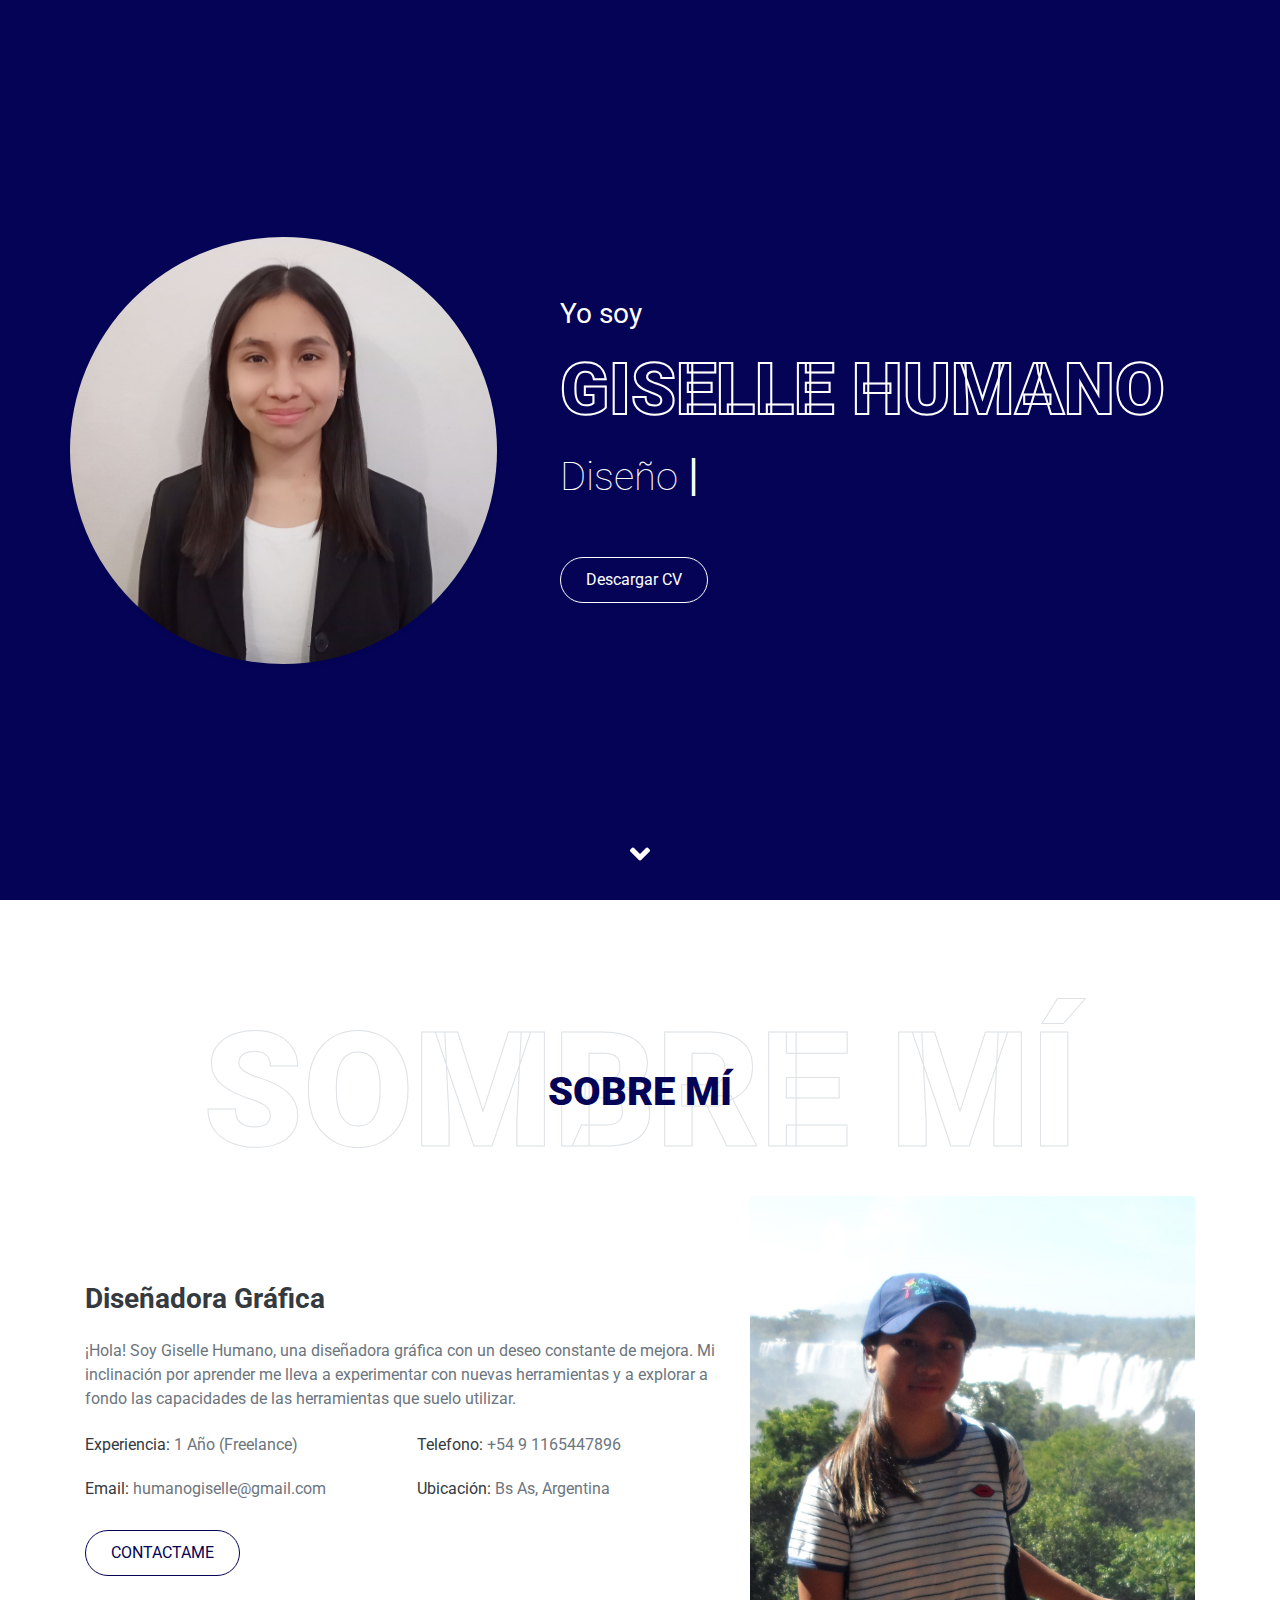
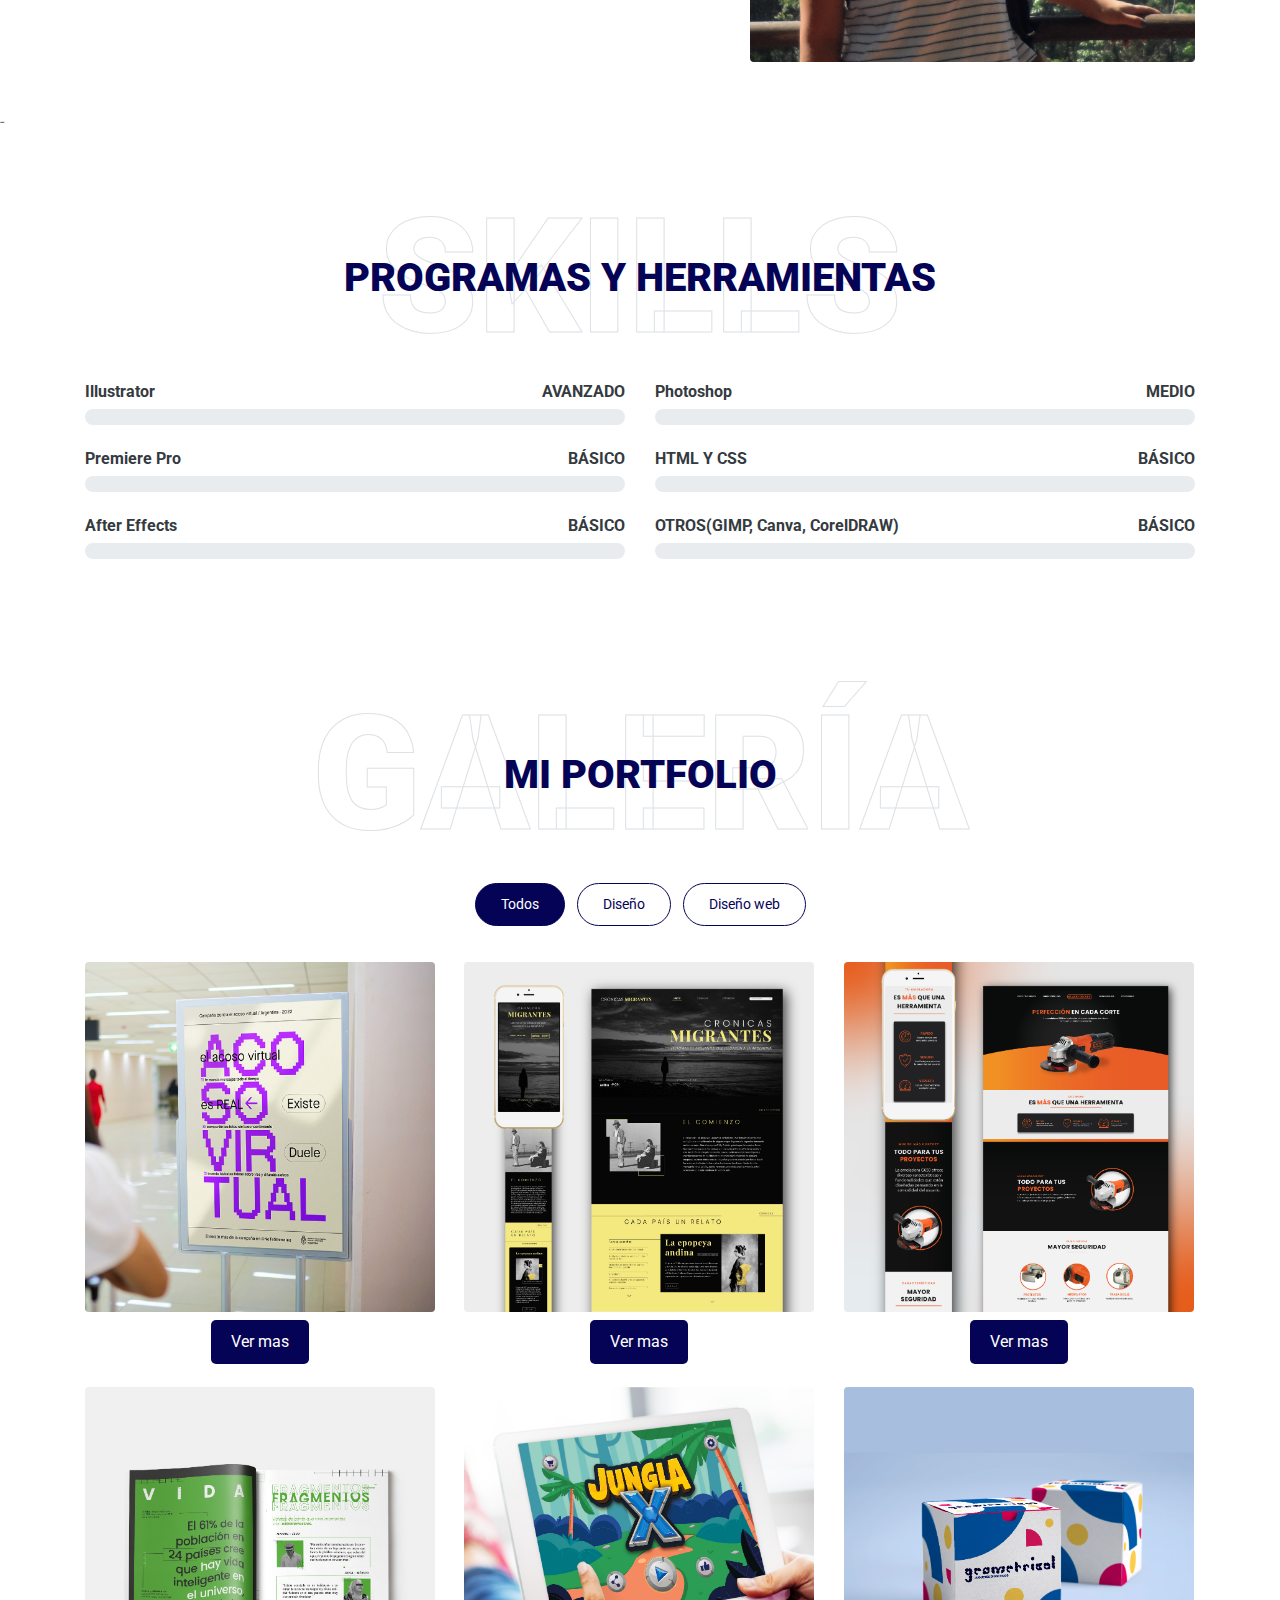
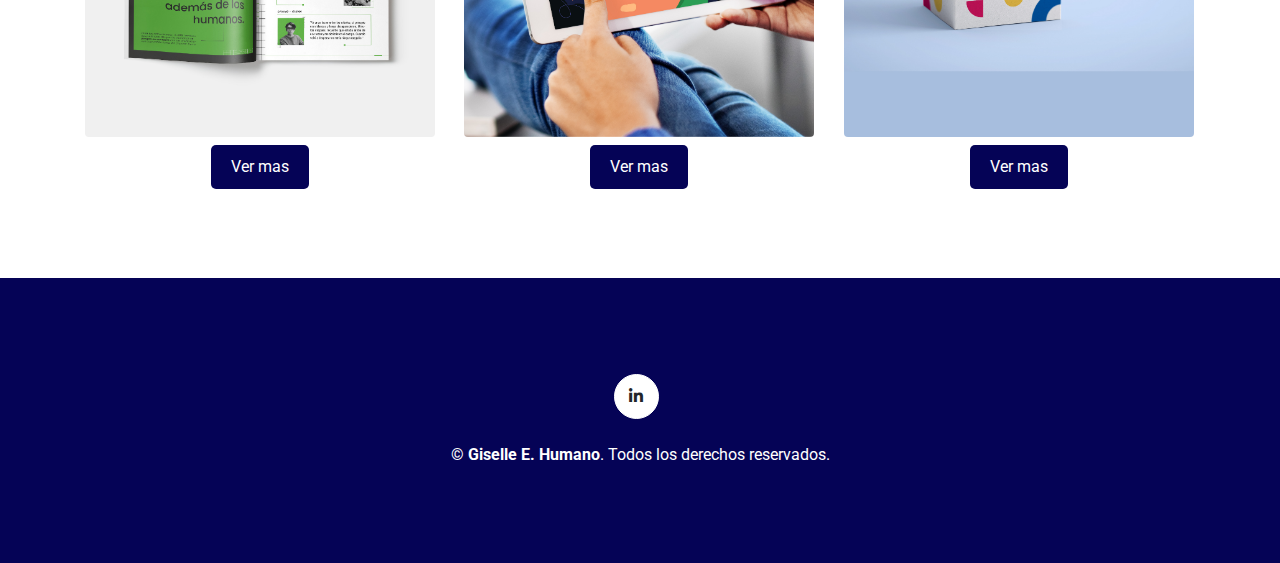
<file: index.html>
<!DOCTYPE html>
<html lang="en">

<head>
    <meta charset="utf-8">
    <title>Portafolio Giselle Humano</title>
    <meta content="width=device-width, initial-scale=1.0" name="viewport">
    <meta content="Giselle Humano" name="keywords">
    <meta content="Giselle Humano" name="description">
    <link rel="shortcut icon" href="https://img.icons8.com/emoji/48/blue-heart.png" type="image/x-icon">

    <!-- Google Web Fonts -->
    <link rel="preconnect" href="https://fonts.gstatic.com">
    <link href="https://fonts.googleapis.com/css2?family=Roboto:wght@300;400;500;700;900&display=swap" rel="stylesheet"> 

    <!-- Font Awesome -->
    <link href="https://cdnjs.cloudflare.com/ajax/libs/font-awesome/5.10.0/css/all.min.css" rel="stylesheet">

    <!-- Libraries Stylesheet -->
    <link href="lib/owlcarousel/assets/owl.carousel.min.css" rel="stylesheet">
    <link href="lib/lightbox/css/lightbox.min.css" rel="stylesheet">

    <!-- Customized Bootstrap Stylesheet -->
    <link href="css/style.css" rel="stylesheet">
</head>

<body data-spy="scroll" data-target=".navbar" data-offset="51">
    <!-- Navbar Start -->
    <nav class="navbar fixed-top shadow-sm navbar-expand-lg bg-light navbar-light py-3 py-lg-0 px-lg-5">
        <a href="index.html" class="navbar-brand ml-lg-3">
            <h1 class="m-0 display-5"><span class="text-primary">Portafolio</h1>
        </a>
        <button type="button" class="navbar-toggler" data-toggle="collapse" data-target="#navbarCollapse">
            <span class="navbar-toggler-icon"></span>
        </button>
        <div class="collapse navbar-collapse px-lg-3" id="navbarCollapse">
            <div class="navbar-nav m-auto py-0">
                <a href="#home" class="nav-item nav-link active">Inicio</a>
                <a href="#about" class="nav-item nav-link">Sobre mí</a>
                <a href="#skill" class="nav-item nav-link">Skills</a>
                <a href="#portfolio" class="nav-item nav-link">Portafolio</a>
            </div>
            <button class="btn btn-outline-primary d-none d-lg-block" id="contact-btn" class="contact-btn">CONTACTAME</button>
        </div>
    </nav>
    <!-- Navbar End -->

    <!-- Header Start -->
    <div class="container-fluid bg-primary d-flex align-items-center mb-5 py-5" id="home" style="min-height: 100vh;">
        <div class="container">
            <div class="row align-items-center">
                <div class="col-lg-5 px-5 pl-lg-0 pb-5 pb-lg-0">
                    <img class="img-fluid w-100 rounded-circle shadow-sm" src="img/profile.jpg" alt="">
                </div>
                <div class="col-lg-7 text-center text-lg-left">
                    <h3 class="text-white font-weight-normal mb-3">Yo soy</h3>
                    <h1 class="display-3 text-uppercase text-primary mb-2" style="-webkit-text-stroke: 2px #ffffff;">Giselle Humano</h1>
                    <h1 class="typed-text-output d-inline font-weight-lighter text-white"></h1>
                    <div class="typed-text d-none">Diseño gráfico, Diseño web, Ilustración</div>
                    <div class="d-flex align-items-center justify-content-center justify-content-lg-start pt-5">
                        <a href="https://drive.google.com/file/d/1hnC5hdpllgFCgRfEeDOfTxVdVs6Xctmn/view?usp=drive_link" class="btn btn-outline-light mr-5">Descargar CV</a>
                    </div>
                </div>
            </div>
        </div>
    </div>
    <!-- Header End -->


    <!-- About Start -->
    <div class="container-fluid py-5" id="about">
        <div class="container">
            <div class="position-relative d-flex align-items-center justify-content-center">
                <h1 class="display-1 text-uppercase text-white" style="-webkit-text-stroke: 1px #dee2e6;">Sombre mí</h1>
                <h1 class="position-absolute text-uppercase text-primary">Sobre mí</h1>
            </div>
            <div class="row align-items-center">
                <div class="col-lg-7">
                    <h3 class="mb-4">Diseñadora Gráfica</h3>
                    <p>¡Hola! Soy Giselle Humano, una diseñadora gráfica con un deseo constante de mejora. Mi inclinación por aprender me lleva a experimentar con nuevas herramientas y a explorar a fondo las capacidades de las herramientas que suelo utilizar.</p>
                    <div class="row mb-3">
                        <div class="col-sm-6 py-2"><h6>Experiencia: <span class="text-secondary">1 Año (Freelance)</span></h6></div>
                        <div class="col-sm-6 py-2"><h6>Telefono: <span class="text-secondary">+54 9 1165447896</span></h6></div>
                        <div class="col-sm-6 py-2"><h6>Email: <span class="text-secondary">humanogiselle@gmail.com</span></h6></div>
                        <div class="col-sm-6 py-2"><h6>Ubicación: <span class="text-secondary">Bs As, Argentina</span></h6></div>
                    </div>
                    <button class="btn btn-outline-primary mr-4" id="contact-btn" class="contact-btn">CONTACTAME</button>
                </div>
                <div class="col-lg-5 pb-4 pb-lg-0">
                    <img class="img-fluid rounded w-100" src="img/about.jpg" alt="">
                </div>
            </div>
        </div>
    </div>
    <!-- About End -->-

    <!-- Skill Start -->
    <div class="container-fluid py-5" id="skill">
        <div class="container">
            <div class="position-relative d-flex align-items-center justify-content-center">
                <h1 class="display-1 text-uppercase text-white" style="-webkit-text-stroke: 1px #dee2e6;">Skills</h1>
                <h1 class="position-absolute text-uppercase text-primary">PROGRAMAS y HERRAMIENTAS</h1>
            </div>
            <div class="row align-items-center">
                <div class="col-md-6">
                    <div class="skill mb-4">
                        <div class="d-flex justify-content-between">
                            <h6 class="font-weight-bold">Illustrator</h6>
                            <h6 class="font-weight-bold">AVANZADO</h6>
                        </div>
                        <div class="progress">
                            <div class="progress-bar bg-primary" role="progressbar" aria-valuenow="90" aria-valuemin="0" aria-valuemax="100"></div>
                        </div>
                    </div>
                    <div class="skill mb-4">
                        <div class="d-flex justify-content-between">
                            <h6 class="font-weight-bold">Premiere Pro</h6>
                            <h6 class="font-weight-bold">BÁSICO</h6>
                        </div>
                        <div class="progress">
                            <div class="progress-bar bg-warning" role="progressbar" aria-valuenow="20" aria-valuemin="0" aria-valuemax="100"></div>
                        </div>
                    </div>
                    <div class="skill mb-4">
                        <div class="d-flex justify-content-between">
                            <h6 class="font-weight-bold">After Effects</h6>
                            <h6 class="font-weight-bold">BÁSICO</h6>
                        </div>
                        <div class="progress">
                            <div class="progress-bar bg-danger" role="progressbar" aria-valuenow="20" aria-valuemin="0" aria-valuemax="100"></div>
                        </div>
                    </div>
                </div>
                <div class="col-md-6">
                    <div class="skill mb-4">
                        <div class="d-flex justify-content-between">
                            <h6 class="font-weight-bold">Photoshop</h6>
                            <h6 class="font-weight-bold">MEDIO</h6>
                        </div>
                        <div class="progress">
                            <div class="progress-bar bg-danger" role="progressbar" aria-valuenow="50" aria-valuemin="0" aria-valuemax="100"></div>
                        </div>
                    </div>
                    <div class="skill mb-4">
                        <div class="d-flex justify-content-between">
                            <h6 class="font-weight-bold">HTML Y CSS</h6>
                            <h6 class="font-weight-bold">BÁSICO</h6>
                        </div>
                        <div class="progress">
                            <div class="progress-bar bg-dark" role="progressbar" aria-valuenow="20" aria-valuemin="0" aria-valuemax="100"></div>
                        </div>
                    </div>
                    <div class="skill mb-4">
                        <div class="d-flex justify-content-between">
                            <h6 class="font-weight-bold">OTROS(GIMP, Canva, CorelDRAW)</h6>
                            <h6 class="font-weight-bold">BÁSICO</h6>
                        </div>
                        <div class="progress">
                            <div class="progress-bar bg-info" role="progressbar" aria-valuenow="20" aria-valuemin="0" aria-valuemax="100"></div>
                        </div>
                    </div>
                </div>
            </div>
        </div>
    </div>
    <!-- Skill End -->

    <!-- Portfolio Start -->
    <div class="container-fluid pt-5 pb-3" id="portfolio">
        <div class="container">
            <div class="position-relative d-flex align-items-center justify-content-center">
                <h1 class="display-1 text-uppercase text-white" style="-webkit-text-stroke: 1px #dee2e6;">Galería</h1>
                <h1 class="position-absolute text-uppercase text-primary">Mi Portfolio</h1>
            </div>
            <div class="row">
                <div class="col-12 text-center mb-2">
                    <ul class="list-inline mb-4" id="portfolio-flters">
                        <li class="btn btn-sm btn-outline-primary m-1 active"  data-filter="*">Todos</li>
                        <li class="btn btn-sm btn-outline-primary m-1" data-filter=".first">Diseño</li>
                        <li class="btn btn-sm btn-outline-primary m-1" data-filter=".second">Diseño web</li>
                    </ul>
                </div>
            </div>
            <div class="row portfolio-container">
                <div class="col-lg-4 col-md-6 mb-4 portfolio-item first">
                    <div class="position-relative overflow-hidden mb-2">
                        <img class="img-fluid rounded w-100" src="img/imagen1.jpg" alt="">
                        <div class="portfolio-btn bg-primary d-flex align-items-center justify-content-center">
                            <a href="img/imagen1.jpg" data-lightbox="portfolio">
                                <i class="fa fa-plus text-white" style="font-size: 60px;"></i>
                            </a>
                        </div>
                    </div>
                    <a href="./Pages/proyectoOne.html"><button class="verMas">Ver mas</button></a>
                </div>
                <div class="col-lg-4 col-md-6 mb-4 portfolio-item second">
                    <div class="position-relative overflow-hidden mb-2">
                        <img class="img-fluid rounded w-100" src="img/imagen2.jpg" alt="">
                        <div class="portfolio-btn bg-primary d-flex align-items-center justify-content-center">
                            <a href="img/imagen2.jpg" data-lightbox="portfolio">
                                <i class="fa fa-plus text-white" style="font-size: 60px;"></i>
                            </a>
                        </div>
                    </div>
                    <a href=""><button class="verMas">Ver mas</button></a>
                </div>
                <div class="col-lg-4 col-md-6 mb-4 portfolio-item second">
                    <div class="position-relative overflow-hidden mb-2">
                        <img class="img-fluid rounded w-100" src="img/imagen3.jpg" alt="">
                        <div class="portfolio-btn bg-primary d-flex align-items-center justify-content-center">
                            <a href="img/imagen3.jpg" data-lightbox="portfolio">
                                <i class="fa fa-plus text-white" style="font-size: 60px;"></i>
                            </a>
                        </div>
                    </div>
                    <button class="verMas">Ver mas</button>
                </div>
                <div class="col-lg-4 col-md-6 mb-4 portfolio-item second">
                    <div class="position-relative overflow-hidden mb-2">
                        <img class="img-fluid rounded w-100" src="img/imagen4.jpg" alt="">
                        <div class="portfolio-btn bg-primary d-flex align-items-center justify-content-center">
                            <a href="img/imagen4.jpg" data-lightbox="portfolio">
                                <i class="fa fa-plus text-white" style="font-size: 60px;"></i>
                            </a>
                        </div>
                    </div>
                    <button class="verMas">Ver mas</button>
                </div>
                <div class="col-lg-4 col-md-6 mb-4 portfolio-item second">
                    <div class="position-relative overflow-hidden mb-2">
                        <img class="img-fluid rounded w-100" src="img/imagen5.jpg" alt="">
                        <div class="portfolio-btn bg-primary d-flex align-items-center justify-content-center">
                            <a href="img/imagen5.jpg" data-lightbox="portfolio">
                                <i class="fa fa-plus text-white" style="font-size: 60px;"></i>
                            </a>
                        </div>
                    </div>
                    <button class="verMas">Ver mas</button>
                </div>
                <div class="col-lg-4 col-md-6 mb-4 portfolio-item second">
                    <div class="position-relative overflow-hidden mb-2">
                        <img class="img-fluid rounded w-100" src="img/imagen6.jpg" alt="">
                        <div class="portfolio-btn bg-primary d-flex align-items-center justify-content-center">
                            <a href="img/imagen6.jpg" data-lightbox="portfolio">
                                <i class="fa fa-plus text-white" style="font-size: 60px;"></i>
                            </a>
                        </div>
                    </div>
                    <button class="verMas">Ver mas</button>
                </div>
            </div>
        </div>
    </div>
    <!-- Portfolio End -->

    <!-- Footer Start -->
    <div class="container-fluid bg-primary text-white mt-5 py-5 px-sm-3 px-md-5">
        <div class="container text-center py-5">
            <div class="d-flex justify-content-center mb-4">
                <a class="btn btn-light btn-social mr-2" href="https://www.linkedin.com/in/giselle-humano/"><i class="fab fa-linkedin-in"></i></a>
            </div>
            <p class="m-0">&copy; <a class="text-white font-weight-bold" href="#">Giselle E. Humano</a>. Todos los derechos reservados.</a>
            </p>
        </div>
    </div>
    <!-- Footer End -->

    <!-- Scroll to Bottom -->
    <i class="fa fa-2x fa-angle-down text-white scroll-to-bottom"></i>

    <!-- Back to Top -->
    <a href="#" class="btn btn-outline-dark px-0 back-to-top"><i class="fa fa-angle-double-up"></i></a>


    <!-- JavaScript Libraries -->
    <script src="https://code.jquery.com/jquery-3.4.1.min.js"></script>
    <script src="https://stackpath.bootstrapcdn.com/bootstrap/4.4.1/js/bootstrap.bundle.min.js"></script>
    <script src="lib/typed/typed.min.js"></script>
    <script src="lib/easing/easing.min.js"></script>
    <script src="lib/waypoints/waypoints.min.js"></script>
    <script src="lib/owlcarousel/owl.carousel.min.js"></script>
    <script src="lib/isotope/isotope.pkgd.min.js"></script>
    <script src="lib/lightbox/js/lightbox.min.js"></script>

    <!-- Contact Javascript File -->
    <script src="mail/jqBootstrapValidation.min.js"></script>
    <script src="mail/contact.js"></script>

    <!-- Template Javascript -->
    <script src="js/main.js"></script>
</body>

</html>
</file>
<file: css/style.css>
/******* Bootstrap Theming ********/
/*!
 * Bootstrap v4.5.3 (https://getbootstrap.com/)
 * Copyright 2011-2020 The Bootstrap Authors
 * Copyright 2011-2020 Twitter, Inc.
 * Licensed under MIT (https://github.com/twbs/bootstrap/blob/main/LICENSE)
 */
:root {
  --blue: #007bff;
  --indigo: #6610f2;
  --purple: #6f42c1;
  --pink: #e83e8c;
  --red: #dc3545;
  --orange: #fd7e14;
  --yellow: #ffc107;
  --green: #28a745;
  --teal: #20c997;
  --cyan: #17a2b8;
  --white: #fff;
  --gray: #6c757d;
  --gray-dark: #343a40;
  --primary: #050356;
  --secondary: #6c757d;
  --success: #28a745;
  --info: #17a2b8;
  --warning: #ffc107;
  --danger: #dc3545;
  --light: #ffffff;
  --dark: #343a40;
  --breakpoint-xs: 0;
  --breakpoint-sm: 576px;
  --breakpoint-md: 768px;
  --breakpoint-lg: 992px;
  --breakpoint-xl: 1200px;
  --font-family-sans-serif: "Roboto", sans-serif;
  --font-family-monospace: SFMono-Regular, Menlo, Monaco, Consolas, "Liberation Mono", "Courier New", monospace;
}

*,
*::before,
*::after {
  box-sizing: border-box;
}

html {
  font-family: sans-serif;
  line-height: 1.15;
  -webkit-text-size-adjust: 100%;
  -webkit-tap-highlight-color: rgba(0, 0, 0, 0);
}

article, aside, figcaption, figure, footer, header, hgroup, main, nav, section {
  display: block;
}

body {
  margin: 0;
  font-family: "Roboto", sans-serif;
  font-size: 1rem;
  font-weight: 400;
  line-height: 1.5;
  color: #6c757d;
  text-align: left;
  background-color: #ffffff;
}

[tabindex="-1"]:focus:not(:focus-visible) {
  outline: 0 !important;
}

hr {
  box-sizing: content-box;
  height: 0;
  overflow: visible;
}

h1, h2, h3, h4, h5, h6 {
  margin-top: 0;
  margin-bottom: 0.5rem;
}

p {
  margin-top: 0;
  margin-bottom: 1rem;
}

abbr[title],
abbr[data-original-title] {
  text-decoration: underline;
  text-decoration: underline dotted;
  cursor: help;
  border-bottom: 0;
  text-decoration-skip-ink: none;
}

address {
  margin-bottom: 1rem;
  font-style: normal;
  line-height: inherit;
}

ol,
ul,
dl {
  margin-top: 0;
  margin-bottom: 1rem;
}

ol ol,
ul ul,
ol ul,
ul ol {
  margin-bottom: 0;
}

dt {
  font-weight: 700;
}

dd {
  margin-bottom: .5rem;
  margin-left: 0;
}

blockquote {
  margin: 0 0 1rem;
}

b,
strong {
  font-weight: bolder;
}

small {
  font-size: 80%;
}

sub,
sup {
  position: relative;
  font-size: 75%;
  line-height: 0;
  vertical-align: baseline;
}

sub {
  bottom: -.25em;
}

sup {
  top: -.5em;
}

a {
  color: #050356;
  text-decoration: none;
  background-color: transparent;
}

a:hover {
  color: #078571;
  text-decoration: underline;
}

a:not([href]):not([class]) {
  color: inherit;
  text-decoration: none;
}

a:not([href]):not([class]):hover {
  color: inherit;
  text-decoration: none;
}

pre,
code,
kbd,
samp {
  font-family: SFMono-Regular, Menlo, Monaco, Consolas, "Liberation Mono", "Courier New", monospace;
  font-size: 1em;
}

pre {
  margin-top: 0;
  margin-bottom: 1rem;
  overflow: auto;
  -ms-overflow-style: scrollbar;
}

figure {
  margin: 0 0 1rem;
}

img {
  vertical-align: middle;
  border-style: none;
}

svg {
  overflow: hidden;
  vertical-align: middle;
}

table {
  border-collapse: collapse;
}

caption {
  padding-top: 0.75rem;
  padding-bottom: 0.75rem;
  color: #6c757d;
  text-align: left;
  caption-side: bottom;
}

th {
  text-align: inherit;
  text-align: -webkit-match-parent;
}

label {
  display: inline-block;
  margin-bottom: 0.5rem;
}

button {
  border-radius: 0;
}

button:focus {
  outline: 1px dotted;
  outline: 5px auto -webkit-focus-ring-color;
}

input,
button,
select,
optgroup,
textarea {
  margin: 0;
  font-family: inherit;
  font-size: inherit;
  line-height: inherit;
}

button,
input {
  overflow: visible;
}

button,
select {
  text-transform: none;
}

[role="button"] {
  cursor: pointer;
}

select {
  word-wrap: normal;
}

button,
[type="button"],
[type="reset"],
[type="submit"] {
  -webkit-appearance: button;
}

button:not(:disabled),
[type="button"]:not(:disabled),
[type="reset"]:not(:disabled),
[type="submit"]:not(:disabled) {
  cursor: pointer;
}

button::-moz-focus-inner,
[type="button"]::-moz-focus-inner,
[type="reset"]::-moz-focus-inner,
[type="submit"]::-moz-focus-inner {
  padding: 0;
  border-style: none;
}

input[type="radio"],
input[type="checkbox"] {
  box-sizing: border-box;
  padding: 0;
}

textarea {
  overflow: auto;
  resize: vertical;
}

fieldset {
  min-width: 0;
  padding: 0;
  margin: 0;
  border: 0;
}

legend {
  display: block;
  width: 100%;
  max-width: 100%;
  padding: 0;
  margin-bottom: .5rem;
  font-size: 1.5rem;
  line-height: inherit;
  color: inherit;
  white-space: normal;
}

@media (max-width: 1200px) {
  legend {
    font-size: calc(1.275rem + 0.3vw) ;
  }
}

progress {
  vertical-align: baseline;
}

[type="number"]::-webkit-inner-spin-button,
[type="number"]::-webkit-outer-spin-button {
  height: auto;
}

[type="search"] {
  outline-offset: -2px;
  -webkit-appearance: none;
}

[type="search"]::-webkit-search-decoration {
  -webkit-appearance: none;
}

::-webkit-file-upload-button {
  font: inherit;
  -webkit-appearance: button;
}

output {
  display: inline-block;
}

summary {
  display: list-item;
  cursor: pointer;
}

template {
  display: none;
}

[hidden] {
  display: none !important;
}

h1, h2, h3, h4, h5, h6,
.h1, .h2, .h3, .h4, .h5, .h6 {
  margin-bottom: 0.5rem;
  font-weight: 500;
  line-height: 1.2;
  color: #343a40;
}

h1, .h1 {
  font-size: 2.5rem;
}

@media (max-width: 1200px) {
  h1, .h1 {
    font-size: calc(1.375rem + 1.5vw) ;
  }
}

h2, .h2 {
  font-size: 2rem;
}

@media (max-width: 1200px) {
  h2, .h2 {
    font-size: calc(1.325rem + 0.9vw) ;
  }
}

h3, .h3 {
  font-size: 1.75rem;
}

@media (max-width: 1200px) {
  h3, .h3 {
    font-size: calc(1.3rem + 0.6vw) ;
  }
}

h4, .h4 {
  font-size: 1.5rem;
}

@media (max-width: 1200px) {
  h4, .h4 {
    font-size: calc(1.275rem + 0.3vw) ;
  }
}

h5, .h5 {
  font-size: 1.25rem;
}

h6, .h6 {
  font-size: 1rem;
}

.lead {
  font-size: 1.25rem;
  font-weight: 300;
}

.display-1 {
  font-size: 10rem;
  font-weight: 300;
  line-height: 1.2;
}

@media (max-width: 1200px) {
  .display-1 {
    font-size: calc(2.125rem + 10.5vw) ;
  }
}

.display-2 {
  font-size: 5.5rem;
  font-weight: 300;
  line-height: 1.2;
}

@media (max-width: 1200px) {
  .display-2 {
    font-size: calc(1.675rem + 5.1vw) ;
  }
}

.display-3 {
  font-size: 4.5rem;
  font-weight: 300;
  line-height: 1.2;
}

@media (max-width: 1200px) {
  .display-3 {
    font-size: calc(1.575rem + 3.9vw) ;
  }
}

.display-4 {
  font-size: 3.5rem;
  font-weight: 300;
  line-height: 1.2;
}

@media (max-width: 1200px) {
  .display-4 {
    font-size: calc(1.475rem + 2.7vw) ;
  }
}

hr {
  margin-top: 1rem;
  margin-bottom: 1rem;
  border: 0;
  border-top: 1px solid rgba(0, 0, 0, 0.1);
}

small,
.small {
  font-size: 80%;
  font-weight: 400;
}

mark,
.mark {
  padding: 0.2em;
  background-color: #fcf8e3;
}

.list-unstyled {
  padding-left: 0;
  list-style: none;
}

.list-inline {
  padding-left: 0;
  list-style: none;
}

.list-inline-item {
  display: inline-block;
}

.list-inline-item:not(:last-child) {
  margin-right: 0.5rem;
}

.initialism {
  font-size: 90%;
  text-transform: uppercase;
}

.blockquote {
  margin-bottom: 1rem;
  font-size: 1.25rem;
}

.blockquote-footer {
  display: block;
  font-size: 80%;
  color: #6c757d;
}

.blockquote-footer::before {
  content: "\2014\00A0";
}

.img-fluid {
  max-width: 100%;
  height: auto;
}

.img-thumbnail {
  padding: 0.25rem;
  background-color: #ffffff;
  border: 1px solid #dee2e6;
  border-radius: 0.25rem;
  max-width: 100%;
  height: auto;
}

.figure {
  display: inline-block;
}

.figure-img {
  margin-bottom: 0.5rem;
  line-height: 1;
}

.figure-caption {
  font-size: 90%;
  color: #6c757d;
}

code {
  font-size: 87.5%;
  color: #e83e8c;
  word-wrap: break-word;
}

a > code {
  color: inherit;
}

kbd {
  padding: 0.2rem 0.4rem;
  font-size: 87.5%;
  color: #fff;
  background-color: #212529;
  border-radius: 0.2rem;
}

kbd kbd {
  padding: 0;
  font-size: 100%;
  font-weight: 700;
}

pre {
  display: block;
  font-size: 87.5%;
  color: #212529;
}

pre code {
  font-size: inherit;
  color: inherit;
  word-break: normal;
}

.pre-scrollable {
  max-height: 340px;
  overflow-y: scroll;
}

.container,
.container-fluid,
.container-sm,
.container-md,
.container-lg,
.container-xl {
  width: 100%;
  padding-right: 15px;
  padding-left: 15px;
  margin-right: auto;
  margin-left: auto;
}

@media (min-width: 576px) {
  .container, .container-sm {
    max-width: 540px;
  }
}

@media (min-width: 768px) {
  .container, .container-sm, .container-md {
    max-width: 720px;
  }
}

@media (min-width: 992px) {
  .container, .container-sm, .container-md, .container-lg {
    max-width: 960px;
  }
}

@media (min-width: 1200px) {
  .container, .container-sm, .container-md, .container-lg, .container-xl {
    max-width: 1140px;
  }
}

.row {
  display: flex;
  flex-wrap: wrap;
  margin-right: -15px;
  margin-left: -15px;
}

.no-gutters {
  margin-right: 0;
  margin-left: 0;
}

.no-gutters > .col,
.no-gutters > [class*="col-"] {
  padding-right: 0;
  padding-left: 0;
}

.col-1, .col-2, .col-3, .col-4, .col-5, .col-6, .col-7, .col-8, .col-9, .col-10, .col-11, .col-12, .col,
.col-auto, .col-sm-1, .col-sm-2, .col-sm-3, .col-sm-4, .col-sm-5, .col-sm-6, .col-sm-7, .col-sm-8, .col-sm-9, .col-sm-10, .col-sm-11, .col-sm-12, .col-sm,
.col-sm-auto, .col-md-1, .col-md-2, .col-md-3, .col-md-4, .col-md-5, .col-md-6, .col-md-7, .col-md-8, .col-md-9, .col-md-10, .col-md-11, .col-md-12, .col-md,
.col-md-auto, .col-lg-1, .col-lg-2, .col-lg-3, .col-lg-4, .col-lg-5, .col-lg-6, .col-lg-7, .col-lg-8, .col-lg-9, .col-lg-10, .col-lg-11, .col-lg-12, .col-lg,
.col-lg-auto, .col-xl-1, .col-xl-2, .col-xl-3, .col-xl-4, .col-xl-5, .col-xl-6, .col-xl-7, .col-xl-8, .col-xl-9, .col-xl-10, .col-xl-11, .col-xl-12, .col-xl,
.col-xl-auto {
  position: relative;
  width: 100%;
  padding-right: 15px;
  padding-left: 15px;
}

.col {
  flex-basis: 0;
  flex-grow: 1;
  max-width: 100%;
}

.row-cols-1 > * {
  flex: 0 0 100%;
  max-width: 100%;
}

.row-cols-2 > * {
  flex: 0 0 50%;
  max-width: 50%;
}

.row-cols-3 > * {
  flex: 0 0 33.33333%;
  max-width: 33.33333%;
}

.row-cols-4 > * {
  flex: 0 0 25%;
  max-width: 25%;
}

.row-cols-5 > * {
  flex: 0 0 20%;
  max-width: 20%;
}

.row-cols-6 > * {
  flex: 0 0 16.66667%;
  max-width: 16.66667%;
}

.col-auto {
  flex: 0 0 auto;
  width: auto;
  max-width: 100%;
}

.col-1 {
  flex: 0 0 8.33333%;
  max-width: 8.33333%;
}

.col-2 {
  flex: 0 0 16.66667%;
  max-width: 16.66667%;
}

.col-3 {
  flex: 0 0 25%;
  max-width: 25%;
}

.col-4 {
  flex: 0 0 33.33333%;
  max-width: 33.33333%;
}

.col-5 {
  flex: 0 0 41.66667%;
  max-width: 41.66667%;
}

.col-6 {
  flex: 0 0 50%;
  max-width: 50%;
}

.col-7 {
  flex: 0 0 58.33333%;
  max-width: 58.33333%;
}

.col-8 {
  flex: 0 0 66.66667%;
  max-width: 66.66667%;
}

.col-9 {
  flex: 0 0 75%;
  max-width: 75%;
}

.col-10 {
  flex: 0 0 83.33333%;
  max-width: 83.33333%;
}

.col-11 {
  flex: 0 0 91.66667%;
  max-width: 91.66667%;
}

.col-12 {
  flex: 0 0 100%;
  max-width: 100%;
}

.order-first {
  order: -1;
}

.order-last {
  order: 13;
}

.order-0 {
  order: 0;
}

.order-1 {
  order: 1;
}

.order-2 {
  order: 2;
}

.order-3 {
  order: 3;
}

.order-4 {
  order: 4;
}

.order-5 {
  order: 5;
}

.order-6 {
  order: 6;
}

.order-7 {
  order: 7;
}

.order-8 {
  order: 8;
}

.order-9 {
  order: 9;
}

.order-10 {
  order: 10;
}

.order-11 {
  order: 11;
}

.order-12 {
  order: 12;
}

.offset-1 {
  margin-left: 8.33333%;
}

.offset-2 {
  margin-left: 16.66667%;
}

.offset-3 {
  margin-left: 25%;
}

.offset-4 {
  margin-left: 33.33333%;
}

.offset-5 {
  margin-left: 41.66667%;
}

.offset-6 {
  margin-left: 50%;
}

.offset-7 {
  margin-left: 58.33333%;
}

.offset-8 {
  margin-left: 66.66667%;
}

.offset-9 {
  margin-left: 75%;
}

.offset-10 {
  margin-left: 83.33333%;
}

.offset-11 {
  margin-left: 91.66667%;
}

@media (min-width: 576px) {
  .col-sm {
    flex-basis: 0;
    flex-grow: 1;
    max-width: 100%;
  }
  .row-cols-sm-1 > * {
    flex: 0 0 100%;
    max-width: 100%;
  }
  .row-cols-sm-2 > * {
    flex: 0 0 50%;
    max-width: 50%;
  }
  .row-cols-sm-3 > * {
    flex: 0 0 33.33333%;
    max-width: 33.33333%;
  }
  .row-cols-sm-4 > * {
    flex: 0 0 25%;
    max-width: 25%;
  }
  .row-cols-sm-5 > * {
    flex: 0 0 20%;
    max-width: 20%;
  }
  .row-cols-sm-6 > * {
    flex: 0 0 16.66667%;
    max-width: 16.66667%;
  }
  .col-sm-auto {
    flex: 0 0 auto;
    width: auto;
    max-width: 100%;
  }
  .col-sm-1 {
    flex: 0 0 8.33333%;
    max-width: 8.33333%;
  }
  .col-sm-2 {
    flex: 0 0 16.66667%;
    max-width: 16.66667%;
  }
  .col-sm-3 {
    flex: 0 0 25%;
    max-width: 25%;
  }
  .col-sm-4 {
    flex: 0 0 33.33333%;
    max-width: 33.33333%;
  }
  .col-sm-5 {
    flex: 0 0 41.66667%;
    max-width: 41.66667%;
  }
  .col-sm-6 {
    flex: 0 0 50%;
    max-width: 50%;
  }
  .col-sm-7 {
    flex: 0 0 58.33333%;
    max-width: 58.33333%;
  }
  .col-sm-8 {
    flex: 0 0 66.66667%;
    max-width: 66.66667%;
  }
  .col-sm-9 {
    flex: 0 0 75%;
    max-width: 75%;
  }
  .col-sm-10 {
    flex: 0 0 83.33333%;
    max-width: 83.33333%;
  }
  .col-sm-11 {
    flex: 0 0 91.66667%;
    max-width: 91.66667%;
  }
  .col-sm-12 {
    flex: 0 0 100%;
    max-width: 100%;
  }
  .order-sm-first {
    order: -1;
  }
  .order-sm-last {
    order: 13;
  }
  .order-sm-0 {
    order: 0;
  }
  .order-sm-1 {
    order: 1;
  }
  .order-sm-2 {
    order: 2;
  }
  .order-sm-3 {
    order: 3;
  }
  .order-sm-4 {
    order: 4;
  }
  .order-sm-5 {
    order: 5;
  }
  .order-sm-6 {
    order: 6;
  }
  .order-sm-7 {
    order: 7;
  }
  .order-sm-8 {
    order: 8;
  }
  .order-sm-9 {
    order: 9;
  }
  .order-sm-10 {
    order: 10;
  }
  .order-sm-11 {
    order: 11;
  }
  .order-sm-12 {
    order: 12;
  }
  .offset-sm-0 {
    margin-left: 0;
  }
  .offset-sm-1 {
    margin-left: 8.33333%;
  }
  .offset-sm-2 {
    margin-left: 16.66667%;
  }
  .offset-sm-3 {
    margin-left: 25%;
  }
  .offset-sm-4 {
    margin-left: 33.33333%;
  }
  .offset-sm-5 {
    margin-left: 41.66667%;
  }
  .offset-sm-6 {
    margin-left: 50%;
  }
  .offset-sm-7 {
    margin-left: 58.33333%;
  }
  .offset-sm-8 {
    margin-left: 66.66667%;
  }
  .offset-sm-9 {
    margin-left: 75%;
  }
  .offset-sm-10 {
    margin-left: 83.33333%;
  }
  .offset-sm-11 {
    margin-left: 91.66667%;
  }
}

@media (min-width: 768px) {
  .col-md {
    flex-basis: 0;
    flex-grow: 1;
    max-width: 100%;
  }
  .row-cols-md-1 > * {
    flex: 0 0 100%;
    max-width: 100%;
  }
  .row-cols-md-2 > * {
    flex: 0 0 50%;
    max-width: 50%;
  }
  .row-cols-md-3 > * {
    flex: 0 0 33.33333%;
    max-width: 33.33333%;
  }
  .row-cols-md-4 > * {
    flex: 0 0 25%;
    max-width: 25%;
  }
  .row-cols-md-5 > * {
    flex: 0 0 20%;
    max-width: 20%;
  }
  .row-cols-md-6 > * {
    flex: 0 0 16.66667%;
    max-width: 16.66667%;
  }
  .col-md-auto {
    flex: 0 0 auto;
    width: auto;
    max-width: 100%;
  }
  .col-md-1 {
    flex: 0 0 8.33333%;
    max-width: 8.33333%;
  }
  .col-md-2 {
    flex: 0 0 16.66667%;
    max-width: 16.66667%;
  }
  .col-md-3 {
    flex: 0 0 25%;
    max-width: 25%;
  }
  .col-md-4 {
    flex: 0 0 33.33333%;
    max-width: 33.33333%;
  }
  .col-md-5 {
    flex: 0 0 41.66667%;
    max-width: 41.66667%;
  }
  .col-md-6 {
    flex: 0 0 50%;
    max-width: 50%;
  }
  .col-md-7 {
    flex: 0 0 58.33333%;
    max-width: 58.33333%;
  }
  .col-md-8 {
    flex: 0 0 66.66667%;
    max-width: 66.66667%;
  }
  .col-md-9 {
    flex: 0 0 75%;
    max-width: 75%;
  }
  .col-md-10 {
    flex: 0 0 83.33333%;
    max-width: 83.33333%;
  }
  .col-md-11 {
    flex: 0 0 91.66667%;
    max-width: 91.66667%;
  }
  .col-md-12 {
    flex: 0 0 100%;
    max-width: 100%;
  }
  .order-md-first {
    order: -1;
  }
  .order-md-last {
    order: 13;
  }
  .order-md-0 {
    order: 0;
  }
  .order-md-1 {
    order: 1;
  }
  .order-md-2 {
    order: 2;
  }
  .order-md-3 {
    order: 3;
  }
  .order-md-4 {
    order: 4;
  }
  .order-md-5 {
    order: 5;
  }
  .order-md-6 {
    order: 6;
  }
  .order-md-7 {
    order: 7;
  }
  .order-md-8 {
    order: 8;
  }
  .order-md-9 {
    order: 9;
  }
  .order-md-10 {
    order: 10;
  }
  .order-md-11 {
    order: 11;
  }
  .order-md-12 {
    order: 12;
  }
  .offset-md-0 {
    margin-left: 0;
  }
  .offset-md-1 {
    margin-left: 8.33333%;
  }
  .offset-md-2 {
    margin-left: 16.66667%;
  }
  .offset-md-3 {
    margin-left: 25%;
  }
  .offset-md-4 {
    margin-left: 33.33333%;
  }
  .offset-md-5 {
    margin-left: 41.66667%;
  }
  .offset-md-6 {
    margin-left: 50%;
  }
  .offset-md-7 {
    margin-left: 58.33333%;
  }
  .offset-md-8 {
    margin-left: 66.66667%;
  }
  .offset-md-9 {
    margin-left: 75%;
  }
  .offset-md-10 {
    margin-left: 83.33333%;
  }
  .offset-md-11 {
    margin-left: 91.66667%;
  }
}

@media (min-width: 992px) {
  .col-lg {
    flex-basis: 0;
    flex-grow: 1;
    max-width: 100%;
  }
  .row-cols-lg-1 > * {
    flex: 0 0 100%;
    max-width: 100%;
  }
  .row-cols-lg-2 > * {
    flex: 0 0 50%;
    max-width: 50%;
  }
  .row-cols-lg-3 > * {
    flex: 0 0 33.33333%;
    max-width: 33.33333%;
  }
  .row-cols-lg-4 > * {
    flex: 0 0 25%;
    max-width: 25%;
  }
  .row-cols-lg-5 > * {
    flex: 0 0 20%;
    max-width: 20%;
  }
  .row-cols-lg-6 > * {
    flex: 0 0 16.66667%;
    max-width: 16.66667%;
  }
  .col-lg-auto {
    flex: 0 0 auto;
    width: auto;
    max-width: 100%;
  }
  .col-lg-1 {
    flex: 0 0 8.33333%;
    max-width: 8.33333%;
  }
  .col-lg-2 {
    flex: 0 0 16.66667%;
    max-width: 16.66667%;
  }
  .col-lg-3 {
    flex: 0 0 25%;
    max-width: 25%;
  }
  .col-lg-4 {
    flex: 0 0 33.33333%;
    max-width: 33.33333%;
  }
  .col-lg-5 {
    flex: 0 0 41.66667%;
    max-width: 41.66667%;
  }
  .col-lg-6 {
    flex: 0 0 50%;
    max-width: 50%;
  }
  .col-lg-7 {
    flex: 0 0 58.33333%;
    max-width: 58.33333%;
  }
  .col-lg-8 {
    flex: 0 0 66.66667%;
    max-width: 66.66667%;
  }
  .col-lg-9 {
    flex: 0 0 75%;
    max-width: 75%;
  }
  .col-lg-10 {
    flex: 0 0 83.33333%;
    max-width: 83.33333%;
  }
  .col-lg-11 {
    flex: 0 0 91.66667%;
    max-width: 91.66667%;
  }
  .col-lg-12 {
    flex: 0 0 100%;
    max-width: 100%;
  }
  .order-lg-first {
    order: -1;
  }
  .order-lg-last {
    order: 13;
  }
  .order-lg-0 {
    order: 0;
  }
  .order-lg-1 {
    order: 1;
  }
  .order-lg-2 {
    order: 2;
  }
  .order-lg-3 {
    order: 3;
  }
  .order-lg-4 {
    order: 4;
  }
  .order-lg-5 {
    order: 5;
  }
  .order-lg-6 {
    order: 6;
  }
  .order-lg-7 {
    order: 7;
  }
  .order-lg-8 {
    order: 8;
  }
  .order-lg-9 {
    order: 9;
  }
  .order-lg-10 {
    order: 10;
  }
  .order-lg-11 {
    order: 11;
  }
  .order-lg-12 {
    order: 12;
  }
  .offset-lg-0 {
    margin-left: 0;
  }
  .offset-lg-1 {
    margin-left: 8.33333%;
  }
  .offset-lg-2 {
    margin-left: 16.66667%;
  }
  .offset-lg-3 {
    margin-left: 25%;
  }
  .offset-lg-4 {
    margin-left: 33.33333%;
  }
  .offset-lg-5 {
    margin-left: 41.66667%;
  }
  .offset-lg-6 {
    margin-left: 50%;
  }
  .offset-lg-7 {
    margin-left: 58.33333%;
  }
  .offset-lg-8 {
    margin-left: 66.66667%;
  }
  .offset-lg-9 {
    margin-left: 75%;
  }
  .offset-lg-10 {
    margin-left: 83.33333%;
  }
  .offset-lg-11 {
    margin-left: 91.66667%;
  }
}

@media (min-width: 1200px) {
  .col-xl {
    flex-basis: 0;
    flex-grow: 1;
    max-width: 100%;
  }
  .row-cols-xl-1 > * {
    flex: 0 0 100%;
    max-width: 100%;
  }
  .row-cols-xl-2 > * {
    flex: 0 0 50%;
    max-width: 50%;
  }
  .row-cols-xl-3 > * {
    flex: 0 0 33.33333%;
    max-width: 33.33333%;
  }
  .row-cols-xl-4 > * {
    flex: 0 0 25%;
    max-width: 25%;
  }
  .row-cols-xl-5 > * {
    flex: 0 0 20%;
    max-width: 20%;
  }
  .row-cols-xl-6 > * {
    flex: 0 0 16.66667%;
    max-width: 16.66667%;
  }
  .col-xl-auto {
    flex: 0 0 auto;
    width: auto;
    max-width: 100%;
  }
  .col-xl-1 {
    flex: 0 0 8.33333%;
    max-width: 8.33333%;
  }
  .col-xl-2 {
    flex: 0 0 16.66667%;
    max-width: 16.66667%;
  }
  .col-xl-3 {
    flex: 0 0 25%;
    max-width: 25%;
  }
  .col-xl-4 {
    flex: 0 0 33.33333%;
    max-width: 33.33333%;
  }
  .col-xl-5 {
    flex: 0 0 41.66667%;
    max-width: 41.66667%;
  }
  .col-xl-6 {
    flex: 0 0 50%;
    max-width: 50%;
  }
  .col-xl-7 {
    flex: 0 0 58.33333%;
    max-width: 58.33333%;
  }
  .col-xl-8 {
    flex: 0 0 66.66667%;
    max-width: 66.66667%;
  }
  .col-xl-9 {
    flex: 0 0 75%;
    max-width: 75%;
  }
  .col-xl-10 {
    flex: 0 0 83.33333%;
    max-width: 83.33333%;
  }
  .col-xl-11 {
    flex: 0 0 91.66667%;
    max-width: 91.66667%;
  }
  .col-xl-12 {
    flex: 0 0 100%;
    max-width: 100%;
  }
  .order-xl-first {
    order: -1;
  }
  .order-xl-last {
    order: 13;
  }
  .order-xl-0 {
    order: 0;
  }
  .order-xl-1 {
    order: 1;
  }
  .order-xl-2 {
    order: 2;
  }
  .order-xl-3 {
    order: 3;
  }
  .order-xl-4 {
    order: 4;
  }
  .order-xl-5 {
    order: 5;
  }
  .order-xl-6 {
    order: 6;
  }
  .order-xl-7 {
    order: 7;
  }
  .order-xl-8 {
    order: 8;
  }
  .order-xl-9 {
    order: 9;
  }
  .order-xl-10 {
    order: 10;
  }
  .order-xl-11 {
    order: 11;
  }
  .order-xl-12 {
    order: 12;
  }
  .offset-xl-0 {
    margin-left: 0;
  }
  .offset-xl-1 {
    margin-left: 8.33333%;
  }
  .offset-xl-2 {
    margin-left: 16.66667%;
  }
  .offset-xl-3 {
    margin-left: 25%;
  }
  .offset-xl-4 {
    margin-left: 33.33333%;
  }
  .offset-xl-5 {
    margin-left: 41.66667%;
  }
  .offset-xl-6 {
    margin-left: 50%;
  }
  .offset-xl-7 {
    margin-left: 58.33333%;
  }
  .offset-xl-8 {
    margin-left: 66.66667%;
  }
  .offset-xl-9 {
    margin-left: 75%;
  }
  .offset-xl-10 {
    margin-left: 83.33333%;
  }
  .offset-xl-11 {
    margin-left: 91.66667%;
  }
}

.table {
  width: 100%;
  margin-bottom: 1rem;
  color: #6c757d;
}

.table th,
.table td {
  padding: 0.75rem;
  vertical-align: top;
  border-top: 1px solid #dee2e6;
}

.table thead th {
  vertical-align: bottom;
  border-bottom: 2px solid #dee2e6;
}

.table tbody + tbody {
  border-top: 2px solid #dee2e6;
}

.table-sm th,
.table-sm td {
  padding: 0.3rem;
}

.table-bordered {
  border: 1px solid #dee2e6;
}

.table-bordered th,
.table-bordered td {
  border: 1px solid #dee2e6;
}

.table-bordered thead th,
.table-bordered thead td {
  border-bottom-width: 2px;
}

.table-borderless th,
.table-borderless td,
.table-borderless thead th,
.table-borderless tbody + tbody {
  border: 0;
}

.table-striped tbody tr:nth-of-type(odd) {
  background-color: rgba(0, 0, 0, 0.05);
}

.table-hover tbody tr:hover {
  color: #6c757d;
  background-color: rgba(0, 0, 0, 0.075);
}

.table-primary,
.table-primary > th,
.table-primary > td {
  background-color: #bbf1e9;
}

.table-primary th,
.table-primary td,
.table-primary thead th,
.table-primary tbody + tbody {
  border-color: #80e6d5;
}

.table-hover .table-primary:hover {
  background-color: #a6ede2;
}

.table-hover .table-primary:hover > td,
.table-hover .table-primary:hover > th {
  background-color: #a6ede2;
}

.table-secondary,
.table-secondary > th,
.table-secondary > td {
  background-color: #d6d8db;
}

.table-secondary th,
.table-secondary td,
.table-secondary thead th,
.table-secondary tbody + tbody {
  border-color: #b3b7bb;
}

.table-hover .table-secondary:hover {
  background-color: #c8cbcf;
}

.table-hover .table-secondary:hover > td,
.table-hover .table-secondary:hover > th {
  background-color: #c8cbcf;
}

.table-success,
.table-success > th,
.table-success > td {
  background-color: #c3e6cb;
}

.table-success th,
.table-success td,
.table-success thead th,
.table-success tbody + tbody {
  border-color: #8fd19e;
}

.table-hover .table-success:hover {
  background-color: #b1dfbb;
}

.table-hover .table-success:hover > td,
.table-hover .table-success:hover > th {
  background-color: #b1dfbb;
}

.table-info,
.table-info > th,
.table-info > td {
  background-color: #bee5eb;
}

.table-info th,
.table-info td,
.table-info thead th,
.table-info tbody + tbody {
  border-color: #86cfda;
}

.table-hover .table-info:hover {
  background-color: #abdde5;
}

.table-hover .table-info:hover > td,
.table-hover .table-info:hover > th {
  background-color: #abdde5;
}

.table-warning,
.table-warning > th,
.table-warning > td {
  background-color: #ffeeba;
}

.table-warning th,
.table-warning td,
.table-warning thead th,
.table-warning tbody + tbody {
  border-color: #ffdf7e;
}

.table-hover .table-warning:hover {
  background-color: #ffe8a1;
}

.table-hover .table-warning:hover > td,
.table-hover .table-warning:hover > th {
  background-color: #ffe8a1;
}

.table-danger,
.table-danger > th,
.table-danger > td {
  background-color: #f5c6cb;
}

.table-danger th,
.table-danger td,
.table-danger thead th,
.table-danger tbody + tbody {
  border-color: #ed969e;
}

.table-hover .table-danger:hover {
  background-color: #f1b0b7;
}

.table-hover .table-danger:hover > td,
.table-hover .table-danger:hover > th {
  background-color: #f1b0b7;
}

.table-light,
.table-light > th,
.table-light > td {
  background-color: white;
}

.table-light th,
.table-light td,
.table-light thead th,
.table-light tbody + tbody {
  border-color: white;
}

.table-hover .table-light:hover {
  background-color: #f2f2f2;
}

.table-hover .table-light:hover > td,
.table-hover .table-light:hover > th {
  background-color: #f2f2f2;
}

.table-dark,
.table-dark > th,
.table-dark > td {
  background-color: #c6c8ca;
}

.table-dark th,
.table-dark td,
.table-dark thead th,
.table-dark tbody + tbody {
  border-color: #95999c;
}

.table-hover .table-dark:hover {
  background-color: #b9bbbe;
}

.table-hover .table-dark:hover > td,
.table-hover .table-dark:hover > th {
  background-color: #b9bbbe;
}

.table-active,
.table-active > th,
.table-active > td {
  background-color: rgba(0, 0, 0, 0.075);
}

.table-hover .table-active:hover {
  background-color: rgba(0, 0, 0, 0.075);
}

.table-hover .table-active:hover > td,
.table-hover .table-active:hover > th {
  background-color: rgba(0, 0, 0, 0.075);
}

.table .thead-dark th {
  color: #fff;
  background-color: #343a40;
  border-color: #454d55;
}

.table .thead-light th {
  color: #495057;
  background-color: #e9ecef;
  border-color: #dee2e6;
}

.table-dark {
  color: #fff;
  background-color: #343a40;
}

.table-dark th,
.table-dark td,
.table-dark thead th {
  border-color: #454d55;
}

.table-dark.table-bordered {
  border: 0;
}

.table-dark.table-striped tbody tr:nth-of-type(odd) {
  background-color: rgba(255, 255, 255, 0.05);
}

.table-dark.table-hover tbody tr:hover {
  color: #fff;
  background-color: rgba(255, 255, 255, 0.075);
}

@media (max-width: 575.98px) {
  .table-responsive-sm {
    display: block;
    width: 100%;
    overflow-x: auto;
    -webkit-overflow-scrolling: touch;
  }
  .table-responsive-sm > .table-bordered {
    border: 0;
  }
}

@media (max-width: 767.98px) {
  .table-responsive-md {
    display: block;
    width: 100%;
    overflow-x: auto;
    -webkit-overflow-scrolling: touch;
  }
  .table-responsive-md > .table-bordered {
    border: 0;
  }
}

@media (max-width: 991.98px) {
  .table-responsive-lg {
    display: block;
    width: 100%;
    overflow-x: auto;
    -webkit-overflow-scrolling: touch;
  }
  .table-responsive-lg > .table-bordered {
    border: 0;
  }
}

@media (max-width: 1199.98px) {
  .table-responsive-xl {
    display: block;
    width: 100%;
    overflow-x: auto;
    -webkit-overflow-scrolling: touch;
  }
  .table-responsive-xl > .table-bordered {
    border: 0;
  }
}

.table-responsive {
  display: block;
  width: 100%;
  overflow-x: auto;
  -webkit-overflow-scrolling: touch;
}

.table-responsive > .table-bordered {
  border: 0;
}

.form-control {
  display: block;
  width: 100%;
  height: calc(1.5em + 0.75rem + 2px);
  padding: 0.375rem 0.75rem;
  font-size: 1rem;
  font-weight: 400;
  line-height: 1.5;
  color: #495057;
  background-color: #fff;
  background-clip: padding-box;
  border: 1px solid #ced4da;
  border-radius: 0.25rem;
  transition: border-color 0.15s ease-in-out, box-shadow 0.15s ease-in-out;
}

@media (prefers-reduced-motion: reduce) {
  .form-control {
    transition: none;
  }
}

.form-control::-ms-expand {
  background-color: transparent;
  border: 0;
}

.form-control:-moz-focusring {
  color: transparent;
  text-shadow: 0 0 0 #495057;
}

.form-control:focus {
  color: #495057;
  background-color: #fff;
  border-color: #62f7df;
  outline: 0;
  box-shadow: 0 0 0 0.2rem rgba(11, 206, 175, 0.25);
}

.form-control::placeholder {
  color: #6c757d;
  opacity: 1;
}

.form-control:disabled, .form-control[readonly] {
  background-color: #e9ecef;
  opacity: 1;
}

input[type="date"].form-control,
input[type="time"].form-control,
input[type="datetime-local"].form-control,
input[type="month"].form-control {
  appearance: none;
}

select.form-control:focus::-ms-value {
  color: #495057;
  background-color: #fff;
}

.form-control-file,
.form-control-range {
  display: block;
  width: 100%;
}

.col-form-label {
  padding-top: calc(0.375rem + 1px);
  padding-bottom: calc(0.375rem + 1px);
  margin-bottom: 0;
  font-size: inherit;
  line-height: 1.5;
}

.col-form-label-lg {
  padding-top: calc(0.5rem + 1px);
  padding-bottom: calc(0.5rem + 1px);
  font-size: 1.25rem;
  line-height: 1.5;
}

.col-form-label-sm {
  padding-top: calc(0.25rem + 1px);
  padding-bottom: calc(0.25rem + 1px);
  font-size: 0.875rem;
  line-height: 1.5;
}

.form-control-plaintext {
  display: block;
  width: 100%;
  padding: 0.375rem 0;
  margin-bottom: 0;
  font-size: 1rem;
  line-height: 1.5;
  color: #6c757d;
  background-color: transparent;
  border: solid transparent;
  border-width: 1px 0;
}

.form-control-plaintext.form-control-sm, .form-control-plaintext.form-control-lg {
  padding-right: 0;
  padding-left: 0;
}

.form-control-sm {
  height: calc(1.5em + 0.5rem + 2px);
  padding: 0.25rem 0.5rem;
  font-size: 0.875rem;
  line-height: 1.5;
  border-radius: 0.2rem;
}

.form-control-lg {
  height: calc(1.5em + 1rem + 2px);
  padding: 0.5rem 1rem;
  font-size: 1.25rem;
  line-height: 1.5;
  border-radius: 0.3rem;
}

select.form-control[size], select.form-control[multiple] {
  height: auto;
}

textarea.form-control {
  height: auto;
}

.form-group {
  margin-bottom: 1rem;
}

.form-text {
  display: block;
  margin-top: 0.25rem;
}

.form-row {
  display: flex;
  flex-wrap: wrap;
  margin-right: -5px;
  margin-left: -5px;
}

.form-row > .col,
.form-row > [class*="col-"] {
  padding-right: 5px;
  padding-left: 5px;
}

.form-check {
  position: relative;
  display: block;
  padding-left: 1.25rem;
}

.form-check-input {
  position: absolute;
  margin-top: 0.3rem;
  margin-left: -1.25rem;
}

.form-check-input[disabled] ~ .form-check-label,
.form-check-input:disabled ~ .form-check-label {
  color: #6c757d;
}

.form-check-label {
  margin-bottom: 0;
}

.form-check-inline {
  display: inline-flex;
  align-items: center;
  padding-left: 0;
  margin-right: 0.75rem;
}

.form-check-inline .form-check-input {
  position: static;
  margin-top: 0;
  margin-right: 0.3125rem;
  margin-left: 0;
}

.valid-feedback {
  display: none;
  width: 100%;
  margin-top: 0.25rem;
  font-size: 80%;
  color: #28a745;
}

.valid-tooltip {
  position: absolute;
  top: 100%;
  left: 0;
  z-index: 5;
  display: none;
  max-width: 100%;
  padding: 0.25rem 0.5rem;
  margin-top: .1rem;
  font-size: 0.875rem;
  line-height: 1.5;
  color: #fff;
  background-color: rgba(40, 167, 69, 0.9);
  border-radius: 0.25rem;
}

.was-validated :valid ~ .valid-feedback,
.was-validated :valid ~ .valid-tooltip,
.is-valid ~ .valid-feedback,
.is-valid ~ .valid-tooltip {
  display: block;
}

.was-validated .form-control:valid, .form-control.is-valid {
  border-color: #28a745;
  padding-right: calc(1.5em + 0.75rem);
  background-image: url("data:image/svg+xml,%3csvg xmlns='http://www.w3.org/2000/svg' width='8' height='8' viewBox='0 0 8 8'%3e%3cpath fill='%2328a745' d='M2.3 6.73L.6 4.53c-.4-1.04.46-1.4 1.1-.8l1.1 1.4 3.4-3.8c.6-.63 1.6-.27 1.2.7l-4 4.6c-.43.5-.8.4-1.1.1z'/%3e%3c/svg%3e");
  background-repeat: no-repeat;
  background-position: right calc(0.375em + 0.1875rem) center;
  background-size: calc(0.75em + 0.375rem) calc(0.75em + 0.375rem);
}

.was-validated .form-control:valid:focus, .form-control.is-valid:focus {
  border-color: #28a745;
  box-shadow: 0 0 0 0.2rem rgba(40, 167, 69, 0.25);
}

.was-validated textarea.form-control:valid, textarea.form-control.is-valid {
  padding-right: calc(1.5em + 0.75rem);
  background-position: top calc(0.375em + 0.1875rem) right calc(0.375em + 0.1875rem);
}

.was-validated .custom-select:valid, .custom-select.is-valid {
  border-color: #28a745;
  padding-right: calc(0.75em + 2.3125rem);
  background: url("data:image/svg+xml,%3csvg xmlns='http://www.w3.org/2000/svg' width='4' height='5' viewBox='0 0 4 5'%3e%3cpath fill='%23343a40' d='M2 0L0 2h4zm0 5L0 3h4z'/%3e%3c/svg%3e") no-repeat right 0.75rem center/8px 10px, url("data:image/svg+xml,%3csvg xmlns='http://www.w3.org/2000/svg' width='8' height='8' viewBox='0 0 8 8'%3e%3cpath fill='%2328a745' d='M2.3 6.73L.6 4.53c-.4-1.04.46-1.4 1.1-.8l1.1 1.4 3.4-3.8c.6-.63 1.6-.27 1.2.7l-4 4.6c-.43.5-.8.4-1.1.1z'/%3e%3c/svg%3e") #fff no-repeat center right 1.75rem/calc(0.75em + 0.375rem) calc(0.75em + 0.375rem);
}

.was-validated .custom-select:valid:focus, .custom-select.is-valid:focus {
  border-color: #28a745;
  box-shadow: 0 0 0 0.2rem rgba(40, 167, 69, 0.25);
}

.was-validated .form-check-input:valid ~ .form-check-label, .form-check-input.is-valid ~ .form-check-label {
  color: #28a745;
}

.was-validated .form-check-input:valid ~ .valid-feedback,
.was-validated .form-check-input:valid ~ .valid-tooltip, .form-check-input.is-valid ~ .valid-feedback,
.form-check-input.is-valid ~ .valid-tooltip {
  display: block;
}

.was-validated .custom-control-input:valid ~ .custom-control-label, .custom-control-input.is-valid ~ .custom-control-label {
  color: #28a745;
}

.was-validated .custom-control-input:valid ~ .custom-control-label::before, .custom-control-input.is-valid ~ .custom-control-label::before {
  border-color: #28a745;
}

.was-validated .custom-control-input:valid:checked ~ .custom-control-label::before, .custom-control-input.is-valid:checked ~ .custom-control-label::before {
  border-color: #34ce57;
  background-color: #34ce57;
}

.was-validated .custom-control-input:valid:focus ~ .custom-control-label::before, .custom-control-input.is-valid:focus ~ .custom-control-label::before {
  box-shadow: 0 0 0 0.2rem rgba(40, 167, 69, 0.25);
}

.was-validated .custom-control-input:valid:focus:not(:checked) ~ .custom-control-label::before, .custom-control-input.is-valid:focus:not(:checked) ~ .custom-control-label::before {
  border-color: #28a745;
}

.was-validated .custom-file-input:valid ~ .custom-file-label, .custom-file-input.is-valid ~ .custom-file-label {
  border-color: #28a745;
}

.was-validated .custom-file-input:valid:focus ~ .custom-file-label, .custom-file-input.is-valid:focus ~ .custom-file-label {
  border-color: #28a745;
  box-shadow: 0 0 0 0.2rem rgba(40, 167, 69, 0.25);
}

.invalid-feedback {
  display: none;
  width: 100%;
  margin-top: 0.25rem;
  font-size: 80%;
  color: #dc3545;
}

.invalid-tooltip {
  position: absolute;
  top: 100%;
  left: 0;
  z-index: 5;
  display: none;
  max-width: 100%;
  padding: 0.25rem 0.5rem;
  margin-top: .1rem;
  font-size: 0.875rem;
  line-height: 1.5;
  color: #fff;
  background-color: rgba(220, 53, 69, 0.9);
  border-radius: 0.25rem;
}

.was-validated :invalid ~ .invalid-feedback,
.was-validated :invalid ~ .invalid-tooltip,
.is-invalid ~ .invalid-feedback,
.is-invalid ~ .invalid-tooltip {
  display: block;
}

.was-validated .form-control:invalid, .form-control.is-invalid {
  border-color: #dc3545;
  padding-right: calc(1.5em + 0.75rem);
  background-image: url("data:image/svg+xml,%3csvg xmlns='http://www.w3.org/2000/svg' width='12' height='12' fill='none' stroke='%23dc3545' viewBox='0 0 12 12'%3e%3ccircle cx='6' cy='6' r='4.5'/%3e%3cpath stroke-linejoin='round' d='M5.8 3.6h.4L6 6.5z'/%3e%3ccircle cx='6' cy='8.2' r='.6' fill='%23dc3545' stroke='none'/%3e%3c/svg%3e");
  background-repeat: no-repeat;
  background-position: right calc(0.375em + 0.1875rem) center;
  background-size: calc(0.75em + 0.375rem) calc(0.75em + 0.375rem);
}

.was-validated .form-control:invalid:focus, .form-control.is-invalid:focus {
  border-color: #dc3545;
  box-shadow: 0 0 0 0.2rem rgba(220, 53, 69, 0.25);
}

.was-validated textarea.form-control:invalid, textarea.form-control.is-invalid {
  padding-right: calc(1.5em + 0.75rem);
  background-position: top calc(0.375em + 0.1875rem) right calc(0.375em + 0.1875rem);
}

.was-validated .custom-select:invalid, .custom-select.is-invalid {
  border-color: #dc3545;
  padding-right: calc(0.75em + 2.3125rem);
  background: url("data:image/svg+xml,%3csvg xmlns='http://www.w3.org/2000/svg' width='4' height='5' viewBox='0 0 4 5'%3e%3cpath fill='%23343a40' d='M2 0L0 2h4zm0 5L0 3h4z'/%3e%3c/svg%3e") no-repeat right 0.75rem center/8px 10px, url("data:image/svg+xml,%3csvg xmlns='http://www.w3.org/2000/svg' width='12' height='12' fill='none' stroke='%23dc3545' viewBox='0 0 12 12'%3e%3ccircle cx='6' cy='6' r='4.5'/%3e%3cpath stroke-linejoin='round' d='M5.8 3.6h.4L6 6.5z'/%3e%3ccircle cx='6' cy='8.2' r='.6' fill='%23dc3545' stroke='none'/%3e%3c/svg%3e") #fff no-repeat center right 1.75rem/calc(0.75em + 0.375rem) calc(0.75em + 0.375rem);
}

.was-validated .custom-select:invalid:focus, .custom-select.is-invalid:focus {
  border-color: #dc3545;
  box-shadow: 0 0 0 0.2rem rgba(220, 53, 69, 0.25);
}

.was-validated .form-check-input:invalid ~ .form-check-label, .form-check-input.is-invalid ~ .form-check-label {
  color: #dc3545;
}

.was-validated .form-check-input:invalid ~ .invalid-feedback,
.was-validated .form-check-input:invalid ~ .invalid-tooltip, .form-check-input.is-invalid ~ .invalid-feedback,
.form-check-input.is-invalid ~ .invalid-tooltip {
  display: block;
}

.was-validated .custom-control-input:invalid ~ .custom-control-label, .custom-control-input.is-invalid ~ .custom-control-label {
  color: #dc3545;
}

.was-validated .custom-control-input:invalid ~ .custom-control-label::before, .custom-control-input.is-invalid ~ .custom-control-label::before {
  border-color: #dc3545;
}

.was-validated .custom-control-input:invalid:checked ~ .custom-control-label::before, .custom-control-input.is-invalid:checked ~ .custom-control-label::before {
  border-color: #e4606d;
  background-color: #e4606d;
}

.was-validated .custom-control-input:invalid:focus ~ .custom-control-label::before, .custom-control-input.is-invalid:focus ~ .custom-control-label::before {
  box-shadow: 0 0 0 0.2rem rgba(220, 53, 69, 0.25);
}

.was-validated .custom-control-input:invalid:focus:not(:checked) ~ .custom-control-label::before, .custom-control-input.is-invalid:focus:not(:checked) ~ .custom-control-label::before {
  border-color: #dc3545;
}

.was-validated .custom-file-input:invalid ~ .custom-file-label, .custom-file-input.is-invalid ~ .custom-file-label {
  border-color: #dc3545;
}

.was-validated .custom-file-input:invalid:focus ~ .custom-file-label, .custom-file-input.is-invalid:focus ~ .custom-file-label {
  border-color: #dc3545;
  box-shadow: 0 0 0 0.2rem rgba(220, 53, 69, 0.25);
}

.form-inline {
  display: flex;
  flex-flow: row wrap;
  align-items: center;
}

.form-inline .form-check {
  width: 100%;
}

@media (min-width: 576px) {
  .form-inline label {
    display: flex;
    align-items: center;
    justify-content: center;
    margin-bottom: 0;
  }
  .form-inline .form-group {
    display: flex;
    flex: 0 0 auto;
    flex-flow: row wrap;
    align-items: center;
    margin-bottom: 0;
  }
  .form-inline .form-control {
    display: inline-block;
    width: auto;
    vertical-align: middle;
  }
  .form-inline .form-control-plaintext {
    display: inline-block;
  }
  .form-inline .input-group,
  .form-inline .custom-select {
    width: auto;
  }
  .form-inline .form-check {
    display: flex;
    align-items: center;
    justify-content: center;
    width: auto;
    padding-left: 0;
  }
  .form-inline .form-check-input {
    position: relative;
    flex-shrink: 0;
    margin-top: 0;
    margin-right: 0.25rem;
    margin-left: 0;
  }
  .form-inline .custom-control {
    align-items: center;
    justify-content: center;
  }
  .form-inline .custom-control-label {
    margin-bottom: 0;
  }
}

.btn {
  display: inline-block;
  font-weight: 400;
  color: #6c757d;
  text-align: center;
  vertical-align: middle;
  user-select: none;
  background-color: transparent;
  border: 1px solid transparent;
  padding: 0.375rem 0.75rem;
  font-size: 1rem;
  line-height: 1.5;
  border-radius: 0.25rem;
  transition: color 0.15s ease-in-out, background-color 0.15s ease-in-out, border-color 0.15s ease-in-out, box-shadow 0.15s ease-in-out;
}

@media (prefers-reduced-motion: reduce) {
  .btn {
    transition: none;
  }
}

.btn:hover {
  color: #6c757d;
  text-decoration: none;
}

.btn:focus, .btn.focus {
  outline: 0;
  box-shadow: 0 0 0 0.2rem rgba(11, 206, 175, 0.25);
}

.btn.disabled, .btn:disabled {
  opacity: 0.65;
}

.btn:not(:disabled):not(.disabled) {
  cursor: pointer;
}

a.btn.disabled,
fieldset:disabled a.btn {
  pointer-events: none;
}

.btn-primary {
  color: #fff;
  background-color: #050356;
  border-color: #050356;
}

.btn-primary:hover {
  color: #fff;
  background-color: #09aa90;
  border-color: #089e86;
}

.btn-primary:focus, .btn-primary.focus {
  color: #fff;
  background-color: #09aa90;
  border-color: #089e86;
  box-shadow: 0 0 0 0.2rem rgba(48, 213, 187, 0.5);
}

.btn-primary.disabled, .btn-primary:disabled {
  color: #fff;
  background-color: #050356;
  border-color: #050356;
}

.btn-primary:not(:disabled):not(.disabled):active, .btn-primary:not(:disabled):not(.disabled).active,
.show > .btn-primary.dropdown-toggle {
  color: #fff;
  background-color: #089e86;
  border-color: #08917c;
}

.btn-primary:not(:disabled):not(.disabled):active:focus, .btn-primary:not(:disabled):not(.disabled).active:focus,
.show > .btn-primary.dropdown-toggle:focus {
  box-shadow: 0 0 0 0.2rem rgba(48, 213, 187, 0.5);
}

.btn-secondary {
  color: #fff;
  background-color: #6c757d;
  border-color: #6c757d;
}

.btn-secondary:hover {
  color: #fff;
  background-color: #5a6268;
  border-color: #545b62;
}

.btn-secondary:focus, .btn-secondary.focus {
  color: #fff;
  background-color: #5a6268;
  border-color: #545b62;
  box-shadow: 0 0 0 0.2rem rgba(130, 138, 145, 0.5);
}

.btn-secondary.disabled, .btn-secondary:disabled {
  color: #fff;
  background-color: #6c757d;
  border-color: #6c757d;
}

.btn-secondary:not(:disabled):not(.disabled):active, .btn-secondary:not(:disabled):not(.disabled).active,
.show > .btn-secondary.dropdown-toggle {
  color: #fff;
  background-color: #545b62;
  border-color: #4e555b;
}

.btn-secondary:not(:disabled):not(.disabled):active:focus, .btn-secondary:not(:disabled):not(.disabled).active:focus,
.show > .btn-secondary.dropdown-toggle:focus {
  box-shadow: 0 0 0 0.2rem rgba(130, 138, 145, 0.5);
}

.btn-success {
  color: #fff;
  background-color: #28a745;
  border-color: #28a745;
}

.btn-success:hover {
  color: #fff;
  background-color: #218838;
  border-color: #1e7e34;
}

.btn-success:focus, .btn-success.focus {
  color: #fff;
  background-color: #218838;
  border-color: #1e7e34;
  box-shadow: 0 0 0 0.2rem rgba(72, 180, 97, 0.5);
}

.btn-success.disabled, .btn-success:disabled {
  color: #fff;
  background-color: #28a745;
  border-color: #28a745;
}

.btn-success:not(:disabled):not(.disabled):active, .btn-success:not(:disabled):not(.disabled).active,
.show > .btn-success.dropdown-toggle {
  color: #fff;
  background-color: #1e7e34;
  border-color: #1c7430;
}

.btn-success:not(:disabled):not(.disabled):active:focus, .btn-success:not(:disabled):not(.disabled).active:focus,
.show > .btn-success.dropdown-toggle:focus {
  box-shadow: 0 0 0 0.2rem rgba(72, 180, 97, 0.5);
}

.btn-info {
  color: #fff;
  background-color: #17a2b8;
  border-color: #17a2b8;
}

.btn-info:hover {
  color: #fff;
  background-color: #138496;
  border-color: #117a8b;
}

.btn-info:focus, .btn-info.focus {
  color: #fff;
  background-color: #138496;
  border-color: #117a8b;
  box-shadow: 0 0 0 0.2rem rgba(58, 176, 195, 0.5);
}

.btn-info.disabled, .btn-info:disabled {
  color: #fff;
  background-color: #17a2b8;
  border-color: #17a2b8;
}

.btn-info:not(:disabled):not(.disabled):active, .btn-info:not(:disabled):not(.disabled).active,
.show > .btn-info.dropdown-toggle {
  color: #fff;
  background-color: #117a8b;
  border-color: #10707f;
}

.btn-info:not(:disabled):not(.disabled):active:focus, .btn-info:not(:disabled):not(.disabled).active:focus,
.show > .btn-info.dropdown-toggle:focus {
  box-shadow: 0 0 0 0.2rem rgba(58, 176, 195, 0.5);
}

.btn-warning {
  color: #212529;
  background-color: #ffc107;
  border-color: #ffc107;
}

.btn-warning:hover {
  color: #212529;
  background-color: #e0a800;
  border-color: #d39e00;
}

.btn-warning:focus, .btn-warning.focus {
  color: #212529;
  background-color: #e0a800;
  border-color: #d39e00;
  box-shadow: 0 0 0 0.2rem rgba(222, 170, 12, 0.5);
}

.btn-warning.disabled, .btn-warning:disabled {
  color: #212529;
  background-color: #ffc107;
  border-color: #ffc107;
}

.btn-warning:not(:disabled):not(.disabled):active, .btn-warning:not(:disabled):not(.disabled).active,
.show > .btn-warning.dropdown-toggle {
  color: #212529;
  background-color: #d39e00;
  border-color: #c69500;
}

.btn-warning:not(:disabled):not(.disabled):active:focus, .btn-warning:not(:disabled):not(.disabled).active:focus,
.show > .btn-warning.dropdown-toggle:focus {
  box-shadow: 0 0 0 0.2rem rgba(222, 170, 12, 0.5);
}

.btn-danger {
  color: #fff;
  background-color: #dc3545;
  border-color: #dc3545;
}

.btn-danger:hover {
  color: #fff;
  background-color: #c82333;
  border-color: #bd2130;
}

.btn-danger:focus, .btn-danger.focus {
  color: #fff;
  background-color: #c82333;
  border-color: #bd2130;
  box-shadow: 0 0 0 0.2rem rgba(225, 83, 97, 0.5);
}

.btn-danger.disabled, .btn-danger:disabled {
  color: #fff;
  background-color: #dc3545;
  border-color: #dc3545;
}

.btn-danger:not(:disabled):not(.disabled):active, .btn-danger:not(:disabled):not(.disabled).active,
.show > .btn-danger.dropdown-toggle {
  color: #fff;
  background-color: #bd2130;
  border-color: #b21f2d;
}

.btn-danger:not(:disabled):not(.disabled):active:focus, .btn-danger:not(:disabled):not(.disabled).active:focus,
.show > .btn-danger.dropdown-toggle:focus {
  box-shadow: 0 0 0 0.2rem rgba(225, 83, 97, 0.5);
}

.btn-light {
  color: #212529;
  background-color: #ffffff;
  border-color: #ffffff;
}

.btn-light:hover {
  color: #212529;
  background-color: #ececec;
  border-color: #e6e6e6;
}

.btn-light:focus, .btn-light.focus {
  color: #212529;
  background-color: #ececec;
  border-color: #e6e6e6;
  box-shadow: 0 0 0 0.2rem rgba(222, 222, 223, 0.5);
}

.btn-light.disabled, .btn-light:disabled {
  color: #212529;
  background-color: #ffffff;
  border-color: #ffffff;
}

.btn-light:not(:disabled):not(.disabled):active, .btn-light:not(:disabled):not(.disabled).active,
.show > .btn-light.dropdown-toggle {
  color: #212529;
  background-color: #e6e6e6;
  border-color: #dfdfdf;
}

.btn-light:not(:disabled):not(.disabled):active:focus, .btn-light:not(:disabled):not(.disabled).active:focus,
.show > .btn-light.dropdown-toggle:focus {
  box-shadow: 0 0 0 0.2rem rgba(222, 222, 223, 0.5);
}

.btn-dark {
  color: #fff;
  background-color: #343a40;
  border-color: #343a40;
}

.btn-dark:hover {
  color: #fff;
  background-color: #23272b;
  border-color: #1d2124;
}

.btn-dark:focus, .btn-dark.focus {
  color: #fff;
  background-color: #23272b;
  border-color: #1d2124;
  box-shadow: 0 0 0 0.2rem rgba(82, 88, 93, 0.5);
}

.btn-dark.disabled, .btn-dark:disabled {
  color: #fff;
  background-color: #343a40;
  border-color: #343a40;
}

.btn-dark:not(:disabled):not(.disabled):active, .btn-dark:not(:disabled):not(.disabled).active,
.show > .btn-dark.dropdown-toggle {
  color: #fff;
  background-color: #1d2124;
  border-color: #171a1d;
}

.btn-dark:not(:disabled):not(.disabled):active:focus, .btn-dark:not(:disabled):not(.disabled).active:focus,
.show > .btn-dark.dropdown-toggle:focus {
  box-shadow: 0 0 0 0.2rem rgba(82, 88, 93, 0.5);
}

.btn-outline-primary {
  color: #050356;
  border-color: #050356;
}

.btn-outline-primary:hover {
  color: #fff;
  background-color: #050356;
  border-color: #050356;
}

.btn-outline-primary:focus, .btn-outline-primary.focus {
  box-shadow: 0 0 0 0.2rem rgba(11, 206, 175, 0.5);
}

.btn-outline-primary.disabled, .btn-outline-primary:disabled {
  color: #050356;
  background-color: transparent;
}

.btn-outline-primary:not(:disabled):not(.disabled):active, .btn-outline-primary:not(:disabled):not(.disabled).active,
.show > .btn-outline-primary.dropdown-toggle {
  color: #fff;
  background-color: #050356;
  border-color: #050356;
}

.btn-outline-primary:not(:disabled):not(.disabled):active:focus, .btn-outline-primary:not(:disabled):not(.disabled).active:focus,
.show > .btn-outline-primary.dropdown-toggle:focus {
  box-shadow: 0 0 0 0.2rem rgba(11, 206, 175, 0.5);
}

.btn-outline-secondary {
  color: #6c757d;
  border-color: #6c757d;
}

.btn-outline-secondary:hover {
  color: #fff;
  background-color: #6c757d;
  border-color: #6c757d;
}

.btn-outline-secondary:focus, .btn-outline-secondary.focus {
  box-shadow: 0 0 0 0.2rem rgba(108, 117, 125, 0.5);
}

.btn-outline-secondary.disabled, .btn-outline-secondary:disabled {
  color: #6c757d;
  background-color: transparent;
}

.btn-outline-secondary:not(:disabled):not(.disabled):active, .btn-outline-secondary:not(:disabled):not(.disabled).active,
.show > .btn-outline-secondary.dropdown-toggle {
  color: #fff;
  background-color: #6c757d;
  border-color: #6c757d;
}

.btn-outline-secondary:not(:disabled):not(.disabled):active:focus, .btn-outline-secondary:not(:disabled):not(.disabled).active:focus,
.show > .btn-outline-secondary.dropdown-toggle:focus {
  box-shadow: 0 0 0 0.2rem rgba(108, 117, 125, 0.5);
}

.btn-outline-success {
  color: #28a745;
  border-color: #28a745;
}

.btn-outline-success:hover {
  color: #fff;
  background-color: #28a745;
  border-color: #28a745;
}

.btn-outline-success:focus, .btn-outline-success.focus {
  box-shadow: 0 0 0 0.2rem rgba(40, 167, 69, 0.5);
}

.btn-outline-success.disabled, .btn-outline-success:disabled {
  color: #28a745;
  background-color: transparent;
}

.btn-outline-success:not(:disabled):not(.disabled):active, .btn-outline-success:not(:disabled):not(.disabled).active,
.show > .btn-outline-success.dropdown-toggle {
  color: #fff;
  background-color: #28a745;
  border-color: #28a745;
}

.btn-outline-success:not(:disabled):not(.disabled):active:focus, .btn-outline-success:not(:disabled):not(.disabled).active:focus,
.show > .btn-outline-success.dropdown-toggle:focus {
  box-shadow: 0 0 0 0.2rem rgba(40, 167, 69, 0.5);
}

.btn-outline-info {
  color: #17a2b8;
  border-color: #17a2b8;
}

.btn-outline-info:hover {
  color: #fff;
  background-color: #17a2b8;
  border-color: #17a2b8;
}

.btn-outline-info:focus, .btn-outline-info.focus {
  box-shadow: 0 0 0 0.2rem rgba(23, 162, 184, 0.5);
}

.btn-outline-info.disabled, .btn-outline-info:disabled {
  color: #17a2b8;
  background-color: transparent;
}

.btn-outline-info:not(:disabled):not(.disabled):active, .btn-outline-info:not(:disabled):not(.disabled).active,
.show > .btn-outline-info.dropdown-toggle {
  color: #fff;
  background-color: #17a2b8;
  border-color: #17a2b8;
}

.btn-outline-info:not(:disabled):not(.disabled):active:focus, .btn-outline-info:not(:disabled):not(.disabled).active:focus,
.show > .btn-outline-info.dropdown-toggle:focus {
  box-shadow: 0 0 0 0.2rem rgba(23, 162, 184, 0.5);
}

.btn-outline-warning {
  color: #ffc107;
  border-color: #ffc107;
}

.btn-outline-warning:hover {
  color: #212529;
  background-color: #ffc107;
  border-color: #ffc107;
}

.btn-outline-warning:focus, .btn-outline-warning.focus {
  box-shadow: 0 0 0 0.2rem rgba(255, 193, 7, 0.5);
}

.btn-outline-warning.disabled, .btn-outline-warning:disabled {
  color: #ffc107;
  background-color: transparent;
}

.btn-outline-warning:not(:disabled):not(.disabled):active, .btn-outline-warning:not(:disabled):not(.disabled).active,
.show > .btn-outline-warning.dropdown-toggle {
  color: #212529;
  background-color: #ffc107;
  border-color: #ffc107;
}

.btn-outline-warning:not(:disabled):not(.disabled):active:focus, .btn-outline-warning:not(:disabled):not(.disabled).active:focus,
.show > .btn-outline-warning.dropdown-toggle:focus {
  box-shadow: 0 0 0 0.2rem rgba(255, 193, 7, 0.5);
}

.btn-outline-danger {
  color: #dc3545;
  border-color: #dc3545;
}

.btn-outline-danger:hover {
  color: #fff;
  background-color: #dc3545;
  border-color: #dc3545;
}

.btn-outline-danger:focus, .btn-outline-danger.focus {
  box-shadow: 0 0 0 0.2rem rgba(220, 53, 69, 0.5);
}

.btn-outline-danger.disabled, .btn-outline-danger:disabled {
  color: #dc3545;
  background-color: transparent;
}

.btn-outline-danger:not(:disabled):not(.disabled):active, .btn-outline-danger:not(:disabled):not(.disabled).active,
.show > .btn-outline-danger.dropdown-toggle {
  color: #fff;
  background-color: #dc3545;
  border-color: #dc3545;
}

.btn-outline-danger:not(:disabled):not(.disabled):active:focus, .btn-outline-danger:not(:disabled):not(.disabled).active:focus,
.show > .btn-outline-danger.dropdown-toggle:focus {
  box-shadow: 0 0 0 0.2rem rgba(220, 53, 69, 0.5);
}

.btn-outline-light {
  color: #ffffff;
  border-color: #ffffff;
}

.btn-outline-light:hover {
  color: #212529;
  background-color: #ffffff;
  border-color: #ffffff;
}

.btn-outline-light:focus, .btn-outline-light.focus {
  box-shadow: 0 0 0 0.2rem rgba(255, 255, 255, 0.5);
}

.btn-outline-light.disabled, .btn-outline-light:disabled {
  color: #ffffff;
  background-color: transparent;
}

.btn-outline-light:not(:disabled):not(.disabled):active, .btn-outline-light:not(:disabled):not(.disabled).active,
.show > .btn-outline-light.dropdown-toggle {
  color: #212529;
  background-color: #ffffff;
  border-color: #ffffff;
}

.btn-outline-light:not(:disabled):not(.disabled):active:focus, .btn-outline-light:not(:disabled):not(.disabled).active:focus,
.show > .btn-outline-light.dropdown-toggle:focus {
  box-shadow: 0 0 0 0.2rem rgba(255, 255, 255, 0.5);
}

.btn-outline-dark {
  color: #343a40;
  border-color: #343a40;
}

.btn-outline-dark:hover {
  color: #fff;
  background-color: #343a40;
  border-color: #343a40;
}

.btn-outline-dark:focus, .btn-outline-dark.focus {
  box-shadow: 0 0 0 0.2rem rgba(52, 58, 64, 0.5);
}

.btn-outline-dark.disabled, .btn-outline-dark:disabled {
  color: #343a40;
  background-color: transparent;
}

.btn-outline-dark:not(:disabled):not(.disabled):active, .btn-outline-dark:not(:disabled):not(.disabled).active,
.show > .btn-outline-dark.dropdown-toggle {
  color: #fff;
  background-color: #343a40;
  border-color: #343a40;
}

.btn-outline-dark:not(:disabled):not(.disabled):active:focus, .btn-outline-dark:not(:disabled):not(.disabled).active:focus,
.show > .btn-outline-dark.dropdown-toggle:focus {
  box-shadow: 0 0 0 0.2rem rgba(52, 58, 64, 0.5);
}

.btn-link {
  font-weight: 400;
  color: #050356;
  text-decoration: none;
}

.btn-link:hover {
  color: #078571;
  text-decoration: underline;
}

.btn-link:focus, .btn-link.focus {
  text-decoration: underline;
}

.btn-link:disabled, .btn-link.disabled {
  color: #6c757d;
  pointer-events: none;
}

.btn-lg, .btn-group-lg > .btn {
  padding: 0.5rem 1rem;
  font-size: 1.25rem;
  line-height: 1.5;
  border-radius: 0.3rem;
}

.btn-sm, .btn-group-sm > .btn {
  padding: 0.25rem 0.5rem;
  font-size: 0.875rem;
  line-height: 1.5;
  border-radius: 0.2rem;
}

.btn-block {
  display: block;
  width: 100%;
}

.btn-block + .btn-block {
  margin-top: 0.5rem;
}

input[type="submit"].btn-block,
input[type="reset"].btn-block,
input[type="button"].btn-block {
  width: 100%;
}

.fade {
  transition: opacity 0.15s linear;
}

@media (prefers-reduced-motion: reduce) {
  .fade {
    transition: none;
  }
}

.fade:not(.show) {
  opacity: 0;
}

.collapse:not(.show) {
  display: none;
}

.collapsing {
  position: relative;
  height: 0;
  overflow: hidden;
  transition: height 0.35s ease;
}

@media (prefers-reduced-motion: reduce) {
  .collapsing {
    transition: none;
  }
}

.dropup,
.dropright,
.dropdown,
.dropleft {
  position: relative;
}

.dropdown-toggle {
  white-space: nowrap;
}

.dropdown-toggle::after {
  display: inline-block;
  margin-left: 0.255em;
  vertical-align: 0.255em;
  content: "";
  border-top: 0.3em solid;
  border-right: 0.3em solid transparent;
  border-bottom: 0;
  border-left: 0.3em solid transparent;
}

.dropdown-toggle:empty::after {
  margin-left: 0;
}

.dropdown-menu {
  position: absolute;
  top: 100%;
  left: 0;
  z-index: 1000;
  display: none;
  float: left;
  min-width: 10rem;
  padding: 0.5rem 0;
  margin: 0.125rem 0 0;
  font-size: 1rem;
  color: #6c757d;
  text-align: left;
  list-style: none;
  background-color: #fff;
  background-clip: padding-box;
  border: 1px solid rgba(0, 0, 0, 0.15);
  border-radius: 0.25rem;
}

.dropdown-menu-left {
  right: auto;
  left: 0;
}

.dropdown-menu-right {
  right: 0;
  left: auto;
}

@media (min-width: 576px) {
  .dropdown-menu-sm-left {
    right: auto;
    left: 0;
  }
  .dropdown-menu-sm-right {
    right: 0;
    left: auto;
  }
}

@media (min-width: 768px) {
  .dropdown-menu-md-left {
    right: auto;
    left: 0;
  }
  .dropdown-menu-md-right {
    right: 0;
    left: auto;
  }
}

@media (min-width: 992px) {
  .dropdown-menu-lg-left {
    right: auto;
    left: 0;
  }
  .dropdown-menu-lg-right {
    right: 0;
    left: auto;
  }
}

@media (min-width: 1200px) {
  .dropdown-menu-xl-left {
    right: auto;
    left: 0;
  }
  .dropdown-menu-xl-right {
    right: 0;
    left: auto;
  }
}

.dropup .dropdown-menu {
  top: auto;
  bottom: 100%;
  margin-top: 0;
  margin-bottom: 0.125rem;
}

.dropup .dropdown-toggle::after {
  display: inline-block;
  margin-left: 0.255em;
  vertical-align: 0.255em;
  content: "";
  border-top: 0;
  border-right: 0.3em solid transparent;
  border-bottom: 0.3em solid;
  border-left: 0.3em solid transparent;
}

.dropup .dropdown-toggle:empty::after {
  margin-left: 0;
}

.dropright .dropdown-menu {
  top: 0;
  right: auto;
  left: 100%;
  margin-top: 0;
  margin-left: 0.125rem;
}

.dropright .dropdown-toggle::after {
  display: inline-block;
  margin-left: 0.255em;
  vertical-align: 0.255em;
  content: "";
  border-top: 0.3em solid transparent;
  border-right: 0;
  border-bottom: 0.3em solid transparent;
  border-left: 0.3em solid;
}

.dropright .dropdown-toggle:empty::after {
  margin-left: 0;
}

.dropright .dropdown-toggle::after {
  vertical-align: 0;
}

.dropleft .dropdown-menu {
  top: 0;
  right: 100%;
  left: auto;
  margin-top: 0;
  margin-right: 0.125rem;
}

.dropleft .dropdown-toggle::after {
  display: inline-block;
  margin-left: 0.255em;
  vertical-align: 0.255em;
  content: "";
}

.dropleft .dropdown-toggle::after {
  display: none;
}

.dropleft .dropdown-toggle::before {
  display: inline-block;
  margin-right: 0.255em;
  vertical-align: 0.255em;
  content: "";
  border-top: 0.3em solid transparent;
  border-right: 0.3em solid;
  border-bottom: 0.3em solid transparent;
}

.dropleft .dropdown-toggle:empty::after {
  margin-left: 0;
}

.dropleft .dropdown-toggle::before {
  vertical-align: 0;
}

.dropdown-menu[x-placement^="top"], .dropdown-menu[x-placement^="right"], .dropdown-menu[x-placement^="bottom"], .dropdown-menu[x-placement^="left"] {
  right: auto;
  bottom: auto;
}

.dropdown-divider {
  height: 0;
  margin: 0.5rem 0;
  overflow: hidden;
  border-top: 1px solid #e9ecef;
}

.dropdown-item {
  display: block;
  width: 100%;
  padding: 0.25rem 1.5rem;
  clear: both;
  font-weight: 400;
  color: #212529;
  text-align: inherit;
  white-space: nowrap;
  background-color: transparent;
  border: 0;
}

.dropdown-item:hover, .dropdown-item:focus {
  color: #16181b;
  text-decoration: none;
  background-color: #f8f9fa;
}

.dropdown-item.active, .dropdown-item:active {
  color: #fff;
  text-decoration: none;
  background-color: #050356;
}

.dropdown-item.disabled, .dropdown-item:disabled {
  color: #6c757d;
  pointer-events: none;
  background-color: transparent;
}

.dropdown-menu.show {
  display: block;
}

.dropdown-header {
  display: block;
  padding: 0.5rem 1.5rem;
  margin-bottom: 0;
  font-size: 0.875rem;
  color: #6c757d;
  white-space: nowrap;
}

.dropdown-item-text {
  display: block;
  padding: 0.25rem 1.5rem;
  color: #212529;
}

.btn-group,
.btn-group-vertical {
  position: relative;
  display: inline-flex;
  vertical-align: middle;
}

.btn-group > .btn,
.btn-group-vertical > .btn {
  position: relative;
  flex: 1 1 auto;
}

.btn-group > .btn:hover,
.btn-group-vertical > .btn:hover {
  z-index: 1;
}

.btn-group > .btn:focus, .btn-group > .btn:active, .btn-group > .btn.active,
.btn-group-vertical > .btn:focus,
.btn-group-vertical > .btn:active,
.btn-group-vertical > .btn.active {
  z-index: 1;
}

.btn-toolbar {
  display: flex;
  flex-wrap: wrap;
  justify-content: flex-start;
}

.btn-toolbar .input-group {
  width: auto;
}

.btn-group > .btn:not(:first-child),
.btn-group > .btn-group:not(:first-child) {
  margin-left: -1px;
}

.btn-group > .btn:not(:last-child):not(.dropdown-toggle),
.btn-group > .btn-group:not(:last-child) > .btn {
  border-top-right-radius: 0;
  border-bottom-right-radius: 0;
}

.btn-group > .btn:not(:first-child),
.btn-group > .btn-group:not(:first-child) > .btn {
  border-top-left-radius: 0;
  border-bottom-left-radius: 0;
}

.dropdown-toggle-split {
  padding-right: 0.5625rem;
  padding-left: 0.5625rem;
}

.dropdown-toggle-split::after,
.dropup .dropdown-toggle-split::after,
.dropright .dropdown-toggle-split::after {
  margin-left: 0;
}

.dropleft .dropdown-toggle-split::before {
  margin-right: 0;
}

.btn-sm + .dropdown-toggle-split, .btn-group-sm > .btn + .dropdown-toggle-split {
  padding-right: 0.375rem;
  padding-left: 0.375rem;
}

.btn-lg + .dropdown-toggle-split, .btn-group-lg > .btn + .dropdown-toggle-split {
  padding-right: 0.75rem;
  padding-left: 0.75rem;
}

.btn-group-vertical {
  flex-direction: column;
  align-items: flex-start;
  justify-content: center;
}

.btn-group-vertical > .btn,
.btn-group-vertical > .btn-group {
  width: 100%;
}

.btn-group-vertical > .btn:not(:first-child),
.btn-group-vertical > .btn-group:not(:first-child) {
  margin-top: -1px;
}

.btn-group-vertical > .btn:not(:last-child):not(.dropdown-toggle),
.btn-group-vertical > .btn-group:not(:last-child) > .btn {
  border-bottom-right-radius: 0;
  border-bottom-left-radius: 0;
}

.btn-group-vertical > .btn:not(:first-child),
.btn-group-vertical > .btn-group:not(:first-child) > .btn {
  border-top-left-radius: 0;
  border-top-right-radius: 0;
}

.btn-group-toggle > .btn,
.btn-group-toggle > .btn-group > .btn {
  margin-bottom: 0;
}

.btn-group-toggle > .btn input[type="radio"],
.btn-group-toggle > .btn input[type="checkbox"],
.btn-group-toggle > .btn-group > .btn input[type="radio"],
.btn-group-toggle > .btn-group > .btn input[type="checkbox"] {
  position: absolute;
  clip: rect(0, 0, 0, 0);
  pointer-events: none;
}

.input-group {
  position: relative;
  display: flex;
  flex-wrap: wrap;
  align-items: stretch;
  width: 100%;
}

.input-group > .form-control,
.input-group > .form-control-plaintext,
.input-group > .custom-select,
.input-group > .custom-file {
  position: relative;
  flex: 1 1 auto;
  width: 1%;
  min-width: 0;
  margin-bottom: 0;
}

.input-group > .form-control + .form-control,
.input-group > .form-control + .custom-select,
.input-group > .form-control + .custom-file,
.input-group > .form-control-plaintext + .form-control,
.input-group > .form-control-plaintext + .custom-select,
.input-group > .form-control-plaintext + .custom-file,
.input-group > .custom-select + .form-control,
.input-group > .custom-select + .custom-select,
.input-group > .custom-select + .custom-file,
.input-group > .custom-file + .form-control,
.input-group > .custom-file + .custom-select,
.input-group > .custom-file + .custom-file {
  margin-left: -1px;
}

.input-group > .form-control:focus,
.input-group > .custom-select:focus,
.input-group > .custom-file .custom-file-input:focus ~ .custom-file-label {
  z-index: 3;
}

.input-group > .custom-file .custom-file-input:focus {
  z-index: 4;
}

.input-group > .form-control:not(:last-child),
.input-group > .custom-select:not(:last-child) {
  border-top-right-radius: 0;
  border-bottom-right-radius: 0;
}

.input-group > .form-control:not(:first-child),
.input-group > .custom-select:not(:first-child) {
  border-top-left-radius: 0;
  border-bottom-left-radius: 0;
}

.input-group > .custom-file {
  display: flex;
  align-items: center;
}

.input-group > .custom-file:not(:last-child) .custom-file-label,
.input-group > .custom-file:not(:last-child) .custom-file-label::after {
  border-top-right-radius: 0;
  border-bottom-right-radius: 0;
}

.input-group > .custom-file:not(:first-child) .custom-file-label {
  border-top-left-radius: 0;
  border-bottom-left-radius: 0;
}

.input-group-prepend,
.input-group-append {
  display: flex;
}

.input-group-prepend .btn,
.input-group-append .btn {
  position: relative;
  z-index: 2;
}

.input-group-prepend .btn:focus,
.input-group-append .btn:focus {
  z-index: 3;
}

.input-group-prepend .btn + .btn,
.input-group-prepend .btn + .input-group-text,
.input-group-prepend .input-group-text + .input-group-text,
.input-group-prepend .input-group-text + .btn,
.input-group-append .btn + .btn,
.input-group-append .btn + .input-group-text,
.input-group-append .input-group-text + .input-group-text,
.input-group-append .input-group-text + .btn {
  margin-left: -1px;
}

.input-group-prepend {
  margin-right: -1px;
}

.input-group-append {
  margin-left: -1px;
}

.input-group-text {
  display: flex;
  align-items: center;
  padding: 0.375rem 0.75rem;
  margin-bottom: 0;
  font-size: 1rem;
  font-weight: 400;
  line-height: 1.5;
  color: #495057;
  text-align: center;
  white-space: nowrap;
  background-color: #e9ecef;
  border: 1px solid #ced4da;
  border-radius: 0.25rem;
}

.input-group-text input[type="radio"],
.input-group-text input[type="checkbox"] {
  margin-top: 0;
}

.input-group-lg > .form-control:not(textarea),
.input-group-lg > .custom-select {
  height: calc(1.5em + 1rem + 2px);
}

.input-group-lg > .form-control,
.input-group-lg > .custom-select,
.input-group-lg > .input-group-prepend > .input-group-text,
.input-group-lg > .input-group-append > .input-group-text,
.input-group-lg > .input-group-prepend > .btn,
.input-group-lg > .input-group-append > .btn {
  padding: 0.5rem 1rem;
  font-size: 1.25rem;
  line-height: 1.5;
  border-radius: 0.3rem;
}

.input-group-sm > .form-control:not(textarea),
.input-group-sm > .custom-select {
  height: calc(1.5em + 0.5rem + 2px);
}

.input-group-sm > .form-control,
.input-group-sm > .custom-select,
.input-group-sm > .input-group-prepend > .input-group-text,
.input-group-sm > .input-group-append > .input-group-text,
.input-group-sm > .input-group-prepend > .btn,
.input-group-sm > .input-group-append > .btn {
  padding: 0.25rem 0.5rem;
  font-size: 0.875rem;
  line-height: 1.5;
  border-radius: 0.2rem;
}

.input-group-lg > .custom-select,
.input-group-sm > .custom-select {
  padding-right: 1.75rem;
}

.input-group > .input-group-prepend > .btn,
.input-group > .input-group-prepend > .input-group-text,
.input-group > .input-group-append:not(:last-child) > .btn,
.input-group > .input-group-append:not(:last-child) > .input-group-text,
.input-group > .input-group-append:last-child > .btn:not(:last-child):not(.dropdown-toggle),
.input-group > .input-group-append:last-child > .input-group-text:not(:last-child) {
  border-top-right-radius: 0;
  border-bottom-right-radius: 0;
}

.input-group > .input-group-append > .btn,
.input-group > .input-group-append > .input-group-text,
.input-group > .input-group-prepend:not(:first-child) > .btn,
.input-group > .input-group-prepend:not(:first-child) > .input-group-text,
.input-group > .input-group-prepend:first-child > .btn:not(:first-child),
.input-group > .input-group-prepend:first-child > .input-group-text:not(:first-child) {
  border-top-left-radius: 0;
  border-bottom-left-radius: 0;
}

.custom-control {
  position: relative;
  z-index: 1;
  display: block;
  min-height: 1.5rem;
  padding-left: 1.5rem;
  color-adjust: exact;
}

.custom-control-inline {
  display: inline-flex;
  margin-right: 1rem;
}

.custom-control-input {
  position: absolute;
  left: 0;
  z-index: -1;
  width: 1rem;
  height: 1.25rem;
  opacity: 0;
}

.custom-control-input:checked ~ .custom-control-label::before {
  color: #fff;
  border-color: #050356;
  background-color: #050356;
}

.custom-control-input:focus ~ .custom-control-label::before {
  box-shadow: 0 0 0 0.2rem rgba(11, 206, 175, 0.25);
}

.custom-control-input:focus:not(:checked) ~ .custom-control-label::before {
  border-color: #62f7df;
}

.custom-control-input:not(:disabled):active ~ .custom-control-label::before {
  color: #fff;
  background-color: #92f9e9;
  border-color: #92f9e9;
}

.custom-control-input[disabled] ~ .custom-control-label, .custom-control-input:disabled ~ .custom-control-label {
  color: #6c757d;
}

.custom-control-input[disabled] ~ .custom-control-label::before, .custom-control-input:disabled ~ .custom-control-label::before {
  background-color: #e9ecef;
}

.custom-control-label {
  position: relative;
  margin-bottom: 0;
  vertical-align: top;
}

.custom-control-label::before {
  position: absolute;
  top: 0.25rem;
  left: -1.5rem;
  display: block;
  width: 1rem;
  height: 1rem;
  pointer-events: none;
  content: "";
  background-color: #fff;
  border: #adb5bd solid 1px;
}

.custom-control-label::after {
  position: absolute;
  top: 0.25rem;
  left: -1.5rem;
  display: block;
  width: 1rem;
  height: 1rem;
  content: "";
  background: no-repeat 50% / 50% 50%;
}

.custom-checkbox .custom-control-label::before {
  border-radius: 0.25rem;
}

.custom-checkbox .custom-control-input:checked ~ .custom-control-label::after {
  background-image: url("data:image/svg+xml,%3csvg xmlns='http://www.w3.org/2000/svg' width='8' height='8' viewBox='0 0 8 8'%3e%3cpath fill='%23fff' d='M6.564.75l-3.59 3.612-1.538-1.55L0 4.26l2.974 2.99L8 2.193z'/%3e%3c/svg%3e");
}

.custom-checkbox .custom-control-input:indeterminate ~ .custom-control-label::before {
  border-color: #050356;
  background-color: #050356;
}

.custom-checkbox .custom-control-input:indeterminate ~ .custom-control-label::after {
  background-image: url("data:image/svg+xml,%3csvg xmlns='http://www.w3.org/2000/svg' width='4' height='4' viewBox='0 0 4 4'%3e%3cpath stroke='%23fff' d='M0 2h4'/%3e%3c/svg%3e");
}

.custom-checkbox .custom-control-input:disabled:checked ~ .custom-control-label::before {
  background-color: rgba(11, 206, 175, 0.5);
}

.custom-checkbox .custom-control-input:disabled:indeterminate ~ .custom-control-label::before {
  background-color: rgba(11, 206, 175, 0.5);
}

.custom-radio .custom-control-label::before {
  border-radius: 50%;
}

.custom-radio .custom-control-input:checked ~ .custom-control-label::after {
  background-image: url("data:image/svg+xml,%3csvg xmlns='http://www.w3.org/2000/svg' width='12' height='12' viewBox='-4 -4 8 8'%3e%3ccircle r='3' fill='%23fff'/%3e%3c/svg%3e");
}

.custom-radio .custom-control-input:disabled:checked ~ .custom-control-label::before {
  background-color: rgba(11, 206, 175, 0.5);
}

.custom-switch {
  padding-left: 2.25rem;
}

.custom-switch .custom-control-label::before {
  left: -2.25rem;
  width: 1.75rem;
  pointer-events: all;
  border-radius: 0.5rem;
}

.custom-switch .custom-control-label::after {
  top: calc(0.25rem + 2px);
  left: calc(-2.25rem + 2px);
  width: calc(1rem - 4px);
  height: calc(1rem - 4px);
  background-color: #adb5bd;
  border-radius: 0.5rem;
  transition: transform 0.15s ease-in-out, background-color 0.15s ease-in-out, border-color 0.15s ease-in-out, box-shadow 0.15s ease-in-out;
}

@media (prefers-reduced-motion: reduce) {
  .custom-switch .custom-control-label::after {
    transition: none;
  }
}

.custom-switch .custom-control-input:checked ~ .custom-control-label::after {
  background-color: #fff;
  transform: translateX(0.75rem);
}

.custom-switch .custom-control-input:disabled:checked ~ .custom-control-label::before {
  background-color: rgba(11, 206, 175, 0.5);
}

.custom-select {
  display: inline-block;
  width: 100%;
  height: calc(1.5em + 0.75rem + 2px);
  padding: 0.375rem 1.75rem 0.375rem 0.75rem;
  font-size: 1rem;
  font-weight: 400;
  line-height: 1.5;
  color: #495057;
  vertical-align: middle;
  background: #fff url("data:image/svg+xml,%3csvg xmlns='http://www.w3.org/2000/svg' width='4' height='5' viewBox='0 0 4 5'%3e%3cpath fill='%23343a40' d='M2 0L0 2h4zm0 5L0 3h4z'/%3e%3c/svg%3e") no-repeat right 0.75rem center/8px 10px;
  border: 1px solid #ced4da;
  border-radius: 0.25rem;
  appearance: none;
}

.custom-select:focus {
  border-color: #62f7df;
  outline: 0;
  box-shadow: 0 0 0 0.2rem rgba(11, 206, 175, 0.25);
}

.custom-select:focus::-ms-value {
  color: #495057;
  background-color: #fff;
}

.custom-select[multiple], .custom-select[size]:not([size="1"]) {
  height: auto;
  padding-right: 0.75rem;
  background-image: none;
}

.custom-select:disabled {
  color: #6c757d;
  background-color: #e9ecef;
}

.custom-select::-ms-expand {
  display: none;
}

.custom-select:-moz-focusring {
  color: transparent;
  text-shadow: 0 0 0 #495057;
}

.custom-select-sm {
  height: calc(1.5em + 0.5rem + 2px);
  padding-top: 0.25rem;
  padding-bottom: 0.25rem;
  padding-left: 0.5rem;
  font-size: 0.875rem;
}

.custom-select-lg {
  height: calc(1.5em + 1rem + 2px);
  padding-top: 0.5rem;
  padding-bottom: 0.5rem;
  padding-left: 1rem;
  font-size: 1.25rem;
}

.custom-file {
  position: relative;
  display: inline-block;
  width: 100%;
  height: calc(1.5em + 0.75rem + 2px);
  margin-bottom: 0;
}

.custom-file-input {
  position: relative;
  z-index: 2;
  width: 100%;
  height: calc(1.5em + 0.75rem + 2px);
  margin: 0;
  opacity: 0;
}

.custom-file-input:focus ~ .custom-file-label {
  border-color: #62f7df;
  box-shadow: 0 0 0 0.2rem rgba(11, 206, 175, 0.25);
}

.custom-file-input[disabled] ~ .custom-file-label,
.custom-file-input:disabled ~ .custom-file-label {
  background-color: #e9ecef;
}

.custom-file-input:lang(en) ~ .custom-file-label::after {
  content: "Browse";
}

.custom-file-input ~ .custom-file-label[data-browse]::after {
  content: attr(data-browse);
}

.custom-file-label {
  position: absolute;
  top: 0;
  right: 0;
  left: 0;
  z-index: 1;
  height: calc(1.5em + 0.75rem + 2px);
  padding: 0.375rem 0.75rem;
  font-weight: 400;
  line-height: 1.5;
  color: #495057;
  background-color: #fff;
  border: 1px solid #ced4da;
  border-radius: 0.25rem;
}

.custom-file-label::after {
  position: absolute;
  top: 0;
  right: 0;
  bottom: 0;
  z-index: 3;
  display: block;
  height: calc(1.5em + 0.75rem);
  padding: 0.375rem 0.75rem;
  line-height: 1.5;
  color: #495057;
  content: "Browse";
  background-color: #e9ecef;
  border-left: inherit;
  border-radius: 0 0.25rem 0.25rem 0;
}

.custom-range {
  width: 100%;
  height: 1.4rem;
  padding: 0;
  background-color: transparent;
  appearance: none;
}

.custom-range:focus {
  outline: none;
}

.custom-range:focus::-webkit-slider-thumb {
  box-shadow: 0 0 0 1px #ffffff, 0 0 0 0.2rem rgba(11, 206, 175, 0.25);
}

.custom-range:focus::-moz-range-thumb {
  box-shadow: 0 0 0 1px #ffffff, 0 0 0 0.2rem rgba(11, 206, 175, 0.25);
}

.custom-range:focus::-ms-thumb {
  box-shadow: 0 0 0 1px #ffffff, 0 0 0 0.2rem rgba(11, 206, 175, 0.25);
}

.custom-range::-moz-focus-outer {
  border: 0;
}

.custom-range::-webkit-slider-thumb {
  width: 1rem;
  height: 1rem;
  margin-top: -0.25rem;
  background-color: #050356;
  border: 0;
  border-radius: 1rem;
  transition: background-color 0.15s ease-in-out, border-color 0.15s ease-in-out, box-shadow 0.15s ease-in-out;
  appearance: none;
}

@media (prefers-reduced-motion: reduce) {
  .custom-range::-webkit-slider-thumb {
    transition: none;
  }
}

.custom-range::-webkit-slider-thumb:active {
  background-color: #92f9e9;
}

.custom-range::-webkit-slider-runnable-track {
  width: 100%;
  height: 0.5rem;
  color: transparent;
  cursor: pointer;
  background-color: #dee2e6;
  border-color: transparent;
  border-radius: 1rem;
}

.custom-range::-moz-range-thumb {
  width: 1rem;
  height: 1rem;
  background-color: #050356;
  border: 0;
  border-radius: 1rem;
  transition: background-color 0.15s ease-in-out, border-color 0.15s ease-in-out, box-shadow 0.15s ease-in-out;
  appearance: none;
}

@media (prefers-reduced-motion: reduce) {
  .custom-range::-moz-range-thumb {
    transition: none;
  }
}

.custom-range::-moz-range-thumb:active {
  background-color: #92f9e9;
}

.custom-range::-moz-range-track {
  width: 100%;
  height: 0.5rem;
  color: transparent;
  cursor: pointer;
  background-color: #dee2e6;
  border-color: transparent;
  border-radius: 1rem;
}

.custom-range::-ms-thumb {
  width: 1rem;
  height: 1rem;
  margin-top: 0;
  margin-right: 0.2rem;
  margin-left: 0.2rem;
  background-color: #050356;
  border: 0;
  border-radius: 1rem;
  transition: background-color 0.15s ease-in-out, border-color 0.15s ease-in-out, box-shadow 0.15s ease-in-out;
  appearance: none;
}

@media (prefers-reduced-motion: reduce) {
  .custom-range::-ms-thumb {
    transition: none;
  }
}

.custom-range::-ms-thumb:active {
  background-color: #92f9e9;
}

.custom-range::-ms-track {
  width: 100%;
  height: 0.5rem;
  color: transparent;
  cursor: pointer;
  background-color: transparent;
  border-color: transparent;
  border-width: 0.5rem;
}

.custom-range::-ms-fill-lower {
  background-color: #dee2e6;
  border-radius: 1rem;
}

.custom-range::-ms-fill-upper {
  margin-right: 15px;
  background-color: #dee2e6;
  border-radius: 1rem;
}

.custom-range:disabled::-webkit-slider-thumb {
  background-color: #adb5bd;
}

.custom-range:disabled::-webkit-slider-runnable-track {
  cursor: default;
}

.custom-range:disabled::-moz-range-thumb {
  background-color: #adb5bd;
}

.custom-range:disabled::-moz-range-track {
  cursor: default;
}

.custom-range:disabled::-ms-thumb {
  background-color: #adb5bd;
}

.custom-control-label::before,
.custom-file-label,
.custom-select {
  transition: background-color 0.15s ease-in-out, border-color 0.15s ease-in-out, box-shadow 0.15s ease-in-out;
}

@media (prefers-reduced-motion: reduce) {
  .custom-control-label::before,
  .custom-file-label,
  .custom-select {
    transition: none;
  }
}

.nav {
  display: flex;
  flex-wrap: wrap;
  padding-left: 0;
  margin-bottom: 0;
  list-style: none;
}

.nav-link {
  display: block;
  padding: 0.5rem 1rem;
}

.nav-link:hover, .nav-link:focus {
  text-decoration: none;
}

.nav-link.disabled {
  color: #6c757d;
  pointer-events: none;
  cursor: default;
}

.nav-tabs {
  border-bottom: 1px solid #dee2e6;
}

.nav-tabs .nav-item {
  margin-bottom: -1px;
}

.nav-tabs .nav-link {
  border: 1px solid transparent;
  border-top-left-radius: 0.25rem;
  border-top-right-radius: 0.25rem;
}

.nav-tabs .nav-link:hover, .nav-tabs .nav-link:focus {
  border-color: #e9ecef #e9ecef #dee2e6;
}

.nav-tabs .nav-link.disabled {
  color: #6c757d;
  background-color: transparent;
  border-color: transparent;
}

.nav-tabs .nav-link.active,
.nav-tabs .nav-item.show .nav-link {
  color: #495057;
  background-color: #ffffff;
  border-color: #dee2e6 #dee2e6 #ffffff;
}

.nav-tabs .dropdown-menu {
  margin-top: -1px;
  border-top-left-radius: 0;
  border-top-right-radius: 0;
}

.nav-pills .nav-link {
  border-radius: 0.25rem;
}

.nav-pills .nav-link.active,
.nav-pills .show > .nav-link {
  color: #fff;
  background-color: #050356;
}

.nav-fill > .nav-link,
.nav-fill .nav-item {
  flex: 1 1 auto;
  text-align: center;
}

.nav-justified > .nav-link,
.nav-justified .nav-item {
  flex-basis: 0;
  flex-grow: 1;
  text-align: center;
}

.tab-content > .tab-pane {
  display: none;
}

.tab-content > .active {
  display: block;
}

.navbar {
  position: relative;
  display: flex;
  flex-wrap: wrap;
  align-items: center;
  justify-content: space-between;
  padding: 0.5rem 1rem;
}

.navbar .container,
.navbar .container-fluid, .navbar .container-sm, .navbar .container-md, .navbar .container-lg, .navbar .container-xl {
  display: flex;
  flex-wrap: wrap;
  align-items: center;
  justify-content: space-between;
}

.navbar-brand {
  display: inline-block;
  padding-top: 0.3125rem;
  padding-bottom: 0.3125rem;
  margin-right: 1rem;
  font-size: 1.25rem;
  line-height: inherit;
  white-space: nowrap;
}

.navbar-brand:hover, .navbar-brand:focus {
  text-decoration: none;
}

.navbar-nav {
  display: flex;
  flex-direction: column;
  padding-left: 0;
  margin-bottom: 0;
  list-style: none;
}

.navbar-nav .nav-link {
  padding-right: 0;
  padding-left: 0;
}

.navbar-nav .dropdown-menu {
  position: static;
  float: none;
}

.navbar-text {
  display: inline-block;
  padding-top: 0.5rem;
  padding-bottom: 0.5rem;
}

.navbar-collapse {
  flex-basis: 100%;
  flex-grow: 1;
  align-items: center;
}

.navbar-toggler {
  padding: 0.25rem 0.75rem;
  font-size: 1.25rem;
  line-height: 1;
  background-color: transparent;
  border: 1px solid transparent;
  border-radius: 0.25rem;
}

.navbar-toggler:hover, .navbar-toggler:focus {
  text-decoration: none;
}

.navbar-toggler-icon {
  display: inline-block;
  width: 1.5em;
  height: 1.5em;
  vertical-align: middle;
  content: "";
  background: no-repeat center center;
  background-size: 100% 100%;
}

@media (max-width: 575.98px) {
  .navbar-expand-sm > .container,
  .navbar-expand-sm > .container-fluid, .navbar-expand-sm > .container-sm, .navbar-expand-sm > .container-md, .navbar-expand-sm > .container-lg, .navbar-expand-sm > .container-xl {
    padding-right: 0;
    padding-left: 0;
  }
}

@media (min-width: 576px) {
  .navbar-expand-sm {
    flex-flow: row nowrap;
    justify-content: flex-start;
  }
  .navbar-expand-sm .navbar-nav {
    flex-direction: row;
  }
  .navbar-expand-sm .navbar-nav .dropdown-menu {
    position: absolute;
  }
  .navbar-expand-sm .navbar-nav .nav-link {
    padding-right: 0.5rem;
    padding-left: 0.5rem;
  }
  .navbar-expand-sm > .container,
  .navbar-expand-sm > .container-fluid, .navbar-expand-sm > .container-sm, .navbar-expand-sm > .container-md, .navbar-expand-sm > .container-lg, .navbar-expand-sm > .container-xl {
    flex-wrap: nowrap;
  }
  .navbar-expand-sm .navbar-collapse {
    display: flex !important;
    flex-basis: auto;
  }
  .navbar-expand-sm .navbar-toggler {
    display: none;
  }
}

@media (max-width: 767.98px) {
  .navbar-expand-md > .container,
  .navbar-expand-md > .container-fluid, .navbar-expand-md > .container-sm, .navbar-expand-md > .container-md, .navbar-expand-md > .container-lg, .navbar-expand-md > .container-xl {
    padding-right: 0;
    padding-left: 0;
  }
}

@media (min-width: 768px) {
  .navbar-expand-md {
    flex-flow: row nowrap;
    justify-content: flex-start;
  }
  .navbar-expand-md .navbar-nav {
    flex-direction: row;
  }
  .navbar-expand-md .navbar-nav .dropdown-menu {
    position: absolute;
  }
  .navbar-expand-md .navbar-nav .nav-link {
    padding-right: 0.5rem;
    padding-left: 0.5rem;
  }
  .navbar-expand-md > .container,
  .navbar-expand-md > .container-fluid, .navbar-expand-md > .container-sm, .navbar-expand-md > .container-md, .navbar-expand-md > .container-lg, .navbar-expand-md > .container-xl {
    flex-wrap: nowrap;
  }
  .navbar-expand-md .navbar-collapse {
    display: flex !important;
    flex-basis: auto;
  }
  .navbar-expand-md .navbar-toggler {
    display: none;
  }
}

@media (max-width: 991.98px) {
  .navbar-expand-lg > .container,
  .navbar-expand-lg > .container-fluid, .navbar-expand-lg > .container-sm, .navbar-expand-lg > .container-md, .navbar-expand-lg > .container-lg, .navbar-expand-lg > .container-xl {
    padding-right: 0;
    padding-left: 0;
  }
}

@media (min-width: 992px) {
  .navbar-expand-lg {
    flex-flow: row nowrap;
    justify-content: flex-start;
  }
  .navbar-expand-lg .navbar-nav {
    flex-direction: row;
  }
  .navbar-expand-lg .navbar-nav .dropdown-menu {
    position: absolute;
  }
  .navbar-expand-lg .navbar-nav .nav-link {
    padding-right: 0.5rem;
    padding-left: 0.5rem;
  }
  .navbar-expand-lg > .container,
  .navbar-expand-lg > .container-fluid, .navbar-expand-lg > .container-sm, .navbar-expand-lg > .container-md, .navbar-expand-lg > .container-lg, .navbar-expand-lg > .container-xl {
    flex-wrap: nowrap;
  }
  .navbar-expand-lg .navbar-collapse {
    display: flex !important;
    flex-basis: auto;
  }
  .navbar-expand-lg .navbar-toggler {
    display: none;
  }
}

@media (max-width: 1199.98px) {
  .navbar-expand-xl > .container,
  .navbar-expand-xl > .container-fluid, .navbar-expand-xl > .container-sm, .navbar-expand-xl > .container-md, .navbar-expand-xl > .container-lg, .navbar-expand-xl > .container-xl {
    padding-right: 0;
    padding-left: 0;
  }
}

@media (min-width: 1200px) {
  .navbar-expand-xl {
    flex-flow: row nowrap;
    justify-content: flex-start;
  }
  .navbar-expand-xl .navbar-nav {
    flex-direction: row;
  }
  .navbar-expand-xl .navbar-nav .dropdown-menu {
    position: absolute;
  }
  .navbar-expand-xl .navbar-nav .nav-link {
    padding-right: 0.5rem;
    padding-left: 0.5rem;
  }
  .navbar-expand-xl > .container,
  .navbar-expand-xl > .container-fluid, .navbar-expand-xl > .container-sm, .navbar-expand-xl > .container-md, .navbar-expand-xl > .container-lg, .navbar-expand-xl > .container-xl {
    flex-wrap: nowrap;
  }
  .navbar-expand-xl .navbar-collapse {
    display: flex !important;
    flex-basis: auto;
  }
  .navbar-expand-xl .navbar-toggler {
    display: none;
  }
}

.navbar-expand {
  flex-flow: row nowrap;
  justify-content: flex-start;
}

.navbar-expand > .container,
.navbar-expand > .container-fluid, .navbar-expand > .container-sm, .navbar-expand > .container-md, .navbar-expand > .container-lg, .navbar-expand > .container-xl {
  padding-right: 0;
  padding-left: 0;
}

.navbar-expand .navbar-nav {
  flex-direction: row;
}

.navbar-expand .navbar-nav .dropdown-menu {
  position: absolute;
}

.navbar-expand .navbar-nav .nav-link {
  padding-right: 0.5rem;
  padding-left: 0.5rem;
}

.navbar-expand > .container,
.navbar-expand > .container-fluid, .navbar-expand > .container-sm, .navbar-expand > .container-md, .navbar-expand > .container-lg, .navbar-expand > .container-xl {
  flex-wrap: nowrap;
}

.navbar-expand .navbar-collapse {
  display: flex !important;
  flex-basis: auto;
}

.navbar-expand .navbar-toggler {
  display: none;
}

.navbar-light .navbar-brand {
  color: rgba(0, 0, 0, 0.9);
}

.navbar-light .navbar-brand:hover, .navbar-light .navbar-brand:focus {
  color: rgba(0, 0, 0, 0.9);
}

.navbar-light .navbar-nav .nav-link {
  color: rgba(0, 0, 0, 0.5);
}

.navbar-light .navbar-nav .nav-link:hover, .navbar-light .navbar-nav .nav-link:focus {
  color: rgba(0, 0, 0, 0.7);
}

.navbar-light .navbar-nav .nav-link.disabled {
  color: rgba(0, 0, 0, 0.3);
}

.navbar-light .navbar-nav .show > .nav-link,
.navbar-light .navbar-nav .active > .nav-link,
.navbar-light .navbar-nav .nav-link.show,
.navbar-light .navbar-nav .nav-link.active {
  color: rgba(0, 0, 0, 0.9);
}

.navbar-light .navbar-toggler {
  color: rgba(0, 0, 0, 0.5);
  border-color: rgba(0, 0, 0, 0.1);
}

.navbar-light .navbar-toggler-icon {
  background-image: url("data:image/svg+xml,%3csvg xmlns='http://www.w3.org/2000/svg' width='30' height='30' viewBox='0 0 30 30'%3e%3cpath stroke='rgba%280, 0, 0, 0.5%29' stroke-linecap='round' stroke-miterlimit='10' stroke-width='2' d='M4 7h22M4 15h22M4 23h22'/%3e%3c/svg%3e");
}

.navbar-light .navbar-text {
  color: rgba(0, 0, 0, 0.5);
}

.navbar-light .navbar-text a {
  color: rgba(0, 0, 0, 0.9);
}

.navbar-light .navbar-text a:hover, .navbar-light .navbar-text a:focus {
  color: rgba(0, 0, 0, 0.9);
}

.navbar-dark .navbar-brand {
  color: #fff;
}

.navbar-dark .navbar-brand:hover, .navbar-dark .navbar-brand:focus {
  color: #fff;
}

.navbar-dark .navbar-nav .nav-link {
  color: rgba(255, 255, 255, 0.5);
}

.navbar-dark .navbar-nav .nav-link:hover, .navbar-dark .navbar-nav .nav-link:focus {
  color: rgba(255, 255, 255, 0.75);
}

.navbar-dark .navbar-nav .nav-link.disabled {
  color: rgba(255, 255, 255, 0.25);
}

.navbar-dark .navbar-nav .show > .nav-link,
.navbar-dark .navbar-nav .active > .nav-link,
.navbar-dark .navbar-nav .nav-link.show,
.navbar-dark .navbar-nav .nav-link.active {
  color: #fff;
}

.navbar-dark .navbar-toggler {
  color: rgba(255, 255, 255, 0.5);
  border-color: rgba(255, 255, 255, 0.1);
}

.navbar-dark .navbar-toggler-icon {
  background-image: url("data:image/svg+xml,%3csvg xmlns='http://www.w3.org/2000/svg' width='30' height='30' viewBox='0 0 30 30'%3e%3cpath stroke='rgba%28255, 255, 255, 0.5%29' stroke-linecap='round' stroke-miterlimit='10' stroke-width='2' d='M4 7h22M4 15h22M4 23h22'/%3e%3c/svg%3e");
}

.navbar-dark .navbar-text {
  color: rgba(255, 255, 255, 0.5);
}

.navbar-dark .navbar-text a {
  color: #fff;
}

.navbar-dark .navbar-text a:hover, .navbar-dark .navbar-text a:focus {
  color: #fff;
}

.card {
  position: relative;
  display: flex;
  flex-direction: column;
  min-width: 0;
  word-wrap: break-word;
  background-color: #fff;
  background-clip: border-box;
  border: 1px solid rgba(0, 0, 0, 0.125);
  border-radius: 0.25rem;
}

.card > hr {
  margin-right: 0;
  margin-left: 0;
}

.card > .list-group {
  border-top: inherit;
  border-bottom: inherit;
}

.card > .list-group:first-child {
  border-top-width: 0;
  border-top-left-radius: calc(0.25rem - 1px);
  border-top-right-radius: calc(0.25rem - 1px);
}

.card > .list-group:last-child {
  border-bottom-width: 0;
  border-bottom-right-radius: calc(0.25rem - 1px);
  border-bottom-left-radius: calc(0.25rem - 1px);
}

.card > .card-header + .list-group,
.card > .list-group + .card-footer {
  border-top: 0;
}

.card-body {
  flex: 1 1 auto;
  min-height: 1px;
  padding: 1.25rem;
}

.card-title {
  margin-bottom: 0.75rem;
}

.card-subtitle {
  margin-top: -0.375rem;
  margin-bottom: 0;
}

.card-text:last-child {
  margin-bottom: 0;
}

.card-link:hover {
  text-decoration: none;
}

.card-link + .card-link {
  margin-left: 1.25rem;
}

.card-header {
  padding: 0.75rem 1.25rem;
  margin-bottom: 0;
  background-color: rgba(0, 0, 0, 0.03);
  border-bottom: 1px solid rgba(0, 0, 0, 0.125);
}

.card-header:first-child {
  border-radius: calc(0.25rem - 1px) calc(0.25rem - 1px) 0 0;
}

.card-footer {
  padding: 0.75rem 1.25rem;
  background-color: rgba(0, 0, 0, 0.03);
  border-top: 1px solid rgba(0, 0, 0, 0.125);
}

.card-footer:last-child {
  border-radius: 0 0 calc(0.25rem - 1px) calc(0.25rem - 1px);
}

.card-header-tabs {
  margin-right: -0.625rem;
  margin-bottom: -0.75rem;
  margin-left: -0.625rem;
  border-bottom: 0;
}

.card-header-pills {
  margin-right: -0.625rem;
  margin-left: -0.625rem;
}

.card-img-overlay {
  position: absolute;
  top: 0;
  right: 0;
  bottom: 0;
  left: 0;
  padding: 1.25rem;
  border-radius: calc(0.25rem - 1px);
}

.card-img,
.card-img-top,
.card-img-bottom {
  flex-shrink: 0;
  width: 100%;
}

.card-img,
.card-img-top {
  border-top-left-radius: calc(0.25rem - 1px);
  border-top-right-radius: calc(0.25rem - 1px);
}

.card-img,
.card-img-bottom {
  border-bottom-right-radius: calc(0.25rem - 1px);
  border-bottom-left-radius: calc(0.25rem - 1px);
}

.card-deck .card {
  margin-bottom: 15px;
}

@media (min-width: 576px) {
  .card-deck {
    display: flex;
    flex-flow: row wrap;
    margin-right: -15px;
    margin-left: -15px;
  }
  .card-deck .card {
    flex: 1 0 0%;
    margin-right: 15px;
    margin-bottom: 0;
    margin-left: 15px;
  }
}

.card-group > .card {
  margin-bottom: 15px;
}

@media (min-width: 576px) {
  .card-group {
    display: flex;
    flex-flow: row wrap;
  }
  .card-group > .card {
    flex: 1 0 0%;
    margin-bottom: 0;
  }
  .card-group > .card + .card {
    margin-left: 0;
    border-left: 0;
  }
  .card-group > .card:not(:last-child) {
    border-top-right-radius: 0;
    border-bottom-right-radius: 0;
  }
  .card-group > .card:not(:last-child) .card-img-top,
  .card-group > .card:not(:last-child) .card-header {
    border-top-right-radius: 0;
  }
  .card-group > .card:not(:last-child) .card-img-bottom,
  .card-group > .card:not(:last-child) .card-footer {
    border-bottom-right-radius: 0;
  }
  .card-group > .card:not(:first-child) {
    border-top-left-radius: 0;
    border-bottom-left-radius: 0;
  }
  .card-group > .card:not(:first-child) .card-img-top,
  .card-group > .card:not(:first-child) .card-header {
    border-top-left-radius: 0;
  }
  .card-group > .card:not(:first-child) .card-img-bottom,
  .card-group > .card:not(:first-child) .card-footer {
    border-bottom-left-radius: 0;
  }
}

.card-columns .card {
  margin-bottom: 0.75rem;
}

@media (min-width: 576px) {
  .card-columns {
    column-count: 3;
    column-gap: 1.25rem;
    orphans: 1;
    widows: 1;
  }
  .card-columns .card {
    display: inline-block;
    width: 100%;
  }
}

.accordion {
  overflow-anchor: none;
}

.accordion > .card {
  overflow: hidden;
}

.accordion > .card:not(:last-of-type) {
  border-bottom: 0;
  border-bottom-right-radius: 0;
  border-bottom-left-radius: 0;
}

.accordion > .card:not(:first-of-type) {
  border-top-left-radius: 0;
  border-top-right-radius: 0;
}

.accordion > .card > .card-header {
  border-radius: 0;
  margin-bottom: -1px;
}

.breadcrumb {
  display: flex;
  flex-wrap: wrap;
  padding: 0.75rem 1rem;
  margin-bottom: 1rem;
  list-style: none;
  background-color: #e9ecef;
  border-radius: 0.25rem;
}

.breadcrumb-item {
  display: flex;
}

.breadcrumb-item + .breadcrumb-item {
  padding-left: 0.5rem;
}

.breadcrumb-item + .breadcrumb-item::before {
  display: inline-block;
  padding-right: 0.5rem;
  color: #6c757d;
  content: "/";
}

.breadcrumb-item + .breadcrumb-item:hover::before {
  text-decoration: underline;
}

.breadcrumb-item + .breadcrumb-item:hover::before {
  text-decoration: none;
}

.breadcrumb-item.active {
  color: #6c757d;
}

.pagination {
  display: flex;
  padding-left: 0;
  list-style: none;
  border-radius: 0.25rem;
}

.page-link {
  position: relative;
  display: block;
  padding: 0.5rem 0.75rem;
  margin-left: -1px;
  line-height: 1.25;
  color: #050356;
  background-color: #fff;
  border: 1px solid #dee2e6;
}

.page-link:hover {
  z-index: 2;
  color: #078571;
  text-decoration: none;
  background-color: #e9ecef;
  border-color: #dee2e6;
}

.page-link:focus {
  z-index: 3;
  outline: 0;
  box-shadow: 0 0 0 0.2rem rgba(11, 206, 175, 0.25);
}

.page-item:first-child .page-link {
  margin-left: 0;
  border-top-left-radius: 0.25rem;
  border-bottom-left-radius: 0.25rem;
}

.page-item:last-child .page-link {
  border-top-right-radius: 0.25rem;
  border-bottom-right-radius: 0.25rem;
}

.page-item.active .page-link {
  z-index: 3;
  color: #fff;
  background-color: #050356;
  border-color: #050356;
}

.page-item.disabled .page-link {
  color: #6c757d;
  pointer-events: none;
  cursor: auto;
  background-color: #fff;
  border-color: #dee2e6;
}

.pagination-lg .page-link {
  padding: 0.75rem 1.5rem;
  font-size: 1.25rem;
  line-height: 1.5;
}

.pagination-lg .page-item:first-child .page-link {
  border-top-left-radius: 0.3rem;
  border-bottom-left-radius: 0.3rem;
}

.pagination-lg .page-item:last-child .page-link {
  border-top-right-radius: 0.3rem;
  border-bottom-right-radius: 0.3rem;
}

.pagination-sm .page-link {
  padding: 0.25rem 0.5rem;
  font-size: 0.875rem;
  line-height: 1.5;
}

.pagination-sm .page-item:first-child .page-link {
  border-top-left-radius: 0.2rem;
  border-bottom-left-radius: 0.2rem;
}

.pagination-sm .page-item:last-child .page-link {
  border-top-right-radius: 0.2rem;
  border-bottom-right-radius: 0.2rem;
}

.badge {
  display: inline-block;
  padding: 0.25em 0.4em;
  font-size: 75%;
  font-weight: 700;
  line-height: 1;
  text-align: center;
  white-space: nowrap;
  vertical-align: baseline;
  border-radius: 0.25rem;
  transition: color 0.15s ease-in-out, background-color 0.15s ease-in-out, border-color 0.15s ease-in-out, box-shadow 0.15s ease-in-out;
}

@media (prefers-reduced-motion: reduce) {
  .badge {
    transition: none;
  }
}

a.badge:hover, a.badge:focus {
  text-decoration: none;
}

.badge:empty {
  display: none;
}

.btn .badge {
  position: relative;
  top: -1px;
}

.badge-pill {
  padding-right: 0.6em;
  padding-left: 0.6em;
  border-radius: 10rem;
}

.badge-primary {
  color: #fff;
  background-color: #050356;
}

a.badge-primary:hover, a.badge-primary:focus {
  color: #fff;
  background-color: #089e86;
}

a.badge-primary:focus, a.badge-primary.focus {
  outline: 0;
  box-shadow: 0 0 0 0.2rem rgba(11, 206, 175, 0.5);
}

.badge-secondary {
  color: #fff;
  background-color: #6c757d;
}

a.badge-secondary:hover, a.badge-secondary:focus {
  color: #fff;
  background-color: #545b62;
}

a.badge-secondary:focus, a.badge-secondary.focus {
  outline: 0;
  box-shadow: 0 0 0 0.2rem rgba(108, 117, 125, 0.5);
}

.badge-success {
  color: #fff;
  background-color: #28a745;
}

a.badge-success:hover, a.badge-success:focus {
  color: #fff;
  background-color: #1e7e34;
}

a.badge-success:focus, a.badge-success.focus {
  outline: 0;
  box-shadow: 0 0 0 0.2rem rgba(40, 167, 69, 0.5);
}

.badge-info {
  color: #fff;
  background-color: #17a2b8;
}

a.badge-info:hover, a.badge-info:focus {
  color: #fff;
  background-color: #117a8b;
}

a.badge-info:focus, a.badge-info.focus {
  outline: 0;
  box-shadow: 0 0 0 0.2rem rgba(23, 162, 184, 0.5);
}

.badge-warning {
  color: #212529;
  background-color: #ffc107;
}

a.badge-warning:hover, a.badge-warning:focus {
  color: #212529;
  background-color: #d39e00;
}

a.badge-warning:focus, a.badge-warning.focus {
  outline: 0;
  box-shadow: 0 0 0 0.2rem rgba(255, 193, 7, 0.5);
}

.badge-danger {
  color: #fff;
  background-color: #dc3545;
}

a.badge-danger:hover, a.badge-danger:focus {
  color: #fff;
  background-color: #bd2130;
}

a.badge-danger:focus, a.badge-danger.focus {
  outline: 0;
  box-shadow: 0 0 0 0.2rem rgba(220, 53, 69, 0.5);
}

.badge-light {
  color: #212529;
  background-color: #ffffff;
}

a.badge-light:hover, a.badge-light:focus {
  color: #212529;
  background-color: #e6e6e6;
}

a.badge-light:focus, a.badge-light.focus {
  outline: 0;
  box-shadow: 0 0 0 0.2rem rgba(255, 255, 255, 0.5);
}

.badge-dark {
  color: #fff;
  background-color: #343a40;
}

a.badge-dark:hover, a.badge-dark:focus {
  color: #fff;
  background-color: #1d2124;
}

a.badge-dark:focus, a.badge-dark.focus {
  outline: 0;
  box-shadow: 0 0 0 0.2rem rgba(52, 58, 64, 0.5);
}

.jumbotron {
  padding: 2rem 1rem;
  margin-bottom: 2rem;
  background-color: #e9ecef;
  border-radius: 0.3rem;
}

@media (min-width: 576px) {
  .jumbotron {
    padding: 4rem 2rem;
  }
}

.jumbotron-fluid {
  padding-right: 0;
  padding-left: 0;
  border-radius: 0;
}

.alert {
  position: relative;
  padding: 0.75rem 1.25rem;
  margin-bottom: 1rem;
  border: 1px solid transparent;
  border-radius: 0.25rem;
}

.alert-heading {
  color: inherit;
}

.alert-link {
  font-weight: 700;
}

.alert-dismissible {
  padding-right: 4rem;
}

.alert-dismissible .close {
  position: absolute;
  top: 0;
  right: 0;
  z-index: 2;
  padding: 0.75rem 1.25rem;
  color: inherit;
}

.alert-primary {
  color: #066b5b;
  background-color: #cef5ef;
  border-color: #bbf1e9;
}

.alert-primary hr {
  border-top-color: #a6ede2;
}

.alert-primary .alert-link {
  color: #033b32;
}

.alert-secondary {
  color: #383d41;
  background-color: #e2e3e5;
  border-color: #d6d8db;
}

.alert-secondary hr {
  border-top-color: #c8cbcf;
}

.alert-secondary .alert-link {
  color: #202326;
}

.alert-success {
  color: #155724;
  background-color: #d4edda;
  border-color: #c3e6cb;
}

.alert-success hr {
  border-top-color: #b1dfbb;
}

.alert-success .alert-link {
  color: #0b2e13;
}

.alert-info {
  color: #0c5460;
  background-color: #d1ecf1;
  border-color: #bee5eb;
}

.alert-info hr {
  border-top-color: #abdde5;
}

.alert-info .alert-link {
  color: #062c33;
}

.alert-warning {
  color: #856404;
  background-color: #fff3cd;
  border-color: #ffeeba;
}

.alert-warning hr {
  border-top-color: #ffe8a1;
}

.alert-warning .alert-link {
  color: #533f03;
}

.alert-danger {
  color: #721c24;
  background-color: #f8d7da;
  border-color: #f5c6cb;
}

.alert-danger hr {
  border-top-color: #f1b0b7;
}

.alert-danger .alert-link {
  color: #491217;
}

.alert-light {
  color: #858585;
  background-color: white;
  border-color: white;
}

.alert-light hr {
  border-top-color: #f2f2f2;
}

.alert-light .alert-link {
  color: #6c6c6c;
}

.alert-dark {
  color: #1b1e21;
  background-color: #d6d8d9;
  border-color: #c6c8ca;
}

.alert-dark hr {
  border-top-color: #b9bbbe;
}

.alert-dark .alert-link {
  color: #040505;
}

@keyframes progress-bar-stripes {
  from {
    background-position: 1rem 0;
  }
  to {
    background-position: 0 0;
  }
}

.progress {
  display: flex;
  height: 1rem;
  overflow: hidden;
  line-height: 0;
  font-size: 0.75rem;
  background-color: #e9ecef;
  border-radius: 0.25rem;
}

.progress-bar {
  display: flex;
  flex-direction: column;
  justify-content: center;
  overflow: hidden;
  color: #fff;
  text-align: center;
  white-space: nowrap;
  background-color: #050356;
  transition: width 0.6s ease;
}

@media (prefers-reduced-motion: reduce) {
  .progress-bar {
    transition: none;
  }
}

.progress-bar-striped {
  background-image: linear-gradient(45deg, rgba(255, 255, 255, 0.15) 25%, transparent 25%, transparent 50%, rgba(255, 255, 255, 0.15) 50%, rgba(255, 255, 255, 0.15) 75%, transparent 75%, transparent);
  background-size: 1rem 1rem;
}

.progress-bar-animated {
  animation: progress-bar-stripes 1s linear infinite;
}

@media (prefers-reduced-motion: reduce) {
  .progress-bar-animated {
    animation: none;
  }
}

.media {
  display: flex;
  align-items: flex-start;
}

.media-body {
  flex: 1;
}

.list-group {
  display: flex;
  flex-direction: column;
  padding-left: 0;
  margin-bottom: 0;
  border-radius: 0.25rem;
}

.list-group-item-action {
  width: 100%;
  color: #495057;
  text-align: inherit;
}

.list-group-item-action:hover, .list-group-item-action:focus {
  z-index: 1;
  color: #495057;
  text-decoration: none;
  background-color: #f8f9fa;
}

.list-group-item-action:active {
  color: #6c757d;
  background-color: #e9ecef;
}

.list-group-item {
  position: relative;
  display: block;
  padding: 0.75rem 1.25rem;
  background-color: #fff;
  border: 1px solid rgba(0, 0, 0, 0.125);
}

.list-group-item:first-child {
  border-top-left-radius: inherit;
  border-top-right-radius: inherit;
}

.list-group-item:last-child {
  border-bottom-right-radius: inherit;
  border-bottom-left-radius: inherit;
}

.list-group-item.disabled, .list-group-item:disabled {
  color: #6c757d;
  pointer-events: none;
  background-color: #fff;
}

.list-group-item.active {
  z-index: 2;
  color: #fff;
  background-color: #050356;
  border-color: #050356;
}

.list-group-item + .list-group-item {
  border-top-width: 0;
}

.list-group-item + .list-group-item.active {
  margin-top: -1px;
  border-top-width: 1px;
}

.list-group-horizontal {
  flex-direction: row;
}

.list-group-horizontal > .list-group-item:first-child {
  border-bottom-left-radius: 0.25rem;
  border-top-right-radius: 0;
}

.list-group-horizontal > .list-group-item:last-child {
  border-top-right-radius: 0.25rem;
  border-bottom-left-radius: 0;
}

.list-group-horizontal > .list-group-item.active {
  margin-top: 0;
}

.list-group-horizontal > .list-group-item + .list-group-item {
  border-top-width: 1px;
  border-left-width: 0;
}

.list-group-horizontal > .list-group-item + .list-group-item.active {
  margin-left: -1px;
  border-left-width: 1px;
}

@media (min-width: 576px) {
  .list-group-horizontal-sm {
    flex-direction: row;
  }
  .list-group-horizontal-sm > .list-group-item:first-child {
    border-bottom-left-radius: 0.25rem;
    border-top-right-radius: 0;
  }
  .list-group-horizontal-sm > .list-group-item:last-child {
    border-top-right-radius: 0.25rem;
    border-bottom-left-radius: 0;
  }
  .list-group-horizontal-sm > .list-group-item.active {
    margin-top: 0;
  }
  .list-group-horizontal-sm > .list-group-item + .list-group-item {
    border-top-width: 1px;
    border-left-width: 0;
  }
  .list-group-horizontal-sm > .list-group-item + .list-group-item.active {
    margin-left: -1px;
    border-left-width: 1px;
  }
}

@media (min-width: 768px) {
  .list-group-horizontal-md {
    flex-direction: row;
  }
  .list-group-horizontal-md > .list-group-item:first-child {
    border-bottom-left-radius: 0.25rem;
    border-top-right-radius: 0;
  }
  .list-group-horizontal-md > .list-group-item:last-child {
    border-top-right-radius: 0.25rem;
    border-bottom-left-radius: 0;
  }
  .list-group-horizontal-md > .list-group-item.active {
    margin-top: 0;
  }
  .list-group-horizontal-md > .list-group-item + .list-group-item {
    border-top-width: 1px;
    border-left-width: 0;
  }
  .list-group-horizontal-md > .list-group-item + .list-group-item.active {
    margin-left: -1px;
    border-left-width: 1px;
  }
}

@media (min-width: 992px) {
  .list-group-horizontal-lg {
    flex-direction: row;
  }
  .list-group-horizontal-lg > .list-group-item:first-child {
    border-bottom-left-radius: 0.25rem;
    border-top-right-radius: 0;
  }
  .list-group-horizontal-lg > .list-group-item:last-child {
    border-top-right-radius: 0.25rem;
    border-bottom-left-radius: 0;
  }
  .list-group-horizontal-lg > .list-group-item.active {
    margin-top: 0;
  }
  .list-group-horizontal-lg > .list-group-item + .list-group-item {
    border-top-width: 1px;
    border-left-width: 0;
  }
  .list-group-horizontal-lg > .list-group-item + .list-group-item.active {
    margin-left: -1px;
    border-left-width: 1px;
  }
}

@media (min-width: 1200px) {
  .list-group-horizontal-xl {
    flex-direction: row;
  }
  .list-group-horizontal-xl > .list-group-item:first-child {
    border-bottom-left-radius: 0.25rem;
    border-top-right-radius: 0;
  }
  .list-group-horizontal-xl > .list-group-item:last-child {
    border-top-right-radius: 0.25rem;
    border-bottom-left-radius: 0;
  }
  .list-group-horizontal-xl > .list-group-item.active {
    margin-top: 0;
  }
  .list-group-horizontal-xl > .list-group-item + .list-group-item {
    border-top-width: 1px;
    border-left-width: 0;
  }
  .list-group-horizontal-xl > .list-group-item + .list-group-item.active {
    margin-left: -1px;
    border-left-width: 1px;
  }
}

.list-group-flush {
  border-radius: 0;
}

.list-group-flush > .list-group-item {
  border-width: 0 0 1px;
}

.list-group-flush > .list-group-item:last-child {
  border-bottom-width: 0;
}

.list-group-item-primary {
  color: #066b5b;
  background-color: #bbf1e9;
}

.list-group-item-primary.list-group-item-action:hover, .list-group-item-primary.list-group-item-action:focus {
  color: #066b5b;
  background-color: #a6ede2;
}

.list-group-item-primary.list-group-item-action.active {
  color: #fff;
  background-color: #066b5b;
  border-color: #066b5b;
}

.list-group-item-secondary {
  color: #383d41;
  background-color: #d6d8db;
}

.list-group-item-secondary.list-group-item-action:hover, .list-group-item-secondary.list-group-item-action:focus {
  color: #383d41;
  background-color: #c8cbcf;
}

.list-group-item-secondary.list-group-item-action.active {
  color: #fff;
  background-color: #383d41;
  border-color: #383d41;
}

.list-group-item-success {
  color: #155724;
  background-color: #c3e6cb;
}

.list-group-item-success.list-group-item-action:hover, .list-group-item-success.list-group-item-action:focus {
  color: #155724;
  background-color: #b1dfbb;
}

.list-group-item-success.list-group-item-action.active {
  color: #fff;
  background-color: #155724;
  border-color: #155724;
}

.list-group-item-info {
  color: #0c5460;
  background-color: #bee5eb;
}

.list-group-item-info.list-group-item-action:hover, .list-group-item-info.list-group-item-action:focus {
  color: #0c5460;
  background-color: #abdde5;
}

.list-group-item-info.list-group-item-action.active {
  color: #fff;
  background-color: #0c5460;
  border-color: #0c5460;
}

.list-group-item-warning {
  color: #856404;
  background-color: #ffeeba;
}

.list-group-item-warning.list-group-item-action:hover, .list-group-item-warning.list-group-item-action:focus {
  color: #856404;
  background-color: #ffe8a1;
}

.list-group-item-warning.list-group-item-action.active {
  color: #fff;
  background-color: #856404;
  border-color: #856404;
}

.list-group-item-danger {
  color: #721c24;
  background-color: #f5c6cb;
}

.list-group-item-danger.list-group-item-action:hover, .list-group-item-danger.list-group-item-action:focus {
  color: #721c24;
  background-color: #f1b0b7;
}

.list-group-item-danger.list-group-item-action.active {
  color: #fff;
  background-color: #721c24;
  border-color: #721c24;
}

.list-group-item-light {
  color: #858585;
  background-color: white;
}

.list-group-item-light.list-group-item-action:hover, .list-group-item-light.list-group-item-action:focus {
  color: #858585;
  background-color: #f2f2f2;
}

.list-group-item-light.list-group-item-action.active {
  color: #fff;
  background-color: #858585;
  border-color: #858585;
}

.list-group-item-dark {
  color: #1b1e21;
  background-color: #c6c8ca;
}

.list-group-item-dark.list-group-item-action:hover, .list-group-item-dark.list-group-item-action:focus {
  color: #1b1e21;
  background-color: #b9bbbe;
}

.list-group-item-dark.list-group-item-action.active {
  color: #fff;
  background-color: #1b1e21;
  border-color: #1b1e21;
}

.close {
  float: right;
  font-size: 1.5rem;
  font-weight: 700;
  line-height: 1;
  color: #000;
  text-shadow: 0 1px 0 #fff;
  opacity: .5;
}

@media (max-width: 1200px) {
  .close {
    font-size: calc(1.275rem + 0.3vw) ;
  }
}

.close:hover {
  color: #000;
  text-decoration: none;
}

.close:not(:disabled):not(.disabled):hover, .close:not(:disabled):not(.disabled):focus {
  opacity: .75;
}

button.close {
  padding: 0;
  background-color: transparent;
  border: 0;
}

a.close.disabled {
  pointer-events: none;
}

.toast {
  flex-basis: 350px;
  max-width: 350px;
  font-size: 0.875rem;
  background-color: rgba(255, 255, 255, 0.85);
  background-clip: padding-box;
  border: 1px solid rgba(0, 0, 0, 0.1);
  box-shadow: 0 0.25rem 0.75rem rgba(0, 0, 0, 0.1);
  opacity: 0;
  border-radius: 0.25rem;
}

.toast:not(:last-child) {
  margin-bottom: 0.75rem;
}

.toast.showing {
  opacity: 1;
}

.toast.show {
  display: block;
  opacity: 1;
}

.toast.hide {
  display: none;
}

.toast-header {
  display: flex;
  align-items: center;
  padding: 0.25rem 0.75rem;
  color: #6c757d;
  background-color: rgba(255, 255, 255, 0.85);
  background-clip: padding-box;
  border-bottom: 1px solid rgba(0, 0, 0, 0.05);
  border-top-left-radius: calc(0.25rem - 1px);
  border-top-right-radius: calc(0.25rem - 1px);
}

.toast-body {
  padding: 0.75rem;
}

.modal-open {
  overflow: hidden;
}

.modal-open .modal {
  overflow-x: hidden;
  overflow-y: auto;
}

.modal {
  position: fixed;
  top: 0;
  left: 0;
  z-index: 1050;
  display: none;
  width: 100%;
  height: 100%;
  overflow: hidden;
  outline: 0;
}

.modal-dialog {
  position: relative;
  width: auto;
  margin: 0.5rem;
  pointer-events: none;
}

.modal.fade .modal-dialog {
  transition: transform 0.3s ease-out;
  transform: translate(0, -50px);
}

@media (prefers-reduced-motion: reduce) {
  .modal.fade .modal-dialog {
    transition: none;
  }
}

.modal.show .modal-dialog {
  transform: none;
}

.modal.modal-static .modal-dialog {
  transform: scale(1.02);
}

.modal-dialog-scrollable {
  display: flex;
  max-height: calc(100% - 1rem);
}

.modal-dialog-scrollable .modal-content {
  max-height: calc(100vh - 1rem);
  overflow: hidden;
}

.modal-dialog-scrollable .modal-header,
.modal-dialog-scrollable .modal-footer {
  flex-shrink: 0;
}

.modal-dialog-scrollable .modal-body {
  overflow-y: auto;
}

.modal-dialog-centered {
  display: flex;
  align-items: center;
  min-height: calc(100% - 1rem);
}

.modal-dialog-centered::before {
  display: block;
  height: calc(100vh - 1rem);
  height: min-content;
  content: "";
}

.modal-dialog-centered.modal-dialog-scrollable {
  flex-direction: column;
  justify-content: center;
  height: 100%;
}

.modal-dialog-centered.modal-dialog-scrollable .modal-content {
  max-height: none;
}

.modal-dialog-centered.modal-dialog-scrollable::before {
  content: none;
}

.modal-content {
  position: relative;
  display: flex;
  flex-direction: column;
  width: 100%;
  pointer-events: auto;
  background-color: #fff;
  background-clip: padding-box;
  border: 1px solid rgba(0, 0, 0, 0.2);
  border-radius: 0.3rem;
  outline: 0;
}

.modal-backdrop {
  position: fixed;
  top: 0;
  left: 0;
  z-index: 1040;
  width: 100vw;
  height: 100vh;
  background-color: #000;
}

.modal-backdrop.fade {
  opacity: 0;
}

.modal-backdrop.show {
  opacity: 0.5;
}

.modal-header {
  display: flex;
  align-items: flex-start;
  justify-content: space-between;
  padding: 1rem 1rem;
  border-bottom: 1px solid #dee2e6;
  border-top-left-radius: calc(0.3rem - 1px);
  border-top-right-radius: calc(0.3rem - 1px);
}

.modal-header .close {
  padding: 1rem 1rem;
  margin: -1rem -1rem -1rem auto;
}

.modal-title {
  margin-bottom: 0;
  line-height: 1.5;
}

.modal-body {
  position: relative;
  flex: 1 1 auto;
  padding: 1rem;
}

.modal-footer {
  display: flex;
  flex-wrap: wrap;
  align-items: center;
  justify-content: flex-end;
  padding: 0.75rem;
  border-top: 1px solid #dee2e6;
  border-bottom-right-radius: calc(0.3rem - 1px);
  border-bottom-left-radius: calc(0.3rem - 1px);
}

.modal-footer > * {
  margin: 0.25rem;
}

.modal-scrollbar-measure {
  position: absolute;
  top: -9999px;
  width: 50px;
  height: 50px;
  overflow: scroll;
}

@media (min-width: 576px) {
  .modal-dialog {
    max-width: 500px;
    margin: 1.75rem auto;
  }
  .modal-dialog-scrollable {
    max-height: calc(100% - 3.5rem);
  }
  .modal-dialog-scrollable .modal-content {
    max-height: calc(100vh - 3.5rem);
  }
  .modal-dialog-centered {
    min-height: calc(100% - 3.5rem);
  }
  .modal-dialog-centered::before {
    height: calc(100vh - 3.5rem);
    height: min-content;
  }
  .modal-sm {
    max-width: 300px;
  }
}

@media (min-width: 992px) {
  .modal-lg,
  .modal-xl {
    max-width: 800px;
  }
}

@media (min-width: 1200px) {
  .modal-xl {
    max-width: 1140px;
  }
}

.tooltip {
  position: absolute;
  z-index: 1070;
  display: block;
  margin: 0;
  font-family: "Roboto", sans-serif;
  font-style: normal;
  font-weight: 400;
  line-height: 1.5;
  text-align: left;
  text-align: start;
  text-decoration: none;
  text-shadow: none;
  text-transform: none;
  letter-spacing: normal;
  word-break: normal;
  word-spacing: normal;
  white-space: normal;
  line-break: auto;
  font-size: 0.875rem;
  word-wrap: break-word;
  opacity: 0;
}

.tooltip.show {
  opacity: 0.9;
}

.tooltip .arrow {
  position: absolute;
  display: block;
  width: 0.8rem;
  height: 0.4rem;
}

.tooltip .arrow::before {
  position: absolute;
  content: "";
  border-color: transparent;
  border-style: solid;
}

.bs-tooltip-top, .bs-tooltip-auto[x-placement^="top"] {
  padding: 0.4rem 0;
}

.bs-tooltip-top .arrow, .bs-tooltip-auto[x-placement^="top"] .arrow {
  bottom: 0;
}

.bs-tooltip-top .arrow::before, .bs-tooltip-auto[x-placement^="top"] .arrow::before {
  top: 0;
  border-width: 0.4rem 0.4rem 0;
  border-top-color: #000;
}

.bs-tooltip-right, .bs-tooltip-auto[x-placement^="right"] {
  padding: 0 0.4rem;
}

.bs-tooltip-right .arrow, .bs-tooltip-auto[x-placement^="right"] .arrow {
  left: 0;
  width: 0.4rem;
  height: 0.8rem;
}

.bs-tooltip-right .arrow::before, .bs-tooltip-auto[x-placement^="right"] .arrow::before {
  right: 0;
  border-width: 0.4rem 0.4rem 0.4rem 0;
  border-right-color: #000;
}

.bs-tooltip-bottom, .bs-tooltip-auto[x-placement^="bottom"] {
  padding: 0.4rem 0;
}

.bs-tooltip-bottom .arrow, .bs-tooltip-auto[x-placement^="bottom"] .arrow {
  top: 0;
}

.bs-tooltip-bottom .arrow::before, .bs-tooltip-auto[x-placement^="bottom"] .arrow::before {
  bottom: 0;
  border-width: 0 0.4rem 0.4rem;
  border-bottom-color: #000;
}

.bs-tooltip-left, .bs-tooltip-auto[x-placement^="left"] {
  padding: 0 0.4rem;
}

.bs-tooltip-left .arrow, .bs-tooltip-auto[x-placement^="left"] .arrow {
  right: 0;
  width: 0.4rem;
  height: 0.8rem;
}

.bs-tooltip-left .arrow::before, .bs-tooltip-auto[x-placement^="left"] .arrow::before {
  left: 0;
  border-width: 0.4rem 0 0.4rem 0.4rem;
  border-left-color: #000;
}

.tooltip-inner {
  max-width: 200px;
  padding: 0.25rem 0.5rem;
  color: #fff;
  text-align: center;
  background-color: #000;
  border-radius: 0.25rem;
}

.popover {
  position: absolute;
  top: 0;
  left: 0;
  z-index: 1060;
  display: block;
  max-width: 276px;
  font-family: "Roboto", sans-serif;
  font-style: normal;
  font-weight: 400;
  line-height: 1.5;
  text-align: left;
  text-align: start;
  text-decoration: none;
  text-shadow: none;
  text-transform: none;
  letter-spacing: normal;
  word-break: normal;
  word-spacing: normal;
  white-space: normal;
  line-break: auto;
  font-size: 0.875rem;
  word-wrap: break-word;
  background-color: #fff;
  background-clip: padding-box;
  border: 1px solid rgba(0, 0, 0, 0.2);
  border-radius: 0.3rem;
}

.popover .arrow {
  position: absolute;
  display: block;
  width: 1rem;
  height: 0.5rem;
  margin: 0 0.3rem;
}

.popover .arrow::before, .popover .arrow::after {
  position: absolute;
  display: block;
  content: "";
  border-color: transparent;
  border-style: solid;
}

.bs-popover-top, .bs-popover-auto[x-placement^="top"] {
  margin-bottom: 0.5rem;
}

.bs-popover-top > .arrow, .bs-popover-auto[x-placement^="top"] > .arrow {
  bottom: calc(-0.5rem - 1px);
}

.bs-popover-top > .arrow::before, .bs-popover-auto[x-placement^="top"] > .arrow::before {
  bottom: 0;
  border-width: 0.5rem 0.5rem 0;
  border-top-color: rgba(0, 0, 0, 0.25);
}

.bs-popover-top > .arrow::after, .bs-popover-auto[x-placement^="top"] > .arrow::after {
  bottom: 1px;
  border-width: 0.5rem 0.5rem 0;
  border-top-color: #fff;
}

.bs-popover-right, .bs-popover-auto[x-placement^="right"] {
  margin-left: 0.5rem;
}

.bs-popover-right > .arrow, .bs-popover-auto[x-placement^="right"] > .arrow {
  left: calc(-0.5rem - 1px);
  width: 0.5rem;
  height: 1rem;
  margin: 0.3rem 0;
}

.bs-popover-right > .arrow::before, .bs-popover-auto[x-placement^="right"] > .arrow::before {
  left: 0;
  border-width: 0.5rem 0.5rem 0.5rem 0;
  border-right-color: rgba(0, 0, 0, 0.25);
}

.bs-popover-right > .arrow::after, .bs-popover-auto[x-placement^="right"] > .arrow::after {
  left: 1px;
  border-width: 0.5rem 0.5rem 0.5rem 0;
  border-right-color: #fff;
}

.bs-popover-bottom, .bs-popover-auto[x-placement^="bottom"] {
  margin-top: 0.5rem;
}

.bs-popover-bottom > .arrow, .bs-popover-auto[x-placement^="bottom"] > .arrow {
  top: calc(-0.5rem - 1px);
}

.bs-popover-bottom > .arrow::before, .bs-popover-auto[x-placement^="bottom"] > .arrow::before {
  top: 0;
  border-width: 0 0.5rem 0.5rem 0.5rem;
  border-bottom-color: rgba(0, 0, 0, 0.25);
}

.bs-popover-bottom > .arrow::after, .bs-popover-auto[x-placement^="bottom"] > .arrow::after {
  top: 1px;
  border-width: 0 0.5rem 0.5rem 0.5rem;
  border-bottom-color: #fff;
}

.bs-popover-bottom .popover-header::before, .bs-popover-auto[x-placement^="bottom"] .popover-header::before {
  position: absolute;
  top: 0;
  left: 50%;
  display: block;
  width: 1rem;
  margin-left: -0.5rem;
  content: "";
  border-bottom: 1px solid #f7f7f7;
}

.bs-popover-left, .bs-popover-auto[x-placement^="left"] {
  margin-right: 0.5rem;
}

.bs-popover-left > .arrow, .bs-popover-auto[x-placement^="left"] > .arrow {
  right: calc(-0.5rem - 1px);
  width: 0.5rem;
  height: 1rem;
  margin: 0.3rem 0;
}

.bs-popover-left > .arrow::before, .bs-popover-auto[x-placement^="left"] > .arrow::before {
  right: 0;
  border-width: 0.5rem 0 0.5rem 0.5rem;
  border-left-color: rgba(0, 0, 0, 0.25);
}

.bs-popover-left > .arrow::after, .bs-popover-auto[x-placement^="left"] > .arrow::after {
  right: 1px;
  border-width: 0.5rem 0 0.5rem 0.5rem;
  border-left-color: #fff;
}

.popover-header {
  padding: 0.5rem 0.75rem;
  margin-bottom: 0;
  font-size: 1rem;
  color: #343a40;
  background-color: #f7f7f7;
  border-bottom: 1px solid #ebebeb;
  border-top-left-radius: calc(0.3rem - 1px);
  border-top-right-radius: calc(0.3rem - 1px);
}

.popover-header:empty {
  display: none;
}

.popover-body {
  padding: 0.5rem 0.75rem;
  color: #6c757d;
}

.carousel {
  position: relative;
}

.carousel.pointer-event {
  touch-action: pan-y;
}

.carousel-inner {
  position: relative;
  width: 100%;
  overflow: hidden;
}

.carousel-inner::after {
  display: block;
  clear: both;
  content: "";
}

.carousel-item {
  position: relative;
  display: none;
  float: left;
  width: 100%;
  margin-right: -100%;
  backface-visibility: hidden;
  transition: transform 0.6s ease-in-out;
}

@media (prefers-reduced-motion: reduce) {
  .carousel-item {
    transition: none;
  }
}

.carousel-item.active,
.carousel-item-next,
.carousel-item-prev {
  display: block;
}

.carousel-item-next:not(.carousel-item-left),
.active.carousel-item-right {
  transform: translateX(100%);
}

.carousel-item-prev:not(.carousel-item-right),
.active.carousel-item-left {
  transform: translateX(-100%);
}

.carousel-fade .carousel-item {
  opacity: 0;
  transition-property: opacity;
  transform: none;
}

.carousel-fade .carousel-item.active,
.carousel-fade .carousel-item-next.carousel-item-left,
.carousel-fade .carousel-item-prev.carousel-item-right {
  z-index: 1;
  opacity: 1;
}

.carousel-fade .active.carousel-item-left,
.carousel-fade .active.carousel-item-right {
  z-index: 0;
  opacity: 0;
  transition: opacity 0s 0.6s;
}

@media (prefers-reduced-motion: reduce) {
  .carousel-fade .active.carousel-item-left,
  .carousel-fade .active.carousel-item-right {
    transition: none;
  }
}

.carousel-control-prev,
.carousel-control-next {
  position: absolute;
  top: 0;
  bottom: 0;
  z-index: 1;
  display: flex;
  align-items: center;
  justify-content: center;
  width: 15%;
  color: #fff;
  text-align: center;
  opacity: 0.5;
  transition: opacity 0.15s ease;
}

@media (prefers-reduced-motion: reduce) {
  .carousel-control-prev,
  .carousel-control-next {
    transition: none;
  }
}

.carousel-control-prev:hover, .carousel-control-prev:focus,
.carousel-control-next:hover,
.carousel-control-next:focus {
  color: #fff;
  text-decoration: none;
  outline: 0;
  opacity: 0.9;
}

.carousel-control-prev {
  left: 0;
}

.carousel-control-next {
  right: 0;
}

.carousel-control-prev-icon,
.carousel-control-next-icon {
  display: inline-block;
  width: 20px;
  height: 20px;
  background: no-repeat 50% / 100% 100%;
}

.carousel-control-prev-icon {
  background-image: url("data:image/svg+xml,%3csvg xmlns='http://www.w3.org/2000/svg' fill='%23fff' width='8' height='8' viewBox='0 0 8 8'%3e%3cpath d='M5.25 0l-4 4 4 4 1.5-1.5L4.25 4l2.5-2.5L5.25 0z'/%3e%3c/svg%3e");
}

.carousel-control-next-icon {
  background-image: url("data:image/svg+xml,%3csvg xmlns='http://www.w3.org/2000/svg' fill='%23fff' width='8' height='8' viewBox='0 0 8 8'%3e%3cpath d='M2.75 0l-1.5 1.5L3.75 4l-2.5 2.5L2.75 8l4-4-4-4z'/%3e%3c/svg%3e");
}

.carousel-indicators {
  position: absolute;
  right: 0;
  bottom: 0;
  left: 0;
  z-index: 15;
  display: flex;
  justify-content: center;
  padding-left: 0;
  margin-right: 15%;
  margin-left: 15%;
  list-style: none;
}

.carousel-indicators li {
  box-sizing: content-box;
  flex: 0 1 auto;
  width: 30px;
  height: 3px;
  margin-right: 3px;
  margin-left: 3px;
  text-indent: -999px;
  cursor: pointer;
  background-color: #fff;
  background-clip: padding-box;
  border-top: 10px solid transparent;
  border-bottom: 10px solid transparent;
  opacity: .5;
  transition: opacity 0.6s ease;
}

@media (prefers-reduced-motion: reduce) {
  .carousel-indicators li {
    transition: none;
  }
}

.carousel-indicators .active {
  opacity: 1;
}

.carousel-caption {
  position: absolute;
  right: 15%;
  bottom: 20px;
  left: 15%;
  z-index: 10;
  padding-top: 20px;
  padding-bottom: 20px;
  color: #fff;
  text-align: center;
}

@keyframes spinner-border {
  to {
    transform: rotate(360deg);
  }
}

.spinner-border {
  display: inline-block;
  width: 2rem;
  height: 2rem;
  vertical-align: text-bottom;
  border: 0.25em solid currentColor;
  border-right-color: transparent;
  border-radius: 50%;
  animation: spinner-border .75s linear infinite;
}

.spinner-border-sm {
  width: 1rem;
  height: 1rem;
  border-width: 0.2em;
}

@keyframes spinner-grow {
  0% {
    transform: scale(0);
  }
  50% {
    opacity: 1;
    transform: none;
  }
}

.spinner-grow {
  display: inline-block;
  width: 2rem;
  height: 2rem;
  vertical-align: text-bottom;
  background-color: currentColor;
  border-radius: 50%;
  opacity: 0;
  animation: spinner-grow .75s linear infinite;
}

.spinner-grow-sm {
  width: 1rem;
  height: 1rem;
}

.align-baseline {
  vertical-align: baseline !important;
}

.align-top {
  vertical-align: top !important;
}

.align-middle {
  vertical-align: middle !important;
}

.align-bottom {
  vertical-align: bottom !important;
}

.align-text-bottom {
  vertical-align: text-bottom !important;
}

.align-text-top {
  vertical-align: text-top !important;
}

.bg-primary {
  background-color: #050356 !important;
}

a.bg-primary:hover, a.bg-primary:focus,
button.bg-primary:hover,
button.bg-primary:focus {
  background-color: #089e86 !important;
}

.bg-secondary {
  background-color: #6c757d !important;
}

a.bg-secondary:hover, a.bg-secondary:focus,
button.bg-secondary:hover,
button.bg-secondary:focus {
  background-color: #545b62 !important;
}

.bg-success {
  background-color: #28a745 !important;
}

a.bg-success:hover, a.bg-success:focus,
button.bg-success:hover,
button.bg-success:focus {
  background-color: #1e7e34 !important;
}

.bg-info {
  background-color: #17a2b8 !important;
}

a.bg-info:hover, a.bg-info:focus,
button.bg-info:hover,
button.bg-info:focus {
  background-color: #117a8b !important;
}

.bg-warning {
  background-color: #ffc107 !important;
}

a.bg-warning:hover, a.bg-warning:focus,
button.bg-warning:hover,
button.bg-warning:focus {
  background-color: #d39e00 !important;
}

.bg-danger {
  background-color: #dc3545 !important;
}

a.bg-danger:hover, a.bg-danger:focus,
button.bg-danger:hover,
button.bg-danger:focus {
  background-color: #bd2130 !important;
}

.bg-light {
  background-color: #ffffff !important;
}

a.bg-light:hover, a.bg-light:focus,
button.bg-light:hover,
button.bg-light:focus {
  background-color: #e6e6e6 !important;
}

.bg-dark {
  background-color: #343a40 !important;
}

a.bg-dark:hover, a.bg-dark:focus,
button.bg-dark:hover,
button.bg-dark:focus {
  background-color: #1d2124 !important;
}

.bg-white {
  background-color: #fff !important;
}

.bg-transparent {
  background-color: transparent !important;
}

.border {
  border: 1px solid #dee2e6 !important;
}

.border-top {
  border-top: 1px solid #dee2e6 !important;
}

.border-right {
  border-right: 1px solid #dee2e6 !important;
}

.border-bottom {
  border-bottom: 1px solid #dee2e6 !important;
}

.border-left {
  border-left: 1px solid #dee2e6 !important;
}

.border-0 {
  border: 0 !important;
}

.border-top-0 {
  border-top: 0 !important;
}

.border-right-0 {
  border-right: 0 !important;
}

.border-bottom-0 {
  border-bottom: 0 !important;
}

.border-left-0 {
  border-left: 0 !important;
}

.border-primary {
  border-color: #050356 !important;
}

.border-secondary {
  border-color: #6c757d !important;
}

.border-success {
  border-color: #28a745 !important;
}

.border-info {
  border-color: #17a2b8 !important;
}

.border-warning {
  border-color: #ffc107 !important;
}

.border-danger {
  border-color: #dc3545 !important;
}

.border-light {
  border-color: #ffffff !important;
}

.border-dark {
  border-color: #343a40 !important;
}

.border-white {
  border-color: #fff !important;
}

.rounded-sm {
  border-radius: 0.2rem !important;
}

.rounded {
  border-radius: 0.25rem !important;
}

.rounded-top {
  border-top-left-radius: 0.25rem !important;
  border-top-right-radius: 0.25rem !important;
}

.rounded-right {
  border-top-right-radius: 0.25rem !important;
  border-bottom-right-radius: 0.25rem !important;
}

.rounded-bottom {
  border-bottom-right-radius: 0.25rem !important;
  border-bottom-left-radius: 0.25rem !important;
}

.rounded-left {
  border-top-left-radius: 0.25rem !important;
  border-bottom-left-radius: 0.25rem !important;
}

.rounded-lg {
  border-radius: 0.3rem !important;
}

.rounded-circle {
  border-radius: 50% !important;
}

.rounded-pill {
  border-radius: 50rem !important;
}

.rounded-0 {
  border-radius: 0 !important;
}

.clearfix::after {
  display: block;
  clear: both;
  content: "";
}

.d-none {
  display: none !important;
}

.d-inline {
  display: inline !important;
}

.d-inline-block {
  display: inline-block !important;
}

.d-block {
  display: block !important;
}

.d-table {
  display: table !important;
}

.d-table-row {
  display: table-row !important;
}

.d-table-cell {
  display: table-cell !important;
}

.d-flex {
  display: flex !important;
}

.d-inline-flex {
  display: inline-flex !important;
}

@media (min-width: 576px) {
  .d-sm-none {
    display: none !important;
  }
  .d-sm-inline {
    display: inline !important;
  }
  .d-sm-inline-block {
    display: inline-block !important;
  }
  .d-sm-block {
    display: block !important;
  }
  .d-sm-table {
    display: table !important;
  }
  .d-sm-table-row {
    display: table-row !important;
  }
  .d-sm-table-cell {
    display: table-cell !important;
  }
  .d-sm-flex {
    display: flex !important;
  }
  .d-sm-inline-flex {
    display: inline-flex !important;
  }
}

@media (min-width: 768px) {
  .d-md-none {
    display: none !important;
  }
  .d-md-inline {
    display: inline !important;
  }
  .d-md-inline-block {
    display: inline-block !important;
  }
  .d-md-block {
    display: block !important;
  }
  .d-md-table {
    display: table !important;
  }
  .d-md-table-row {
    display: table-row !important;
  }
  .d-md-table-cell {
    display: table-cell !important;
  }
  .d-md-flex {
    display: flex !important;
  }
  .d-md-inline-flex {
    display: inline-flex !important;
  }
}

@media (min-width: 992px) {
  .d-lg-none {
    display: none !important;
  }
  .d-lg-inline {
    display: inline !important;
  }
  .d-lg-inline-block {
    display: inline-block !important;
  }
  .d-lg-block {
    display: block !important;
  }
  .d-lg-table {
    display: table !important;
  }
  .d-lg-table-row {
    display: table-row !important;
  }
  .d-lg-table-cell {
    display: table-cell !important;
  }
  .d-lg-flex {
    display: flex !important;
  }
  .d-lg-inline-flex {
    display: inline-flex !important;
  }
}

@media (min-width: 1200px) {
  .d-xl-none {
    display: none !important;
  }
  .d-xl-inline {
    display: inline !important;
  }
  .d-xl-inline-block {
    display: inline-block !important;
  }
  .d-xl-block {
    display: block !important;
  }
  .d-xl-table {
    display: table !important;
  }
  .d-xl-table-row {
    display: table-row !important;
  }
  .d-xl-table-cell {
    display: table-cell !important;
  }
  .d-xl-flex {
    display: flex !important;
  }
  .d-xl-inline-flex {
    display: inline-flex !important;
  }
}

@media print {
  .d-print-none {
    display: none !important;
  }
  .d-print-inline {
    display: inline !important;
  }
  .d-print-inline-block {
    display: inline-block !important;
  }
  .d-print-block {
    display: block !important;
  }
  .d-print-table {
    display: table !important;
  }
  .d-print-table-row {
    display: table-row !important;
  }
  .d-print-table-cell {
    display: table-cell !important;
  }
  .d-print-flex {
    display: flex !important;
  }
  .d-print-inline-flex {
    display: inline-flex !important;
  }
}

.embed-responsive {
  position: relative;
  display: block;
  width: 100%;
  padding: 0;
  overflow: hidden;
}

.embed-responsive::before {
  display: block;
  content: "";
}

.embed-responsive .embed-responsive-item,
.embed-responsive iframe,
.embed-responsive embed,
.embed-responsive object,
.embed-responsive video {
  position: absolute;
  top: 0;
  bottom: 0;
  left: 0;
  width: 100%;
  height: 100%;
  border: 0;
}

.embed-responsive-21by9::before {
  padding-top: 42.85714%;
}

.embed-responsive-16by9::before {
  padding-top: 56.25%;
}

.embed-responsive-4by3::before {
  padding-top: 75%;
}

.embed-responsive-1by1::before {
  padding-top: 100%;
}

.flex-row {
  flex-direction: row !important;
}

.flex-column {
  flex-direction: column !important;
}

.flex-row-reverse {
  flex-direction: row-reverse !important;
}

.flex-column-reverse {
  flex-direction: column-reverse !important;
}

.flex-wrap {
  flex-wrap: wrap !important;
}

.flex-nowrap {
  flex-wrap: nowrap !important;
}

.flex-wrap-reverse {
  flex-wrap: wrap-reverse !important;
}

.flex-fill {
  flex: 1 1 auto !important;
}

.flex-grow-0 {
  flex-grow: 0 !important;
}

.flex-grow-1 {
  flex-grow: 1 !important;
}

.flex-shrink-0 {
  flex-shrink: 0 !important;
}

.flex-shrink-1 {
  flex-shrink: 1 !important;
}

.justify-content-start {
  justify-content: flex-start !important;
}

.justify-content-end {
  justify-content: flex-end !important;
}

.justify-content-center {
  justify-content: center !important;
}

.justify-content-between {
  justify-content: space-between !important;
}

.justify-content-around {
  justify-content: space-around !important;
}

.align-items-start {
  align-items: flex-start !important;
}

.align-items-end {
  align-items: flex-end !important;
}

.align-items-center {
  align-items: center !important;
}

.align-items-baseline {
  align-items: baseline !important;
}

.align-items-stretch {
  align-items: stretch !important;
}

.align-content-start {
  align-content: flex-start !important;
}

.align-content-end {
  align-content: flex-end !important;
}

.align-content-center {
  align-content: center !important;
}

.align-content-between {
  align-content: space-between !important;
}

.align-content-around {
  align-content: space-around !important;
}

.align-content-stretch {
  align-content: stretch !important;
}

.align-self-auto {
  align-self: auto !important;
}

.align-self-start {
  align-self: flex-start !important;
}

.align-self-end {
  align-self: flex-end !important;
}

.align-self-center {
  align-self: center !important;
}

.align-self-baseline {
  align-self: baseline !important;
}

.align-self-stretch {
  align-self: stretch !important;
}

@media (min-width: 576px) {
  .flex-sm-row {
    flex-direction: row !important;
  }
  .flex-sm-column {
    flex-direction: column !important;
  }
  .flex-sm-row-reverse {
    flex-direction: row-reverse !important;
  }
  .flex-sm-column-reverse {
    flex-direction: column-reverse !important;
  }
  .flex-sm-wrap {
    flex-wrap: wrap !important;
  }
  .flex-sm-nowrap {
    flex-wrap: nowrap !important;
  }
  .flex-sm-wrap-reverse {
    flex-wrap: wrap-reverse !important;
  }
  .flex-sm-fill {
    flex: 1 1 auto !important;
  }
  .flex-sm-grow-0 {
    flex-grow: 0 !important;
  }
  .flex-sm-grow-1 {
    flex-grow: 1 !important;
  }
  .flex-sm-shrink-0 {
    flex-shrink: 0 !important;
  }
  .flex-sm-shrink-1 {
    flex-shrink: 1 !important;
  }
  .justify-content-sm-start {
    justify-content: flex-start !important;
  }
  .justify-content-sm-end {
    justify-content: flex-end !important;
  }
  .justify-content-sm-center {
    justify-content: center !important;
  }
  .justify-content-sm-between {
    justify-content: space-between !important;
  }
  .justify-content-sm-around {
    justify-content: space-around !important;
  }
  .align-items-sm-start {
    align-items: flex-start !important;
  }
  .align-items-sm-end {
    align-items: flex-end !important;
  }
  .align-items-sm-center {
    align-items: center !important;
  }
  .align-items-sm-baseline {
    align-items: baseline !important;
  }
  .align-items-sm-stretch {
    align-items: stretch !important;
  }
  .align-content-sm-start {
    align-content: flex-start !important;
  }
  .align-content-sm-end {
    align-content: flex-end !important;
  }
  .align-content-sm-center {
    align-content: center !important;
  }
  .align-content-sm-between {
    align-content: space-between !important;
  }
  .align-content-sm-around {
    align-content: space-around !important;
  }
  .align-content-sm-stretch {
    align-content: stretch !important;
  }
  .align-self-sm-auto {
    align-self: auto !important;
  }
  .align-self-sm-start {
    align-self: flex-start !important;
  }
  .align-self-sm-end {
    align-self: flex-end !important;
  }
  .align-self-sm-center {
    align-self: center !important;
  }
  .align-self-sm-baseline {
    align-self: baseline !important;
  }
  .align-self-sm-stretch {
    align-self: stretch !important;
  }
}

@media (min-width: 768px) {
  .flex-md-row {
    flex-direction: row !important;
  }
  .flex-md-column {
    flex-direction: column !important;
  }
  .flex-md-row-reverse {
    flex-direction: row-reverse !important;
  }
  .flex-md-column-reverse {
    flex-direction: column-reverse !important;
  }
  .flex-md-wrap {
    flex-wrap: wrap !important;
  }
  .flex-md-nowrap {
    flex-wrap: nowrap !important;
  }
  .flex-md-wrap-reverse {
    flex-wrap: wrap-reverse !important;
  }
  .flex-md-fill {
    flex: 1 1 auto !important;
  }
  .flex-md-grow-0 {
    flex-grow: 0 !important;
  }
  .flex-md-grow-1 {
    flex-grow: 1 !important;
  }
  .flex-md-shrink-0 {
    flex-shrink: 0 !important;
  }
  .flex-md-shrink-1 {
    flex-shrink: 1 !important;
  }
  .justify-content-md-start {
    justify-content: flex-start !important;
  }
  .justify-content-md-end {
    justify-content: flex-end !important;
  }
  .justify-content-md-center {
    justify-content: center !important;
  }
  .justify-content-md-between {
    justify-content: space-between !important;
  }
  .justify-content-md-around {
    justify-content: space-around !important;
  }
  .align-items-md-start {
    align-items: flex-start !important;
  }
  .align-items-md-end {
    align-items: flex-end !important;
  }
  .align-items-md-center {
    align-items: center !important;
  }
  .align-items-md-baseline {
    align-items: baseline !important;
  }
  .align-items-md-stretch {
    align-items: stretch !important;
  }
  .align-content-md-start {
    align-content: flex-start !important;
  }
  .align-content-md-end {
    align-content: flex-end !important;
  }
  .align-content-md-center {
    align-content: center !important;
  }
  .align-content-md-between {
    align-content: space-between !important;
  }
  .align-content-md-around {
    align-content: space-around !important;
  }
  .align-content-md-stretch {
    align-content: stretch !important;
  }
  .align-self-md-auto {
    align-self: auto !important;
  }
  .align-self-md-start {
    align-self: flex-start !important;
  }
  .align-self-md-end {
    align-self: flex-end !important;
  }
  .align-self-md-center {
    align-self: center !important;
  }
  .align-self-md-baseline {
    align-self: baseline !important;
  }
  .align-self-md-stretch {
    align-self: stretch !important;
  }
}

@media (min-width: 992px) {
  .flex-lg-row {
    flex-direction: row !important;
  }
  .flex-lg-column {
    flex-direction: column !important;
  }
  .flex-lg-row-reverse {
    flex-direction: row-reverse !important;
  }
  .flex-lg-column-reverse {
    flex-direction: column-reverse !important;
  }
  .flex-lg-wrap {
    flex-wrap: wrap !important;
  }
  .flex-lg-nowrap {
    flex-wrap: nowrap !important;
  }
  .flex-lg-wrap-reverse {
    flex-wrap: wrap-reverse !important;
  }
  .flex-lg-fill {
    flex: 1 1 auto !important;
  }
  .flex-lg-grow-0 {
    flex-grow: 0 !important;
  }
  .flex-lg-grow-1 {
    flex-grow: 1 !important;
  }
  .flex-lg-shrink-0 {
    flex-shrink: 0 !important;
  }
  .flex-lg-shrink-1 {
    flex-shrink: 1 !important;
  }
  .justify-content-lg-start {
    justify-content: flex-start !important;
  }
  .justify-content-lg-end {
    justify-content: flex-end !important;
  }
  .justify-content-lg-center {
    justify-content: center !important;
  }
  .justify-content-lg-between {
    justify-content: space-between !important;
  }
  .justify-content-lg-around {
    justify-content: space-around !important;
  }
  .align-items-lg-start {
    align-items: flex-start !important;
  }
  .align-items-lg-end {
    align-items: flex-end !important;
  }
  .align-items-lg-center {
    align-items: center !important;
  }
  .align-items-lg-baseline {
    align-items: baseline !important;
  }
  .align-items-lg-stretch {
    align-items: stretch !important;
  }
  .align-content-lg-start {
    align-content: flex-start !important;
  }
  .align-content-lg-end {
    align-content: flex-end !important;
  }
  .align-content-lg-center {
    align-content: center !important;
  }
  .align-content-lg-between {
    align-content: space-between !important;
  }
  .align-content-lg-around {
    align-content: space-around !important;
  }
  .align-content-lg-stretch {
    align-content: stretch !important;
  }
  .align-self-lg-auto {
    align-self: auto !important;
  }
  .align-self-lg-start {
    align-self: flex-start !important;
  }
  .align-self-lg-end {
    align-self: flex-end !important;
  }
  .align-self-lg-center {
    align-self: center !important;
  }
  .align-self-lg-baseline {
    align-self: baseline !important;
  }
  .align-self-lg-stretch {
    align-self: stretch !important;
  }
}

@media (min-width: 1200px) {
  .flex-xl-row {
    flex-direction: row !important;
  }
  .flex-xl-column {
    flex-direction: column !important;
  }
  .flex-xl-row-reverse {
    flex-direction: row-reverse !important;
  }
  .flex-xl-column-reverse {
    flex-direction: column-reverse !important;
  }
  .flex-xl-wrap {
    flex-wrap: wrap !important;
  }
  .flex-xl-nowrap {
    flex-wrap: nowrap !important;
  }
  .flex-xl-wrap-reverse {
    flex-wrap: wrap-reverse !important;
  }
  .flex-xl-fill {
    flex: 1 1 auto !important;
  }
  .flex-xl-grow-0 {
    flex-grow: 0 !important;
  }
  .flex-xl-grow-1 {
    flex-grow: 1 !important;
  }
  .flex-xl-shrink-0 {
    flex-shrink: 0 !important;
  }
  .flex-xl-shrink-1 {
    flex-shrink: 1 !important;
  }
  .justify-content-xl-start {
    justify-content: flex-start !important;
  }
  .justify-content-xl-end {
    justify-content: flex-end !important;
  }
  .justify-content-xl-center {
    justify-content: center !important;
  }
  .justify-content-xl-between {
    justify-content: space-between !important;
  }
  .justify-content-xl-around {
    justify-content: space-around !important;
  }
  .align-items-xl-start {
    align-items: flex-start !important;
  }
  .align-items-xl-end {
    align-items: flex-end !important;
  }
  .align-items-xl-center {
    align-items: center !important;
  }
  .align-items-xl-baseline {
    align-items: baseline !important;
  }
  .align-items-xl-stretch {
    align-items: stretch !important;
  }
  .align-content-xl-start {
    align-content: flex-start !important;
  }
  .align-content-xl-end {
    align-content: flex-end !important;
  }
  .align-content-xl-center {
    align-content: center !important;
  }
  .align-content-xl-between {
    align-content: space-between !important;
  }
  .align-content-xl-around {
    align-content: space-around !important;
  }
  .align-content-xl-stretch {
    align-content: stretch !important;
  }
  .align-self-xl-auto {
    align-self: auto !important;
  }
  .align-self-xl-start {
    align-self: flex-start !important;
  }
  .align-self-xl-end {
    align-self: flex-end !important;
  }
  .align-self-xl-center {
    align-self: center !important;
  }
  .align-self-xl-baseline {
    align-self: baseline !important;
  }
  .align-self-xl-stretch {
    align-self: stretch !important;
  }
}

.float-left {
  float: left !important;
}

.float-right {
  float: right !important;
}

.float-none {
  float: none !important;
}

@media (min-width: 576px) {
  .float-sm-left {
    float: left !important;
  }
  .float-sm-right {
    float: right !important;
  }
  .float-sm-none {
    float: none !important;
  }
}

@media (min-width: 768px) {
  .float-md-left {
    float: left !important;
  }
  .float-md-right {
    float: right !important;
  }
  .float-md-none {
    float: none !important;
  }
}

@media (min-width: 992px) {
  .float-lg-left {
    float: left !important;
  }
  .float-lg-right {
    float: right !important;
  }
  .float-lg-none {
    float: none !important;
  }
}

@media (min-width: 1200px) {
  .float-xl-left {
    float: left !important;
  }
  .float-xl-right {
    float: right !important;
  }
  .float-xl-none {
    float: none !important;
  }
}

.user-select-all {
  user-select: all !important;
}

.user-select-auto {
  user-select: auto !important;
}

.user-select-none {
  user-select: none !important;
}

.overflow-auto {
  overflow: auto !important;
}

.overflow-hidden {
  overflow: hidden !important;
}

.position-static {
  position: static !important;
}

.position-relative {
  position: relative !important;
}

.position-absolute {
  position: absolute !important;
}

.position-fixed {
  position: fixed !important;
}

.position-sticky {
  position: sticky !important;
}

.fixed-top {
  position: fixed;
  top: 0;
  right: 0;
  left: 0;
  z-index: 1030;
}

.fixed-bottom {
  position: fixed;
  right: 0;
  bottom: 0;
  left: 0;
  z-index: 1030;
}

@supports (position: sticky) {
  .sticky-top {
    position: sticky;
    top: 0;
    z-index: 1020;
  }
}

.sr-only {
  position: absolute;
  width: 1px;
  height: 1px;
  padding: 0;
  margin: -1px;
  overflow: hidden;
  clip: rect(0, 0, 0, 0);
  white-space: nowrap;
  border: 0;
}

.sr-only-focusable:active, .sr-only-focusable:focus {
  position: static;
  width: auto;
  height: auto;
  overflow: visible;
  clip: auto;
  white-space: normal;
}

.shadow-sm {
  box-shadow: 0 0.125rem 0.25rem rgba(0, 0, 0, 0.075) !important;
}

.shadow {
  box-shadow: 0 0.5rem 1rem rgba(0, 0, 0, 0.15) !important;
}

.shadow-lg {
  box-shadow: 0 1rem 3rem rgba(0, 0, 0, 0.175) !important;
}

.shadow-none {
  box-shadow: none !important;
}

.w-25 {
  width: 25% !important;
}

.w-50 {
  width: 50% !important;
}

.w-75 {
  width: 75% !important;
}

.w-100 {
  width: 100% !important;
}

.w-auto {
  width: auto !important;
}

.h-25 {
  height: 25% !important;
}

.h-50 {
  height: 50% !important;
}

.h-75 {
  height: 75% !important;
}

.h-100 {
  height: 100% !important;
}

.h-auto {
  height: auto !important;
}

.mw-100 {
  max-width: 100% !important;
}

.mh-100 {
  max-height: 100% !important;
}

.min-vw-100 {
  min-width: 100vw !important;
}

.min-vh-100 {
  min-height: 100vh !important;
}

.vw-100 {
  width: 100vw !important;
}

.vh-100 {
  height: 100vh !important;
}

.m-0 {
  margin: 0 !important;
}

.mt-0,
.my-0 {
  margin-top: 0 !important;
}

.mr-0,
.mx-0 {
  margin-right: 0 !important;
}

.mb-0,
.my-0 {
  margin-bottom: 0 !important;
}

.ml-0,
.mx-0 {
  margin-left: 0 !important;
}

.m-1 {
  margin: 0.25rem !important;
}

.mt-1,
.my-1 {
  margin-top: 0.25rem !important;
}

.mr-1,
.mx-1 {
  margin-right: 0.25rem !important;
}

.mb-1,
.my-1 {
  margin-bottom: 0.25rem !important;
}

.ml-1,
.mx-1 {
  margin-left: 0.25rem !important;
}

.m-2 {
  margin: 0.5rem !important;
}

.mt-2,
.my-2 {
  margin-top: 0.5rem !important;
}

.mr-2,
.mx-2 {
  margin-right: 0.5rem !important;
}

.mb-2,
.my-2 {
  margin-bottom: 0.5rem !important;
}

.ml-2,
.mx-2 {
  margin-left: 0.5rem !important;
}

.m-3 {
  margin: 1rem !important;
}

.mt-3,
.my-3 {
  margin-top: 1rem !important;
}

.mr-3,
.mx-3 {
  margin-right: 1rem !important;
}

.mb-3,
.my-3 {
  margin-bottom: 1rem !important;
}

.ml-3,
.mx-3 {
  margin-left: 1rem !important;
}

.m-4 {
  margin: 1.5rem !important;
}

.mt-4,
.my-4 {
  margin-top: 1.5rem !important;
}

.mr-4,
.mx-4 {
  margin-right: 1.5rem !important;
}

.mb-4,
.my-4 {
  margin-bottom: 1.5rem !important;
}

.ml-4,
.mx-4 {
  margin-left: 1.5rem !important;
}

.m-5 {
  margin: 3rem !important;
}

.mt-5,
.my-5 {
  margin-top: 3rem !important;
}

.mr-5,
.mx-5 {
  margin-right: 3rem !important;
}

.mb-5,
.my-5 {
  margin-bottom: 3rem !important;
}

.ml-5,
.mx-5 {
  margin-left: 3rem !important;
}

.p-0 {
  padding: 0 !important;
}

.pt-0,
.py-0 {
  padding-top: 0 !important;
}

.pr-0,
.px-0 {
  padding-right: 0 !important;
}

.pb-0,
.py-0 {
  padding-bottom: 0 !important;
}

.pl-0,
.px-0 {
  padding-left: 0 !important;
}

.p-1 {
  padding: 0.25rem !important;
}

.pt-1,
.py-1 {
  padding-top: 0.25rem !important;
}

.pr-1,
.px-1 {
  padding-right: 0.25rem !important;
}

.pb-1,
.py-1 {
  padding-bottom: 0.25rem !important;
}

.pl-1,
.px-1 {
  padding-left: 0.25rem !important;
}

.p-2 {
  padding: 0.5rem !important;
}

.pt-2,
.py-2 {
  padding-top: 0.5rem !important;
}

.pr-2,
.px-2 {
  padding-right: 0.5rem !important;
}

.pb-2,
.py-2 {
  padding-bottom: 0.5rem !important;
}

.pl-2,
.px-2 {
  padding-left: 0.5rem !important;
}

.p-3 {
  padding: 1rem !important;
}

.pt-3,
.py-3 {
  padding-top: 1rem !important;
}

.pr-3,
.px-3 {
  padding-right: 1rem !important;
}

.pb-3,
.py-3 {
  padding-bottom: 1rem !important;
}

.pl-3,
.px-3 {
  padding-left: 1rem !important;
}

.p-4 {
  padding: 1.5rem !important;
}

.pt-4,
.py-4 {
  padding-top: 1.5rem !important;
}

.pr-4,
.px-4 {
  padding-right: 1.5rem !important;
}

.pb-4,
.py-4 {
  padding-bottom: 1.5rem !important;
}

.pl-4,
.px-4 {
  padding-left: 1.5rem !important;
}

.p-5 {
  padding: 3rem !important;
}

.pt-5,
.py-5 {
  padding-top: 3rem !important;
}

.pr-5,
.px-5 {
  padding-right: 3rem !important;
}

.pb-5,
.py-5 {
  padding-bottom: 3rem !important;
}

.pl-5,
.px-5 {
  padding-left: 3rem !important;
}

.m-n1 {
  margin: -0.25rem !important;
}

.mt-n1,
.my-n1 {
  margin-top: -0.25rem !important;
}

.mr-n1,
.mx-n1 {
  margin-right: -0.25rem !important;
}

.mb-n1,
.my-n1 {
  margin-bottom: -0.25rem !important;
}

.ml-n1,
.mx-n1 {
  margin-left: -0.25rem !important;
}

.m-n2 {
  margin: -0.5rem !important;
}

.mt-n2,
.my-n2 {
  margin-top: -0.5rem !important;
}

.mr-n2,
.mx-n2 {
  margin-right: -0.5rem !important;
}

.mb-n2,
.my-n2 {
  margin-bottom: -0.5rem !important;
}

.ml-n2,
.mx-n2 {
  margin-left: -0.5rem !important;
}

.m-n3 {
  margin: -1rem !important;
}

.mt-n3,
.my-n3 {
  margin-top: -1rem !important;
}

.mr-n3,
.mx-n3 {
  margin-right: -1rem !important;
}

.mb-n3,
.my-n3 {
  margin-bottom: -1rem !important;
}

.ml-n3,
.mx-n3 {
  margin-left: -1rem !important;
}

.m-n4 {
  margin: -1.5rem !important;
}

.mt-n4,
.my-n4 {
  margin-top: -1.5rem !important;
}

.mr-n4,
.mx-n4 {
  margin-right: -1.5rem !important;
}

.mb-n4,
.my-n4 {
  margin-bottom: -1.5rem !important;
}

.ml-n4,
.mx-n4 {
  margin-left: -1.5rem !important;
}

.m-n5 {
  margin: -3rem !important;
}

.mt-n5,
.my-n5 {
  margin-top: -3rem !important;
}

.mr-n5,
.mx-n5 {
  margin-right: -3rem !important;
}

.mb-n5,
.my-n5 {
  margin-bottom: -3rem !important;
}

.ml-n5,
.mx-n5 {
  margin-left: -3rem !important;
}

.m-auto {
  margin: auto !important;
}

.mt-auto,
.my-auto {
  margin-top: auto !important;
}

.mr-auto,
.mx-auto {
  margin-right: auto !important;
}

.mb-auto,
.my-auto {
  margin-bottom: auto !important;
}

.ml-auto,
.mx-auto {
  margin-left: auto !important;
}

@media (min-width: 576px) {
  .m-sm-0 {
    margin: 0 !important;
  }
  .mt-sm-0,
  .my-sm-0 {
    margin-top: 0 !important;
  }
  .mr-sm-0,
  .mx-sm-0 {
    margin-right: 0 !important;
  }
  .mb-sm-0,
  .my-sm-0 {
    margin-bottom: 0 !important;
  }
  .ml-sm-0,
  .mx-sm-0 {
    margin-left: 0 !important;
  }
  .m-sm-1 {
    margin: 0.25rem !important;
  }
  .mt-sm-1,
  .my-sm-1 {
    margin-top: 0.25rem !important;
  }
  .mr-sm-1,
  .mx-sm-1 {
    margin-right: 0.25rem !important;
  }
  .mb-sm-1,
  .my-sm-1 {
    margin-bottom: 0.25rem !important;
  }
  .ml-sm-1,
  .mx-sm-1 {
    margin-left: 0.25rem !important;
  }
  .m-sm-2 {
    margin: 0.5rem !important;
  }
  .mt-sm-2,
  .my-sm-2 {
    margin-top: 0.5rem !important;
  }
  .mr-sm-2,
  .mx-sm-2 {
    margin-right: 0.5rem !important;
  }
  .mb-sm-2,
  .my-sm-2 {
    margin-bottom: 0.5rem !important;
  }
  .ml-sm-2,
  .mx-sm-2 {
    margin-left: 0.5rem !important;
  }
  .m-sm-3 {
    margin: 1rem !important;
  }
  .mt-sm-3,
  .my-sm-3 {
    margin-top: 1rem !important;
  }
  .mr-sm-3,
  .mx-sm-3 {
    margin-right: 1rem !important;
  }
  .mb-sm-3,
  .my-sm-3 {
    margin-bottom: 1rem !important;
  }
  .ml-sm-3,
  .mx-sm-3 {
    margin-left: 1rem !important;
  }
  .m-sm-4 {
    margin: 1.5rem !important;
  }
  .mt-sm-4,
  .my-sm-4 {
    margin-top: 1.5rem !important;
  }
  .mr-sm-4,
  .mx-sm-4 {
    margin-right: 1.5rem !important;
  }
  .mb-sm-4,
  .my-sm-4 {
    margin-bottom: 1.5rem !important;
  }
  .ml-sm-4,
  .mx-sm-4 {
    margin-left: 1.5rem !important;
  }
  .m-sm-5 {
    margin: 3rem !important;
  }
  .mt-sm-5,
  .my-sm-5 {
    margin-top: 3rem !important;
  }
  .mr-sm-5,
  .mx-sm-5 {
    margin-right: 3rem !important;
  }
  .mb-sm-5,
  .my-sm-5 {
    margin-bottom: 3rem !important;
  }
  .ml-sm-5,
  .mx-sm-5 {
    margin-left: 3rem !important;
  }
  .p-sm-0 {
    padding: 0 !important;
  }
  .pt-sm-0,
  .py-sm-0 {
    padding-top: 0 !important;
  }
  .pr-sm-0,
  .px-sm-0 {
    padding-right: 0 !important;
  }
  .pb-sm-0,
  .py-sm-0 {
    padding-bottom: 0 !important;
  }
  .pl-sm-0,
  .px-sm-0 {
    padding-left: 0 !important;
  }
  .p-sm-1 {
    padding: 0.25rem !important;
  }
  .pt-sm-1,
  .py-sm-1 {
    padding-top: 0.25rem !important;
  }
  .pr-sm-1,
  .px-sm-1 {
    padding-right: 0.25rem !important;
  }
  .pb-sm-1,
  .py-sm-1 {
    padding-bottom: 0.25rem !important;
  }
  .pl-sm-1,
  .px-sm-1 {
    padding-left: 0.25rem !important;
  }
  .p-sm-2 {
    padding: 0.5rem !important;
  }
  .pt-sm-2,
  .py-sm-2 {
    padding-top: 0.5rem !important;
  }
  .pr-sm-2,
  .px-sm-2 {
    padding-right: 0.5rem !important;
  }
  .pb-sm-2,
  .py-sm-2 {
    padding-bottom: 0.5rem !important;
  }
  .pl-sm-2,
  .px-sm-2 {
    padding-left: 0.5rem !important;
  }
  .p-sm-3 {
    padding: 1rem !important;
  }
  .pt-sm-3,
  .py-sm-3 {
    padding-top: 1rem !important;
  }
  .pr-sm-3,
  .px-sm-3 {
    padding-right: 1rem !important;
  }
  .pb-sm-3,
  .py-sm-3 {
    padding-bottom: 1rem !important;
  }
  .pl-sm-3,
  .px-sm-3 {
    padding-left: 1rem !important;
  }
  .p-sm-4 {
    padding: 1.5rem !important;
  }
  .pt-sm-4,
  .py-sm-4 {
    padding-top: 1.5rem !important;
  }
  .pr-sm-4,
  .px-sm-4 {
    padding-right: 1.5rem !important;
  }
  .pb-sm-4,
  .py-sm-4 {
    padding-bottom: 1.5rem !important;
  }
  .pl-sm-4,
  .px-sm-4 {
    padding-left: 1.5rem !important;
  }
  .p-sm-5 {
    padding: 3rem !important;
  }
  .pt-sm-5,
  .py-sm-5 {
    padding-top: 3rem !important;
  }
  .pr-sm-5,
  .px-sm-5 {
    padding-right: 3rem !important;
  }
  .pb-sm-5,
  .py-sm-5 {
    padding-bottom: 3rem !important;
  }
  .pl-sm-5,
  .px-sm-5 {
    padding-left: 3rem !important;
  }
  .m-sm-n1 {
    margin: -0.25rem !important;
  }
  .mt-sm-n1,
  .my-sm-n1 {
    margin-top: -0.25rem !important;
  }
  .mr-sm-n1,
  .mx-sm-n1 {
    margin-right: -0.25rem !important;
  }
  .mb-sm-n1,
  .my-sm-n1 {
    margin-bottom: -0.25rem !important;
  }
  .ml-sm-n1,
  .mx-sm-n1 {
    margin-left: -0.25rem !important;
  }
  .m-sm-n2 {
    margin: -0.5rem !important;
  }
  .mt-sm-n2,
  .my-sm-n2 {
    margin-top: -0.5rem !important;
  }
  .mr-sm-n2,
  .mx-sm-n2 {
    margin-right: -0.5rem !important;
  }
  .mb-sm-n2,
  .my-sm-n2 {
    margin-bottom: -0.5rem !important;
  }
  .ml-sm-n2,
  .mx-sm-n2 {
    margin-left: -0.5rem !important;
  }
  .m-sm-n3 {
    margin: -1rem !important;
  }
  .mt-sm-n3,
  .my-sm-n3 {
    margin-top: -1rem !important;
  }
  .mr-sm-n3,
  .mx-sm-n3 {
    margin-right: -1rem !important;
  }
  .mb-sm-n3,
  .my-sm-n3 {
    margin-bottom: -1rem !important;
  }
  .ml-sm-n3,
  .mx-sm-n3 {
    margin-left: -1rem !important;
  }
  .m-sm-n4 {
    margin: -1.5rem !important;
  }
  .mt-sm-n4,
  .my-sm-n4 {
    margin-top: -1.5rem !important;
  }
  .mr-sm-n4,
  .mx-sm-n4 {
    margin-right: -1.5rem !important;
  }
  .mb-sm-n4,
  .my-sm-n4 {
    margin-bottom: -1.5rem !important;
  }
  .ml-sm-n4,
  .mx-sm-n4 {
    margin-left: -1.5rem !important;
  }
  .m-sm-n5 {
    margin: -3rem !important;
  }
  .mt-sm-n5,
  .my-sm-n5 {
    margin-top: -3rem !important;
  }
  .mr-sm-n5,
  .mx-sm-n5 {
    margin-right: -3rem !important;
  }
  .mb-sm-n5,
  .my-sm-n5 {
    margin-bottom: -3rem !important;
  }
  .ml-sm-n5,
  .mx-sm-n5 {
    margin-left: -3rem !important;
  }
  .m-sm-auto {
    margin: auto !important;
  }
  .mt-sm-auto,
  .my-sm-auto {
    margin-top: auto !important;
  }
  .mr-sm-auto,
  .mx-sm-auto {
    margin-right: auto !important;
  }
  .mb-sm-auto,
  .my-sm-auto {
    margin-bottom: auto !important;
  }
  .ml-sm-auto,
  .mx-sm-auto {
    margin-left: auto !important;
  }
}

@media (min-width: 768px) {
  .m-md-0 {
    margin: 0 !important;
  }
  .mt-md-0,
  .my-md-0 {
    margin-top: 0 !important;
  }
  .mr-md-0,
  .mx-md-0 {
    margin-right: 0 !important;
  }
  .mb-md-0,
  .my-md-0 {
    margin-bottom: 0 !important;
  }
  .ml-md-0,
  .mx-md-0 {
    margin-left: 0 !important;
  }
  .m-md-1 {
    margin: 0.25rem !important;
  }
  .mt-md-1,
  .my-md-1 {
    margin-top: 0.25rem !important;
  }
  .mr-md-1,
  .mx-md-1 {
    margin-right: 0.25rem !important;
  }
  .mb-md-1,
  .my-md-1 {
    margin-bottom: 0.25rem !important;
  }
  .ml-md-1,
  .mx-md-1 {
    margin-left: 0.25rem !important;
  }
  .m-md-2 {
    margin: 0.5rem !important;
  }
  .mt-md-2,
  .my-md-2 {
    margin-top: 0.5rem !important;
  }
  .mr-md-2,
  .mx-md-2 {
    margin-right: 0.5rem !important;
  }
  .mb-md-2,
  .my-md-2 {
    margin-bottom: 0.5rem !important;
  }
  .ml-md-2,
  .mx-md-2 {
    margin-left: 0.5rem !important;
  }
  .m-md-3 {
    margin: 1rem !important;
  }
  .mt-md-3,
  .my-md-3 {
    margin-top: 1rem !important;
  }
  .mr-md-3,
  .mx-md-3 {
    margin-right: 1rem !important;
  }
  .mb-md-3,
  .my-md-3 {
    margin-bottom: 1rem !important;
  }
  .ml-md-3,
  .mx-md-3 {
    margin-left: 1rem !important;
  }
  .m-md-4 {
    margin: 1.5rem !important;
  }
  .mt-md-4,
  .my-md-4 {
    margin-top: 1.5rem !important;
  }
  .mr-md-4,
  .mx-md-4 {
    margin-right: 1.5rem !important;
  }
  .mb-md-4,
  .my-md-4 {
    margin-bottom: 1.5rem !important;
  }
  .ml-md-4,
  .mx-md-4 {
    margin-left: 1.5rem !important;
  }
  .m-md-5 {
    margin: 3rem !important;
  }
  .mt-md-5,
  .my-md-5 {
    margin-top: 3rem !important;
  }
  .mr-md-5,
  .mx-md-5 {
    margin-right: 3rem !important;
  }
  .mb-md-5,
  .my-md-5 {
    margin-bottom: 3rem !important;
  }
  .ml-md-5,
  .mx-md-5 {
    margin-left: 3rem !important;
  }
  .p-md-0 {
    padding: 0 !important;
  }
  .pt-md-0,
  .py-md-0 {
    padding-top: 0 !important;
  }
  .pr-md-0,
  .px-md-0 {
    padding-right: 0 !important;
  }
  .pb-md-0,
  .py-md-0 {
    padding-bottom: 0 !important;
  }
  .pl-md-0,
  .px-md-0 {
    padding-left: 0 !important;
  }
  .p-md-1 {
    padding: 0.25rem !important;
  }
  .pt-md-1,
  .py-md-1 {
    padding-top: 0.25rem !important;
  }
  .pr-md-1,
  .px-md-1 {
    padding-right: 0.25rem !important;
  }
  .pb-md-1,
  .py-md-1 {
    padding-bottom: 0.25rem !important;
  }
  .pl-md-1,
  .px-md-1 {
    padding-left: 0.25rem !important;
  }
  .p-md-2 {
    padding: 0.5rem !important;
  }
  .pt-md-2,
  .py-md-2 {
    padding-top: 0.5rem !important;
  }
  .pr-md-2,
  .px-md-2 {
    padding-right: 0.5rem !important;
  }
  .pb-md-2,
  .py-md-2 {
    padding-bottom: 0.5rem !important;
  }
  .pl-md-2,
  .px-md-2 {
    padding-left: 0.5rem !important;
  }
  .p-md-3 {
    padding: 1rem !important;
  }
  .pt-md-3,
  .py-md-3 {
    padding-top: 1rem !important;
  }
  .pr-md-3,
  .px-md-3 {
    padding-right: 1rem !important;
  }
  .pb-md-3,
  .py-md-3 {
    padding-bottom: 1rem !important;
  }
  .pl-md-3,
  .px-md-3 {
    padding-left: 1rem !important;
  }
  .p-md-4 {
    padding: 1.5rem !important;
  }
  .pt-md-4,
  .py-md-4 {
    padding-top: 1.5rem !important;
  }
  .pr-md-4,
  .px-md-4 {
    padding-right: 1.5rem !important;
  }
  .pb-md-4,
  .py-md-4 {
    padding-bottom: 1.5rem !important;
  }
  .pl-md-4,
  .px-md-4 {
    padding-left: 1.5rem !important;
  }
  .p-md-5 {
    padding: 3rem !important;
  }
  .pt-md-5,
  .py-md-5 {
    padding-top: 3rem !important;
  }
  .pr-md-5,
  .px-md-5 {
    padding-right: 3rem !important;
  }
  .pb-md-5,
  .py-md-5 {
    padding-bottom: 3rem !important;
  }
  .pl-md-5,
  .px-md-5 {
    padding-left: 3rem !important;
  }
  .m-md-n1 {
    margin: -0.25rem !important;
  }
  .mt-md-n1,
  .my-md-n1 {
    margin-top: -0.25rem !important;
  }
  .mr-md-n1,
  .mx-md-n1 {
    margin-right: -0.25rem !important;
  }
  .mb-md-n1,
  .my-md-n1 {
    margin-bottom: -0.25rem !important;
  }
  .ml-md-n1,
  .mx-md-n1 {
    margin-left: -0.25rem !important;
  }
  .m-md-n2 {
    margin: -0.5rem !important;
  }
  .mt-md-n2,
  .my-md-n2 {
    margin-top: -0.5rem !important;
  }
  .mr-md-n2,
  .mx-md-n2 {
    margin-right: -0.5rem !important;
  }
  .mb-md-n2,
  .my-md-n2 {
    margin-bottom: -0.5rem !important;
  }
  .ml-md-n2,
  .mx-md-n2 {
    margin-left: -0.5rem !important;
  }
  .m-md-n3 {
    margin: -1rem !important;
  }
  .mt-md-n3,
  .my-md-n3 {
    margin-top: -1rem !important;
  }
  .mr-md-n3,
  .mx-md-n3 {
    margin-right: -1rem !important;
  }
  .mb-md-n3,
  .my-md-n3 {
    margin-bottom: -1rem !important;
  }
  .ml-md-n3,
  .mx-md-n3 {
    margin-left: -1rem !important;
  }
  .m-md-n4 {
    margin: -1.5rem !important;
  }
  .mt-md-n4,
  .my-md-n4 {
    margin-top: -1.5rem !important;
  }
  .mr-md-n4,
  .mx-md-n4 {
    margin-right: -1.5rem !important;
  }
  .mb-md-n4,
  .my-md-n4 {
    margin-bottom: -1.5rem !important;
  }
  .ml-md-n4,
  .mx-md-n4 {
    margin-left: -1.5rem !important;
  }
  .m-md-n5 {
    margin: -3rem !important;
  }
  .mt-md-n5,
  .my-md-n5 {
    margin-top: -3rem !important;
  }
  .mr-md-n5,
  .mx-md-n5 {
    margin-right: -3rem !important;
  }
  .mb-md-n5,
  .my-md-n5 {
    margin-bottom: -3rem !important;
  }
  .ml-md-n5,
  .mx-md-n5 {
    margin-left: -3rem !important;
  }
  .m-md-auto {
    margin: auto !important;
  }
  .mt-md-auto,
  .my-md-auto {
    margin-top: auto !important;
  }
  .mr-md-auto,
  .mx-md-auto {
    margin-right: auto !important;
  }
  .mb-md-auto,
  .my-md-auto {
    margin-bottom: auto !important;
  }
  .ml-md-auto,
  .mx-md-auto {
    margin-left: auto !important;
  }
}

@media (min-width: 992px) {
  .m-lg-0 {
    margin: 0 !important;
  }
  .mt-lg-0,
  .my-lg-0 {
    margin-top: 0 !important;
  }
  .mr-lg-0,
  .mx-lg-0 {
    margin-right: 0 !important;
  }
  .mb-lg-0,
  .my-lg-0 {
    margin-bottom: 0 !important;
  }
  .ml-lg-0,
  .mx-lg-0 {
    margin-left: 0 !important;
  }
  .m-lg-1 {
    margin: 0.25rem !important;
  }
  .mt-lg-1,
  .my-lg-1 {
    margin-top: 0.25rem !important;
  }
  .mr-lg-1,
  .mx-lg-1 {
    margin-right: 0.25rem !important;
  }
  .mb-lg-1,
  .my-lg-1 {
    margin-bottom: 0.25rem !important;
  }
  .ml-lg-1,
  .mx-lg-1 {
    margin-left: 0.25rem !important;
  }
  .m-lg-2 {
    margin: 0.5rem !important;
  }
  .mt-lg-2,
  .my-lg-2 {
    margin-top: 0.5rem !important;
  }
  .mr-lg-2,
  .mx-lg-2 {
    margin-right: 0.5rem !important;
  }
  .mb-lg-2,
  .my-lg-2 {
    margin-bottom: 0.5rem !important;
  }
  .ml-lg-2,
  .mx-lg-2 {
    margin-left: 0.5rem !important;
  }
  .m-lg-3 {
    margin: 1rem !important;
  }
  .mt-lg-3,
  .my-lg-3 {
    margin-top: 1rem !important;
  }
  .mr-lg-3,
  .mx-lg-3 {
    margin-right: 1rem !important;
  }
  .mb-lg-3,
  .my-lg-3 {
    margin-bottom: 1rem !important;
  }
  .ml-lg-3,
  .mx-lg-3 {
    margin-left: 1rem !important;
  }
  .m-lg-4 {
    margin: 1.5rem !important;
  }
  .mt-lg-4,
  .my-lg-4 {
    margin-top: 1.5rem !important;
  }
  .mr-lg-4,
  .mx-lg-4 {
    margin-right: 1.5rem !important;
  }
  .mb-lg-4,
  .my-lg-4 {
    margin-bottom: 1.5rem !important;
  }
  .ml-lg-4,
  .mx-lg-4 {
    margin-left: 1.5rem !important;
  }
  .m-lg-5 {
    margin: 3rem !important;
  }
  .mt-lg-5,
  .my-lg-5 {
    margin-top: 3rem !important;
  }
  .mr-lg-5,
  .mx-lg-5 {
    margin-right: 3rem !important;
  }
  .mb-lg-5,
  .my-lg-5 {
    margin-bottom: 3rem !important;
  }
  .ml-lg-5,
  .mx-lg-5 {
    margin-left: 3rem !important;
  }
  .p-lg-0 {
    padding: 0 !important;
  }
  .pt-lg-0,
  .py-lg-0 {
    padding-top: 0 !important;
  }
  .pr-lg-0,
  .px-lg-0 {
    padding-right: 0 !important;
  }
  .pb-lg-0,
  .py-lg-0 {
    padding-bottom: 0 !important;
  }
  .pl-lg-0,
  .px-lg-0 {
    padding-left: 0 !important;
  }
  .p-lg-1 {
    padding: 0.25rem !important;
  }
  .pt-lg-1,
  .py-lg-1 {
    padding-top: 0.25rem !important;
  }
  .pr-lg-1,
  .px-lg-1 {
    padding-right: 0.25rem !important;
  }
  .pb-lg-1,
  .py-lg-1 {
    padding-bottom: 0.25rem !important;
  }
  .pl-lg-1,
  .px-lg-1 {
    padding-left: 0.25rem !important;
  }
  .p-lg-2 {
    padding: 0.5rem !important;
  }
  .pt-lg-2,
  .py-lg-2 {
    padding-top: 0.5rem !important;
  }
  .pr-lg-2,
  .px-lg-2 {
    padding-right: 0.5rem !important;
  }
  .pb-lg-2,
  .py-lg-2 {
    padding-bottom: 0.5rem !important;
  }
  .pl-lg-2,
  .px-lg-2 {
    padding-left: 0.5rem !important;
  }
  .p-lg-3 {
    padding: 1rem !important;
  }
  .pt-lg-3,
  .py-lg-3 {
    padding-top: 1rem !important;
  }
  .pr-lg-3,
  .px-lg-3 {
    padding-right: 1rem !important;
  }
  .pb-lg-3,
  .py-lg-3 {
    padding-bottom: 1rem !important;
  }
  .pl-lg-3,
  .px-lg-3 {
    padding-left: 1rem !important;
  }
  .p-lg-4 {
    padding: 1.5rem !important;
  }
  .pt-lg-4,
  .py-lg-4 {
    padding-top: 1.5rem !important;
  }
  .pr-lg-4,
  .px-lg-4 {
    padding-right: 1.5rem !important;
  }
  .pb-lg-4,
  .py-lg-4 {
    padding-bottom: 1.5rem !important;
  }
  .pl-lg-4,
  .px-lg-4 {
    padding-left: 1.5rem !important;
  }
  .p-lg-5 {
    padding: 3rem !important;
  }
  .pt-lg-5,
  .py-lg-5 {
    padding-top: 3rem !important;
  }
  .pr-lg-5,
  .px-lg-5 {
    padding-right: 3rem !important;
  }
  .pb-lg-5,
  .py-lg-5 {
    padding-bottom: 3rem !important;
  }
  .pl-lg-5,
  .px-lg-5 {
    padding-left: 3rem !important;
  }
  .m-lg-n1 {
    margin: -0.25rem !important;
  }
  .mt-lg-n1,
  .my-lg-n1 {
    margin-top: -0.25rem !important;
  }
  .mr-lg-n1,
  .mx-lg-n1 {
    margin-right: -0.25rem !important;
  }
  .mb-lg-n1,
  .my-lg-n1 {
    margin-bottom: -0.25rem !important;
  }
  .ml-lg-n1,
  .mx-lg-n1 {
    margin-left: -0.25rem !important;
  }
  .m-lg-n2 {
    margin: -0.5rem !important;
  }
  .mt-lg-n2,
  .my-lg-n2 {
    margin-top: -0.5rem !important;
  }
  .mr-lg-n2,
  .mx-lg-n2 {
    margin-right: -0.5rem !important;
  }
  .mb-lg-n2,
  .my-lg-n2 {
    margin-bottom: -0.5rem !important;
  }
  .ml-lg-n2,
  .mx-lg-n2 {
    margin-left: -0.5rem !important;
  }
  .m-lg-n3 {
    margin: -1rem !important;
  }
  .mt-lg-n3,
  .my-lg-n3 {
    margin-top: -1rem !important;
  }
  .mr-lg-n3,
  .mx-lg-n3 {
    margin-right: -1rem !important;
  }
  .mb-lg-n3,
  .my-lg-n3 {
    margin-bottom: -1rem !important;
  }
  .ml-lg-n3,
  .mx-lg-n3 {
    margin-left: -1rem !important;
  }
  .m-lg-n4 {
    margin: -1.5rem !important;
  }
  .mt-lg-n4,
  .my-lg-n4 {
    margin-top: -1.5rem !important;
  }
  .mr-lg-n4,
  .mx-lg-n4 {
    margin-right: -1.5rem !important;
  }
  .mb-lg-n4,
  .my-lg-n4 {
    margin-bottom: -1.5rem !important;
  }
  .ml-lg-n4,
  .mx-lg-n4 {
    margin-left: -1.5rem !important;
  }
  .m-lg-n5 {
    margin: -3rem !important;
  }
  .mt-lg-n5,
  .my-lg-n5 {
    margin-top: -3rem !important;
  }
  .mr-lg-n5,
  .mx-lg-n5 {
    margin-right: -3rem !important;
  }
  .mb-lg-n5,
  .my-lg-n5 {
    margin-bottom: -3rem !important;
  }
  .ml-lg-n5,
  .mx-lg-n5 {
    margin-left: -3rem !important;
  }
  .m-lg-auto {
    margin: auto !important;
  }
  .mt-lg-auto,
  .my-lg-auto {
    margin-top: auto !important;
  }
  .mr-lg-auto,
  .mx-lg-auto {
    margin-right: auto !important;
  }
  .mb-lg-auto,
  .my-lg-auto {
    margin-bottom: auto !important;
  }
  .ml-lg-auto,
  .mx-lg-auto {
    margin-left: auto !important;
  }
}

@media (min-width: 1200px) {
  .m-xl-0 {
    margin: 0 !important;
  }
  .mt-xl-0,
  .my-xl-0 {
    margin-top: 0 !important;
  }
  .mr-xl-0,
  .mx-xl-0 {
    margin-right: 0 !important;
  }
  .mb-xl-0,
  .my-xl-0 {
    margin-bottom: 0 !important;
  }
  .ml-xl-0,
  .mx-xl-0 {
    margin-left: 0 !important;
  }
  .m-xl-1 {
    margin: 0.25rem !important;
  }
  .mt-xl-1,
  .my-xl-1 {
    margin-top: 0.25rem !important;
  }
  .mr-xl-1,
  .mx-xl-1 {
    margin-right: 0.25rem !important;
  }
  .mb-xl-1,
  .my-xl-1 {
    margin-bottom: 0.25rem !important;
  }
  .ml-xl-1,
  .mx-xl-1 {
    margin-left: 0.25rem !important;
  }
  .m-xl-2 {
    margin: 0.5rem !important;
  }
  .mt-xl-2,
  .my-xl-2 {
    margin-top: 0.5rem !important;
  }
  .mr-xl-2,
  .mx-xl-2 {
    margin-right: 0.5rem !important;
  }
  .mb-xl-2,
  .my-xl-2 {
    margin-bottom: 0.5rem !important;
  }
  .ml-xl-2,
  .mx-xl-2 {
    margin-left: 0.5rem !important;
  }
  .m-xl-3 {
    margin: 1rem !important;
  }
  .mt-xl-3,
  .my-xl-3 {
    margin-top: 1rem !important;
  }
  .mr-xl-3,
  .mx-xl-3 {
    margin-right: 1rem !important;
  }
  .mb-xl-3,
  .my-xl-3 {
    margin-bottom: 1rem !important;
  }
  .ml-xl-3,
  .mx-xl-3 {
    margin-left: 1rem !important;
  }
  .m-xl-4 {
    margin: 1.5rem !important;
  }
  .mt-xl-4,
  .my-xl-4 {
    margin-top: 1.5rem !important;
  }
  .mr-xl-4,
  .mx-xl-4 {
    margin-right: 1.5rem !important;
  }
  .mb-xl-4,
  .my-xl-4 {
    margin-bottom: 1.5rem !important;
  }
  .ml-xl-4,
  .mx-xl-4 {
    margin-left: 1.5rem !important;
  }
  .m-xl-5 {
    margin: 3rem !important;
  }
  .mt-xl-5,
  .my-xl-5 {
    margin-top: 3rem !important;
  }
  .mr-xl-5,
  .mx-xl-5 {
    margin-right: 3rem !important;
  }
  .mb-xl-5,
  .my-xl-5 {
    margin-bottom: 3rem !important;
  }
  .ml-xl-5,
  .mx-xl-5 {
    margin-left: 3rem !important;
  }
  .p-xl-0 {
    padding: 0 !important;
  }
  .pt-xl-0,
  .py-xl-0 {
    padding-top: 0 !important;
  }
  .pr-xl-0,
  .px-xl-0 {
    padding-right: 0 !important;
  }
  .pb-xl-0,
  .py-xl-0 {
    padding-bottom: 0 !important;
  }
  .pl-xl-0,
  .px-xl-0 {
    padding-left: 0 !important;
  }
  .p-xl-1 {
    padding: 0.25rem !important;
  }
  .pt-xl-1,
  .py-xl-1 {
    padding-top: 0.25rem !important;
  }
  .pr-xl-1,
  .px-xl-1 {
    padding-right: 0.25rem !important;
  }
  .pb-xl-1,
  .py-xl-1 {
    padding-bottom: 0.25rem !important;
  }
  .pl-xl-1,
  .px-xl-1 {
    padding-left: 0.25rem !important;
  }
  .p-xl-2 {
    padding: 0.5rem !important;
  }
  .pt-xl-2,
  .py-xl-2 {
    padding-top: 0.5rem !important;
  }
  .pr-xl-2,
  .px-xl-2 {
    padding-right: 0.5rem !important;
  }
  .pb-xl-2,
  .py-xl-2 {
    padding-bottom: 0.5rem !important;
  }
  .pl-xl-2,
  .px-xl-2 {
    padding-left: 0.5rem !important;
  }
  .p-xl-3 {
    padding: 1rem !important;
  }
  .pt-xl-3,
  .py-xl-3 {
    padding-top: 1rem !important;
  }
  .pr-xl-3,
  .px-xl-3 {
    padding-right: 1rem !important;
  }
  .pb-xl-3,
  .py-xl-3 {
    padding-bottom: 1rem !important;
  }
  .pl-xl-3,
  .px-xl-3 {
    padding-left: 1rem !important;
  }
  .p-xl-4 {
    padding: 1.5rem !important;
  }
  .pt-xl-4,
  .py-xl-4 {
    padding-top: 1.5rem !important;
  }
  .pr-xl-4,
  .px-xl-4 {
    padding-right: 1.5rem !important;
  }
  .pb-xl-4,
  .py-xl-4 {
    padding-bottom: 1.5rem !important;
  }
  .pl-xl-4,
  .px-xl-4 {
    padding-left: 1.5rem !important;
  }
  .p-xl-5 {
    padding: 3rem !important;
  }
  .pt-xl-5,
  .py-xl-5 {
    padding-top: 3rem !important;
  }
  .pr-xl-5,
  .px-xl-5 {
    padding-right: 3rem !important;
  }
  .pb-xl-5,
  .py-xl-5 {
    padding-bottom: 3rem !important;
  }
  .pl-xl-5,
  .px-xl-5 {
    padding-left: 3rem !important;
  }
  .m-xl-n1 {
    margin: -0.25rem !important;
  }
  .mt-xl-n1,
  .my-xl-n1 {
    margin-top: -0.25rem !important;
  }
  .mr-xl-n1,
  .mx-xl-n1 {
    margin-right: -0.25rem !important;
  }
  .mb-xl-n1,
  .my-xl-n1 {
    margin-bottom: -0.25rem !important;
  }
  .ml-xl-n1,
  .mx-xl-n1 {
    margin-left: -0.25rem !important;
  }
  .m-xl-n2 {
    margin: -0.5rem !important;
  }
  .mt-xl-n2,
  .my-xl-n2 {
    margin-top: -0.5rem !important;
  }
  .mr-xl-n2,
  .mx-xl-n2 {
    margin-right: -0.5rem !important;
  }
  .mb-xl-n2,
  .my-xl-n2 {
    margin-bottom: -0.5rem !important;
  }
  .ml-xl-n2,
  .mx-xl-n2 {
    margin-left: -0.5rem !important;
  }
  .m-xl-n3 {
    margin: -1rem !important;
  }
  .mt-xl-n3,
  .my-xl-n3 {
    margin-top: -1rem !important;
  }
  .mr-xl-n3,
  .mx-xl-n3 {
    margin-right: -1rem !important;
  }
  .mb-xl-n3,
  .my-xl-n3 {
    margin-bottom: -1rem !important;
  }
  .ml-xl-n3,
  .mx-xl-n3 {
    margin-left: -1rem !important;
  }
  .m-xl-n4 {
    margin: -1.5rem !important;
  }
  .mt-xl-n4,
  .my-xl-n4 {
    margin-top: -1.5rem !important;
  }
  .mr-xl-n4,
  .mx-xl-n4 {
    margin-right: -1.5rem !important;
  }
  .mb-xl-n4,
  .my-xl-n4 {
    margin-bottom: -1.5rem !important;
  }
  .ml-xl-n4,
  .mx-xl-n4 {
    margin-left: -1.5rem !important;
  }
  .m-xl-n5 {
    margin: -3rem !important;
  }
  .mt-xl-n5,
  .my-xl-n5 {
    margin-top: -3rem !important;
  }
  .mr-xl-n5,
  .mx-xl-n5 {
    margin-right: -3rem !important;
  }
  .mb-xl-n5,
  .my-xl-n5 {
    margin-bottom: -3rem !important;
  }
  .ml-xl-n5,
  .mx-xl-n5 {
    margin-left: -3rem !important;
  }
  .m-xl-auto {
    margin: auto !important;
  }
  .mt-xl-auto,
  .my-xl-auto {
    margin-top: auto !important;
  }
  .mr-xl-auto,
  .mx-xl-auto {
    margin-right: auto !important;
  }
  .mb-xl-auto,
  .my-xl-auto {
    margin-bottom: auto !important;
  }
  .ml-xl-auto,
  .mx-xl-auto {
    margin-left: auto !important;
  }
}

.stretched-link::after {
  position: absolute;
  top: 0;
  right: 0;
  bottom: 0;
  left: 0;
  z-index: 1;
  pointer-events: auto;
  content: "";
  background-color: rgba(0, 0, 0, 0);
}

.text-monospace {
  font-family: SFMono-Regular, Menlo, Monaco, Consolas, "Liberation Mono", "Courier New", monospace !important;
}

.text-justify {
  text-align: justify !important;
}

.text-wrap {
  white-space: normal !important;
}

.text-nowrap {
  white-space: nowrap !important;
}

.text-truncate {
  overflow: hidden;
  text-overflow: ellipsis;
  white-space: nowrap;
}

.text-left {
  text-align: left !important;
}

.text-right {
  text-align: right !important;
}

.text-center {
  text-align: center !important;
}

@media (min-width: 576px) {
  .text-sm-left {
    text-align: left !important;
  }
  .text-sm-right {
    text-align: right !important;
  }
  .text-sm-center {
    text-align: center !important;
  }
}

@media (min-width: 768px) {
  .text-md-left {
    text-align: left !important;
  }
  .text-md-right {
    text-align: right !important;
  }
  .text-md-center {
    text-align: center !important;
  }
}

@media (min-width: 992px) {
  .text-lg-left {
    text-align: left !important;
  }
  .text-lg-right {
    text-align: right !important;
  }
  .text-lg-center {
    text-align: center !important;
  }
}

@media (min-width: 1200px) {
  .text-xl-left {
    text-align: left !important;
  }
  .text-xl-right {
    text-align: right !important;
  }
  .text-xl-center {
    text-align: center !important;
  }
}

.text-lowercase {
  text-transform: lowercase !important;
}

.text-uppercase {
  text-transform: uppercase !important;
}

.text-capitalize {
  text-transform: capitalize !important;
}

.font-weight-light {
  font-weight: 300 !important;
}

.font-weight-lighter {
  font-weight: lighter !important;
}

.font-weight-normal {
  font-weight: 400 !important;
}

.font-weight-bold {
  font-weight: 700 !important;
}

.font-weight-bolder {
  font-weight: bolder !important;
}

.font-italic {
  font-style: italic !important;
}

.text-white {
  color: #fff !important;
}

.text-primary {
  color: #050356 !important;
}

a.text-primary:hover, a.text-primary:focus {
  color: #078571 !important;
}

.text-secondary {
  color: #6c757d !important;
}

a.text-secondary:hover, a.text-secondary:focus {
  color: #494f54 !important;
}

.text-success {
  color: #28a745 !important;
}

a.text-success:hover, a.text-success:focus {
  color: #19692c !important;
}

.text-info {
  color: #17a2b8 !important;
}

a.text-info:hover, a.text-info:focus {
  color: #0f6674 !important;
}

.text-warning {
  color: #ffc107 !important;
}

a.text-warning:hover, a.text-warning:focus {
  color: #ba8b00 !important;
}

.text-danger {
  color: #dc3545 !important;
}

a.text-danger:hover, a.text-danger:focus {
  color: #a71d2a !important;
}

.text-light {
  color: #ffffff !important;
}

a.text-light:hover, a.text-light:focus {
  color: #d9d9d9 !important;
}

.text-dark {
  color: #343a40 !important;
}

a.text-dark:hover, a.text-dark:focus {
  color: #121416 !important;
}

.text-body {
  color: #6c757d !important;
}

.text-muted {
  color: #6c757d !important;
}

.text-black-50 {
  color: rgba(0, 0, 0, 0.5) !important;
}

.text-white-50 {
  color: rgba(255, 255, 255, 0.5) !important;
}

.text-hide {
  font: 0/0 a;
  color: transparent;
  text-shadow: none;
  background-color: transparent;
  border: 0;
}

.text-decoration-none {
  text-decoration: none !important;
}

.text-break {
  word-break: break-word !important;
  word-wrap: break-word !important;
}

.text-reset {
  color: inherit !important;
}

.visible {
  visibility: visible !important;
}

.invisible {
  visibility: hidden !important;
}

@media print {
  *,
  *::before,
  *::after {
    text-shadow: none !important;
    box-shadow: none !important;
  }
  a:not(.btn) {
    text-decoration: underline;
  }
  abbr[title]::after {
    content: " (" attr(title) ")";
  }
  pre {
    white-space: pre-wrap !important;
  }
  pre,
  blockquote {
    border: 1px solid #adb5bd;
    page-break-inside: avoid;
  }
  thead {
    display: table-header-group;
  }
  tr,
  img {
    page-break-inside: avoid;
  }
  p,
  h2,
  h3 {
    orphans: 3;
    widows: 3;
  }
  h2,
  h3 {
    page-break-after: avoid;
  }
  @page {
    size: a3;
  }
  body {
    min-width: 992px !important;
  }
  .container {
    min-width: 992px !important;
  }
  .navbar {
    display: none;
  }
  .badge {
    border: 1px solid #000;
  }
  .table {
    border-collapse: collapse !important;
  }
  .table td,
  .table th {
    background-color: #fff !important;
  }
  .table-bordered th,
  .table-bordered td {
    border: 1px solid #dee2e6 !important;
  }
  .table-dark {
    color: inherit;
  }
  .table-dark th,
  .table-dark td,
  .table-dark thead th,
  .table-dark tbody + tbody {
    border-color: #dee2e6;
  }
  .table .thead-dark th {
    color: inherit;
    border-color: #dee2e6;
  }
}

/********** Template CSS ************/
h1,
.font-weight-bolder {
  font-weight: 900 !important;
}

h2,
h3,
.font-weight-bold {
  font-weight: 700 !important;
}

h4,
h5 .font-weight-medium {
  font-weight: 500 !important;
}

h6,
.font-weight-normal {
  font-weight: 400 !important;
}

.font-weight-thin {
  font-weight: 100 !important;
}

.text-stroke-header {
  -webkit-text-stroke: 3px #ffffff;
  color: transparent;
}

.btn {
  padding: 10px 25px;
  border-radius: 100px;
}

.btn-social {
  width: 45px;
  height: 45px;
  padding-left: 0;
  padding-right: 0;
  text-align: center;
  border-radius: 45px;
}

.form-control {
  border-radius: 25px;
}

.scroll-to-bottom {
  position: fixed;
  width: 20px;
  left: calc(50% - 10px);
  bottom: 30px;
  z-index: 11;
  animation: action 1s infinite alternate;
}

.back-to-top {
  position: fixed;
  display: none;
  width: 30px;
  text-align: center;
  right: 30px;
  bottom: 30px;
  z-index: 11;
  animation: action 1s infinite alternate;
}

@keyframes action {
  0% {
    transform: translateY(0);
  }
  100% {
    transform: translateY(-15px);
  }
}

.navbar-light {
  display: none;
}

.navbar-light .navbar-nav .nav-link {
  padding: 25px 10px;
  color: #343a40;
  font-weight: 500;
  outline: none;
}

.navbar-light .navbar-nav .nav-link:hover,
.navbar-light .navbar-nav .nav-link.active {
  color: #050356;
}

@media (max-width: 991.98px) {
  .navbar-light .navbar-nav .nav-link {
    padding: 10px 0;
  }
}

.typed-cursor {
  font-size: 45px;
  color: #ffffff;
}

.btn-play {
  position: relative;
  display: block;
  box-sizing: content-box;
  width: 16px;
  height: 26px;
  border-radius: 100%;
  border: none;
  outline: none !important;
  padding: 18px 20px 20px 28px;
}

.btn-play:before {
  content: "";
  position: absolute;
  z-index: 0;
  left: 50%;
  top: 50%;
  transform: translateX(-50%) translateY(-50%);
  display: block;
  width: 60px;
  height: 60px;
  background: #ffffff;
  border-radius: 100%;
  animation: pulse-border 1500ms ease-out infinite;
}

.btn-play:after {
  content: "";
  position: absolute;
  z-index: 1;
  left: 50%;
  top: 50%;
  transform: translateX(-50%) translateY(-50%);
  display: block;
  width: 60px;
  height: 60px;
  background: #ffffff;
  border-radius: 100%;
  transition: all 200ms;
}

.btn-play span {
  display: block;
  position: relative;
  z-index: 3;
  width: 0;
  height: 0;
  left: -1px;
  border-left: 16px solid #050356;
  border-top: 11px solid transparent;
  border-bottom: 11px solid transparent;
}

@keyframes pulse-border {
  0% {
    transform: translateX(-50%) translateY(-50%) translateZ(0) scale(1);
    opacity: 1;
  }
  100% {
    transform: translateX(-50%) translateY(-50%) translateZ(0) scale(2);
    opacity: 0;
  }
}

#videoModal .modal-dialog {
  position: relative;
  max-width: 800px;
  margin: 60px auto 0 auto;
}

#videoModal .modal-body {
  position: relative;
  padding: 0px;
}

#videoModal .close {
  position: absolute;
  width: 30px;
  height: 30px;
  right: 0px;
  top: -30px;
  z-index: 999;
  font-size: 30px;
  font-weight: normal;
  color: #ffffff;
  background: #000000;
  opacity: 1;
}

.progress {
  border-radius: 10px;
}

.progress .progress-bar {
  width: 0px;
  border-radius: 10px;
  transition: 2s;
}

.service-icon {
  width: 60px;
  height: 60px;
  display: flex;
  align-items: center;
  justify-content: center;
  border-radius: 60px;
}

.portfolio-item .portfolio-btn {
  position: absolute;
  width: 0;
  height: 0;
  top: 50%;
  left: 50%;
  border-radius: 4px;
  opacity: 0;
  transition: .5s;
}

.portfolio-item:hover .portfolio-btn {
  opacity: 1;
  width: calc(100% - 60px);
  height: calc(100% - 60px);
  top: 30px;
  left: 30px;
}

.testimonial-carousel .owl-dots {
  margin-top: 25px;
  text-align: center;
}

.testimonial-carousel .owl-dot {
  display: inline-block;
  margin: 0 5px;
  width: 12px;
  height: 12px;
  border-radius: 10px;
  background: #dddddd;
}

.testimonial-carousel .owl-dot.active {
  background: #050356;
}

.blog-date {
  position: absolute;
  width: 60px;
  height: 60px;
  display: flex;
  align-items: center;
  justify-content: center;
  flex-direction: column;
  top: calc(50% - 30px);
  left: calc(50% - 30px);
  border-radius: 60px;
  background: #050356;
}

.contact-form .help-block ul {
  margin: 0;
  padding: 0;
  list-style-type: none;
}


.portfolio-item{
  display: flex;
  flex-direction: column;
  align-items: center;
  justify-content: center;
}

.verMas{
  padding: 10px 20px;
  background-color: #050356;
  color: white;
  border: none;
  border-radius: 5px;
  cursor: pointer;
}

.verMas:hover{
  background-color:#007bff;
}

/*PROYECTOS PORTAFOLIO*/
.c-hero {
	align-items: center;
  background-image: linear-gradient(rgba(0, 0, 0, 0.8), rgba(0, 0, 0, 0.8)), url("../img/proyectoOneImg01.jpg");
	background-position: center center;
	background-repeat: no-repeat;
	background-size: cover;
	color: #fff;
	display: flex;
	height: 1000px;
	justify-content: center;
}

.c-hero h1{
  color: white;
  font-size: 100px;
}

.contentHero{
  text-align: center;
  padding: 0% 20%;
}


.contenido {
  margin: 0px 10%;
  display: flex;
  flex-direction: row-reverse; /* Esto coloca la imagen a la derecha */
  align-items: center; /* Esto alinea verticalmente el contenido */
}

.contenido img {
  max-width: 100%; /* Ajusta el ancho máximo de la imagen */
  margin-left: 20px; /* Añade espacio entre la imagen y el texto */
}
</file>
